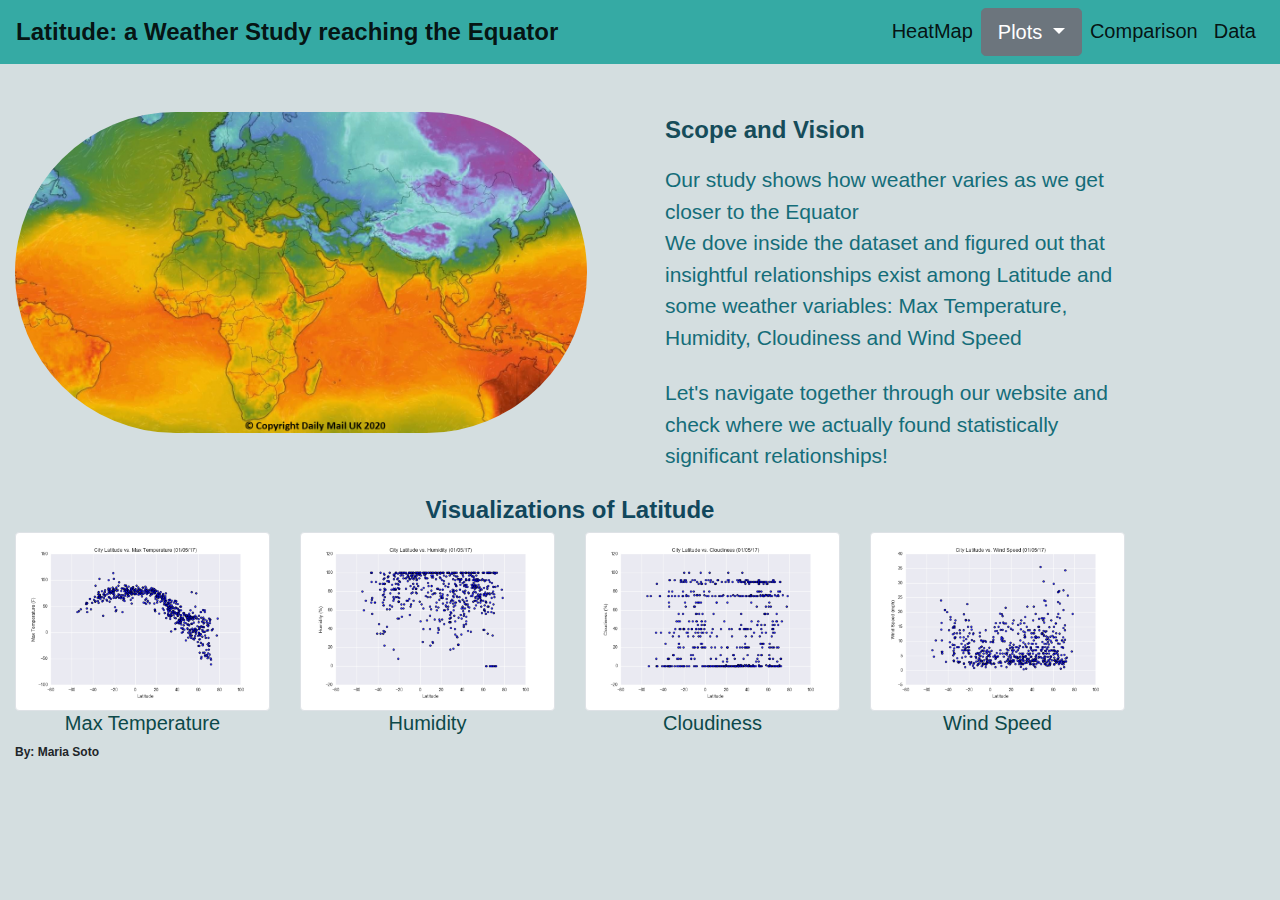
<file: WebVisualizations/index.html>
<!-- Home Page of  html document -->
<!DOCTYPE html>
<html lang="en">
<!-- Using Responsive Components from Bootstrap -->

<head>
  <meta charset="UTF-8">
  <title>Responsive Components</title>
  <link rel="stylesheet" href="https://stackpath.bootstrapcdn.com/bootstrap/4.3.1/css/bootstrap.min.css"
    integrity="sha384-ggOyR0iXCbMQv3Xipma34MD+dH/1fQ784/j6cY/iJTQUOhcWr7x9JvoRxT2MZw1T" crossorigin="anonymous">
  <link rel="stylesheet" href="style.css">
</head>
<!-- Navigation Bar definition  -->

<body>
  <nav class="navbar navbar-expand-xl navbar-light" style="background-color: rgb(53, 170, 164);">
    <a class="navbar-brand" href="index.html">Latitude: a Weather Study reaching the Equator</a>
    <button class="navbar-toggler" type="button" data-toggle="collapse" data-target="#navbarSupportedContent"
      aria-controls="navbarSupportedContent" aria-expanded="false" aria-label="Toggle navigation">
      <span class="navbar-toggler-icon"></span>
    </button>
    <div class="collapse navbar-collapse" id="navbarSupportedContent">
      <ul class="navbar-nav ml-auto">
        <li class="nav-item active">
          <a class="nav-link" href="Heat_Map.html">HeatMap <span class="sr-only">(current)</span></a>
        </li>
        <li class="nav-item active">
          <div class="dropdown">
            <button class="btn btn-secondary btn-lg dropdown-toggle" type="button" id="dropdownMenuButton"
              data-toggle="dropdown" aria-haspopup="true" aria-expanded="false">
              Plots
            </button>
            <div class="dropdown-menu" aria-labelledby="dropdownMenuButton">
              <a class="dropdown-item" href="Max_Temp.html">Max Temperature</a>
              <a class="dropdown-item" href="Humidity.html">Humidity</a>
              <a class="dropdown-item" href="Cloudiness.html">Cloudiness</a>
              <a class="dropdown-item" href="Wind_Speed.html">Wind Speed</a>
            </div>
          </div>
        </li>
        <li class="nav-item active">
          <a class="nav-link" href="Comparison.html">Comparison <span class="sr-only">(current)</span></a>
        </li>
        <li class="nav-item active">
          <a class="nav-link" href="Data.html">Data <span class="sr-only">(current)</span></a>
        </li>
      </ul>
    </div>
  </nav>

  <!-- Displaying the home page image and Scope and Vision of this analysis-->

  <!-- Displaying our charts and analysis through Rows and Containers-->
  <div class="container">
    <!--Usually these medium columns go full wide on small screen sizes-->
    <div class="mb-5"></div>
    <div class="row">

      <div class="col-md-7">

        <figure id="Daily_Mail_map">
          <!-- Main Page Caption-->
          <img src="Resources\assets\images\Daily_Mail_map.png" alt="World_Weather_Map" style="width:90%;height:90%"
            class="rounded-pill">
        </figure>

      </div>
      <!-- </div> -->

      <div class="col-md-5">

        <main class="container2">

          <!--Usually these medium columns go full wide on small screen sizes-->
          <div class="row">
            <p> Scope and Vision </p>
            <br>
            <p1> Our study shows how weather varies as we get closer to the Equator
            </p1>
            <p1> We dove inside the dataset and figured out that insightful relationships exist among
              Latitude and some weather variables: Max Temperature, Humidity, Cloudiness and Wind Speed
            </p1>
            <br>
            <p1> Let's navigate together through our website and check where we actually found statistically
              significant relationships!
            </p1>
            </br>
          </div>
        </main>
      </div>
    </div>
    <!-- Displaying our charts Visualizations through Rows and Containers -->
    <div class="container3">
      <h4 class="text-center" style='color:rgb(17, 71, 92); font-weight: 700' ;>Visualizations of Latitude</h4>
      <div class="row">
        <div class="col-md-3">
          <div class="thumbnail">
            <a href="Max_Temp.html">
              <img src="Resources\assets\images\Fig1.png" alt="City Latitude vs Max Temperature" class="img-thumbnail">
            </a>
          </div>
          <div class="caption">
            <h5 class="text-center" style="color:rgb(12, 73, 73)">Max Temperature</h5>
          </div>
        </div>
        <div class="col-md-3">
          <div class="thumbnail1; rounded">
            <a href="Humidity.html">
              <img src="Resources\assets\images\Fig2.png" alt="City Latitude vs Humidity" class="img-thumbnail">
            </a>
          </div>
          <div class="caption">
            <h5 class="text-center" style="color:rgb(12, 73, 73)">Humidity</h5>
          </div>
        </div>
        <div class="col-md-3">
          <div class="thumbnail2">
            <a href="Max_Temp.html">
              <img src="Resources\assets\images\Fig3.png" alt="City Latitude vs Cloudiness" class="img-thumbnail">
            </a>
          </div>
          <div class="caption">
            <h5 class="text-center" style="color:rgb(12, 73, 73)">Cloudiness</h5>
          </div>
        </div>
        <div class="col-md-3">
          <div class="thumbnail3">
            <a href="Max_Temp.html">
              <img src="Resources\assets\images\Fig4.png" alt="City Latitude vs Wind Speed" class="img-thumbnail">
            </a>
          </div>
          <div class="caption">
            <h5 class="text-center" style="color:rgb(12, 73, 73)">Wind Speed</h5>
          </div>
        </div>
      </div>
      <script src="https://code.jquery.com/jquery-3.4.1.slim.min.js"
        integrity="sha384-J6qa4849blE2+poT4WnyKhv5vZF5SrPo0iEjwBvKU7imGFAV0wwj1yYfoRSJoZ+n"
        crossorigin="anonymous"></script>
      <script src="https://cdn.jsdelivr.net/npm/popper.js@1.16.0/dist/umd/popper.min.js"
        integrity="sha384-Q6E9RHvbIyZFJoft+2mJbHaEWldlvI9IOYy5n3zV9zzTtmI3UksdQRVvoxMfooAo"
        crossorigin="anonymous"></script>
      <script src="https://stackpath.bootstrapcdn.com/bootstrap/4.4.1/js/bootstrap.min.js"
        integrity="sha384-wfSDF2E50Y2D1uUdj0O3uMBJnjuUD4Ih7YwaYd1iqfktj0Uod8GCExl3Og8ifwB6"
        crossorigin="anonymous"></script>
</body>

<footer style="font-size: 12px;font-weight: 600;">By: Maria Soto</footer>

</html>
</file>
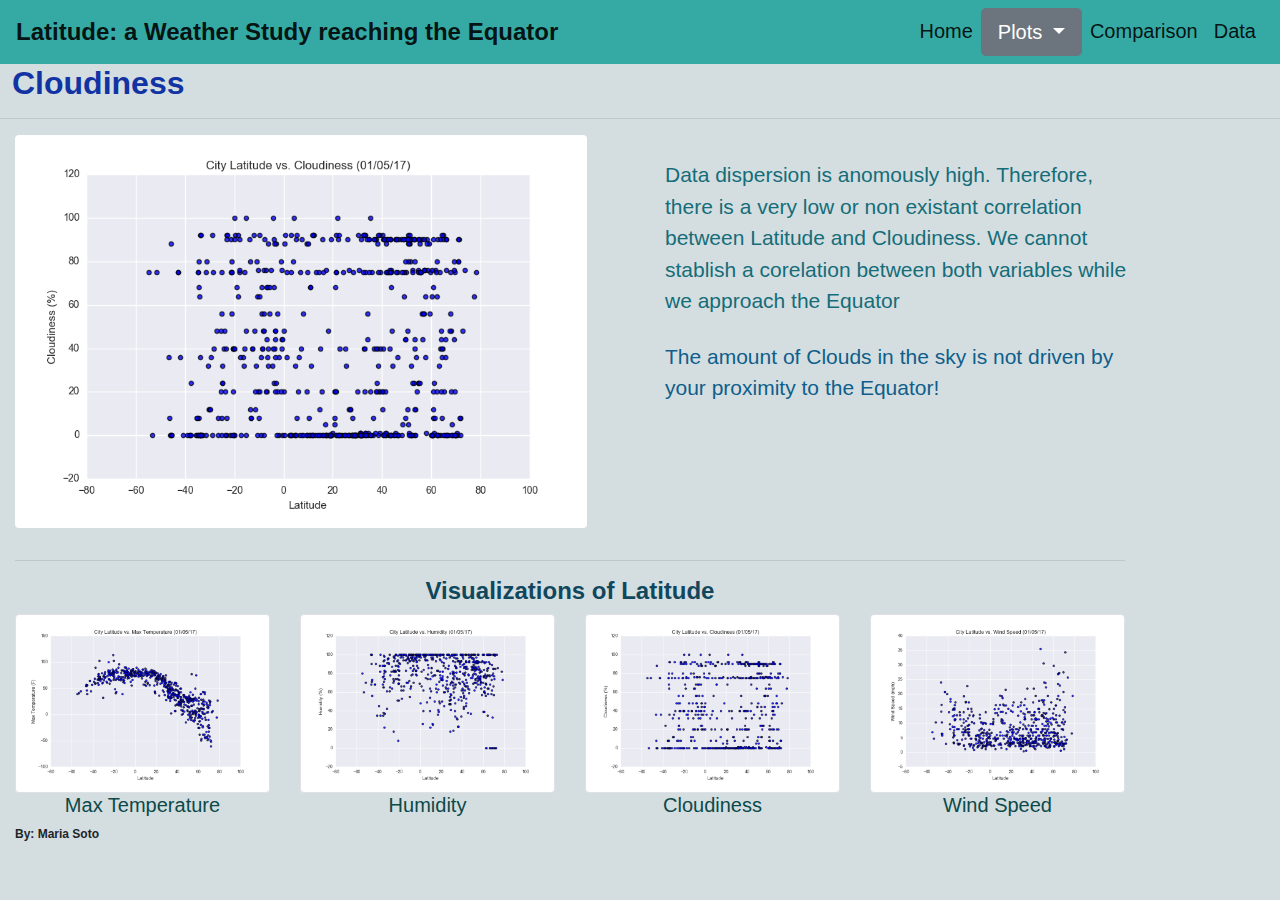
<file: WebVisualizations/Cloudiness.html>
<!-- Cloudiness html document -->
<!DOCTYPE html>
<html lang="en">
<!-- Using Responsive Components from Bootstrap -->

<head>
    <meta charset="UTF-8">
    <title>Responsive Components</title>
    <link rel="stylesheet" href="https://stackpath.bootstrapcdn.com/bootstrap/4.3.1/css/bootstrap.min.css"
        integrity="sha384-ggOyR0iXCbMQv3Xipma34MD+dH/1fQ784/j6cY/iJTQUOhcWr7x9JvoRxT2MZw1T" crossorigin="anonymous">
    <link rel="stylesheet" href="style.css">
</head>
<!-- Navigation Bar definition  -->

<body>
    <nav class="navbar navbar-expand-xl navbar-light" style="background-color: rgb(53, 170, 164);">
        <a class="navbar-brand" href="index.html">Latitude: a Weather Study reaching the Equator</a>
        <button class="navbar-toggler" type="button" data-toggle="collapse" data-target="#navbarSupportedContent"
            aria-controls="navbarSupportedContent" aria-expanded="false" aria-label="Toggle navigation">
            <span class="navbar-toggler-icon"></span>
        </button>
        <div class="collapse navbar-collapse" id="navbarSupportedContent">
            <ul class="navbar-nav ml-auto">
                <li class="nav-item active">
                    <a class="nav-link" href="index.html">Home <span class="sr-only">(current)</span></a>
                </li>
                <li class="nav-item active">
                    <div class="dropdown">
                        <button class="btn btn-secondary btn-lg dropdown-toggle" type="button" id="dropdownMenuButton"
                            data-toggle="dropdown" aria-haspopup="true" aria-expanded="false">
                            Plots
                        </button>
                        <div class="dropdown-menu" aria-labelledby="dropdownMenuButton">
                            <a class="dropdown-item" href="Max_Temp.html">Max Temperature</a>
                            <a class="dropdown-item" href="Humidity.html">Humidity</a>
                            <a class="dropdown-item" href="Cloudiness.html">Cloudiness</a>
                            <a class="dropdown-item" href="Wind_Speed.html">Wind Speed</a>
                        </div>
                    </div>
                </li>
                <li class="nav-item active">
                    <a class="nav-link" href="Comparison.html">Comparison <span class="sr-only">(current)</span></a>
                </li>
                <li class="nav-item active">
                    <a class="nav-link" href="Data.html">Data <span class="sr-only">(current)</span></a>
                </li>
            </ul>
        </div>
    </nav>
    <!-- Header -->
    <header>
        <h2 style="color:rgb(17, 51, 163); text-indent: 12px; font-weight: 700;">Cloudiness</h2>
        <hr>
    </header>
    <!-- Displaying our charts and analysis through Rows and Containers -->
    <div class="container">
        <!--Usually these medium columns go full wide on small screen sizes-->
        <div class="mb-2"></div>
        <div class="row">

            <div class="col-md-7">

                <figure id="Cloudiness">
                    <!-- Main Page Caption-->
                    <img src="Resources\assets\images\Fig3.png" alt="Cities Latitude vs Cloudiness"
                        style="width:90%;height:90%" class="rounded">
                </figure>

            </div>
            <div class="col-md-5">
                <main class="container2">
                    <!--Usually these medium columns go full wide on small screen sizes-->
                    <div class="row">
                        <br>
                        <p1> Data dispersion is anomously high. Therefore, there is a very low or non existant
                            correlation
                            between Latitude and Cloudiness. We cannot stablish a corelation between both variables
                            while we
                            approach the Equator
                        </p1>
                        <br>
                        <p2>The amount of Clouds in the sky is not driven by your proximity to the Equator!
                        </p2>
                        </br>
                    </div>
                </main>
            </div>
        </div>
        <hr>
        <!-- Displaying our charts Visualizations through Rows and Containers -->
        <div class="container3">
            <h4 class="text-center" style='color:rgb(17, 71, 92); font-weight: 700' ;>Visualizations of Latitude</h4>
            <div class="row">
                <div class="col-md-3">
                    <div class="thumbnail">
                        <a href="Max_Temp.html">
                            <img src="Resources\assets\images\Fig1.png" alt="City Latitude vs Max Temperature"
                                class="img-thumbnail">
                        </a>
                    </div>
                    <div class="caption">
                        <h5 class="text-center" style="color:rgb(12, 73, 73)">Max Temperature</h5>
                    </div>
                </div>
                <div class="col-md-3">
                    <div class="thumbnail1; rounded">
                        <a href="Humidity.html">
                            <img src="Resources\assets\images\Fig2.png" alt="City Latitude vs Humidity"
                                class="img-thumbnail">
                        </a>
                    </div>
                    <div class="caption">
                        <h5 class="text-center" style="color:rgb(12, 73, 73)">Humidity</h5>
                    </div>
                </div>
                <div class="col-md-3">
                    <div class="thumbnail2">
                        <a href="Cloudiness.html">
                            <img src="Resources\assets\images\Fig3.png" alt="City Latitude vs Cloudiness"
                                class="img-thumbnail">
                        </a>
                    </div>
                    <div class="caption">
                        <h5 class="text-center" style="color:rgb(12, 73, 73)">Cloudiness</h5>
                    </div>
                </div>
                <div class="col-md-3">
                    <div class="thumbnail3">
                        <a href="Wind_Speed.html">
                            <img src="Resources\assets\images\Fig4.png" alt="City Latitude vs Wind Speed"
                                class="img-thumbnail">
                        </a>
                    </div>
                    <div class="caption">
                        <h5 class="text-center" style="color:rgb(12, 73, 73)">Wind Speed</h5>
                    </div>
                </div>

            </div>
        </div>
        <script src="https://code.jquery.com/jquery-3.4.1.slim.min.js"
            integrity="sha384-J6qa4849blE2+poT4WnyKhv5vZF5SrPo0iEjwBvKU7imGFAV0wwj1yYfoRSJoZ+n"
            crossorigin="anonymous"></script>
        <script src="https://cdn.jsdelivr.net/npm/popper.js@1.16.0/dist/umd/popper.min.js"
            integrity="sha384-Q6E9RHvbIyZFJoft+2mJbHaEWldlvI9IOYy5n3zV9zzTtmI3UksdQRVvoxMfooAo"
            crossorigin="anonymous"></script>
        <script src="https://stackpath.bootstrapcdn.com/bootstrap/4.4.1/js/bootstrap.min.js"
            integrity="sha384-wfSDF2E50Y2D1uUdj0O3uMBJnjuUD4Ih7YwaYd1iqfktj0Uod8GCExl3Og8ifwB6"
            crossorigin="anonymous"></script>
</body>
<footer style="font-size: 12px;font-weight: 600;">By: Maria Soto</footer>

</html>
</file>
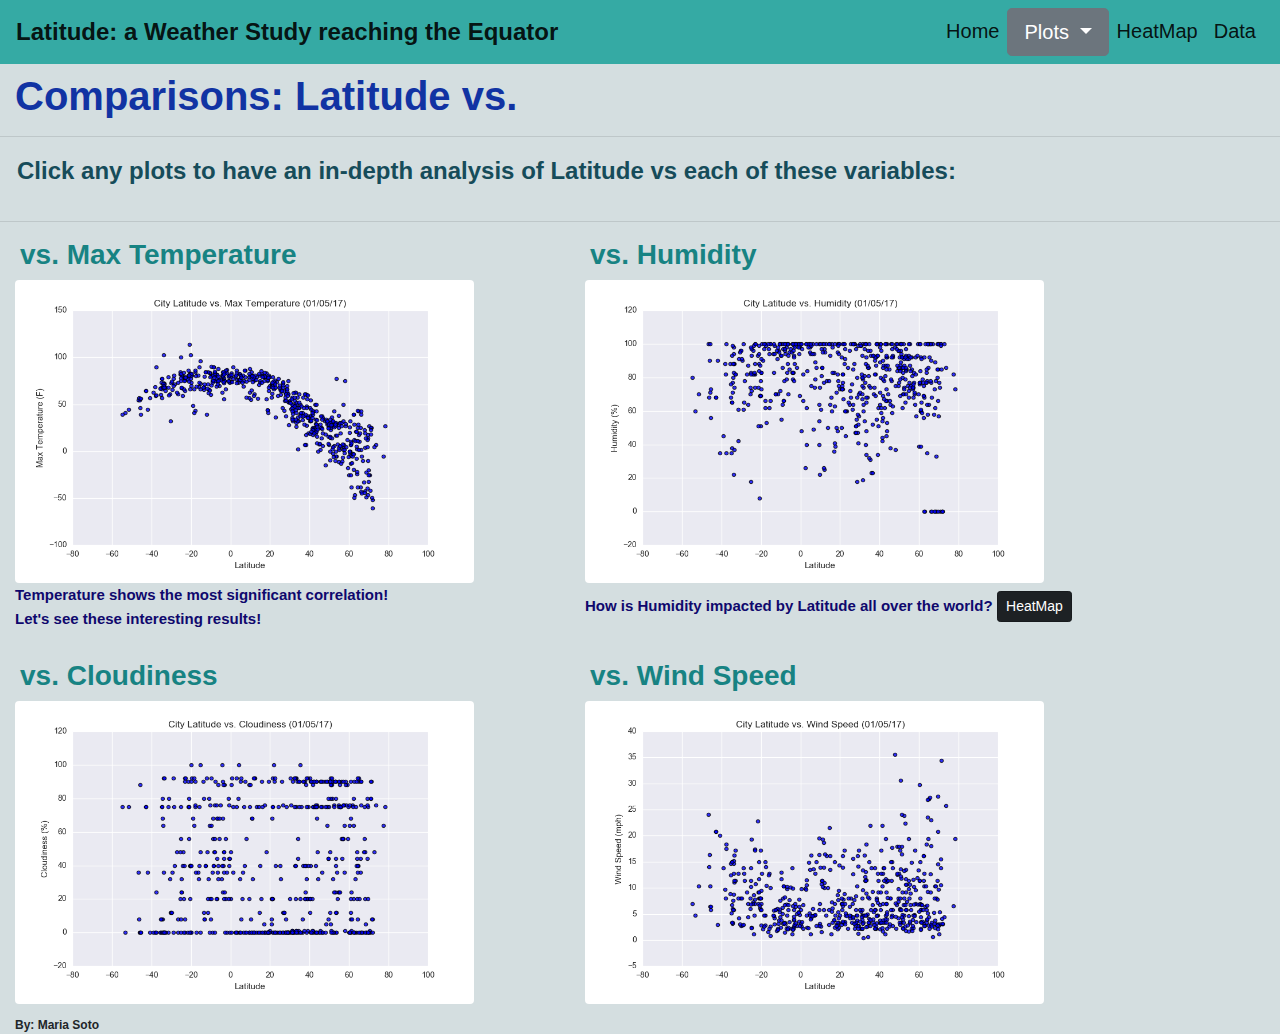
<file: WebVisualizations/Comparison.html>
<!DOCTYPE html>
<html lang="en">
<!-- Using Responsive Components from Bootstrap -->

<head>
    <meta charset="UTF-8">
    <title>Responsive Components</title>
    <link rel="stylesheet" href="https://stackpath.bootstrapcdn.com/bootstrap/4.3.1/css/bootstrap.min.css"
        integrity="sha384-ggOyR0iXCbMQv3Xipma34MD+dH/1fQ784/j6cY/iJTQUOhcWr7x9JvoRxT2MZw1T" crossorigin="anonymous">
    <link rel="stylesheet" href="style.css">
</head>
<!-- Navigation Bar definition  -->

<body>
    <nav class="navbar navbar-expand-xl navbar-light" style="background-color: rgb(53, 170, 164);">
        <a class="navbar-brand" href="index.html">Latitude: a Weather Study reaching the Equator</a>
        <button class="navbar-toggler" type="button" data-toggle="collapse" data-target="#navbarSupportedContent"
            aria-controls="navbarSupportedContent" aria-expanded="false" aria-label="Toggle navigation">
            <span class="navbar-toggler-icon"></span>
        </button>
        <div class="collapse navbar-collapse" id="navbarSupportedContent">
            <ul class="navbar-nav ml-auto">
                <li class="nav-item active">
                    <a class="nav-link" href="index.html">Home <span class="sr-only">(current)</span></a>
                </li>
                <li class="nav-item active">
                    <div class="dropdown">
                        <button class="btn btn-secondary btn-lg dropdown-toggle" type="button" id="dropdownMenuButton"
                            data-toggle="dropdown" aria-haspopup="true" aria-expanded="false">
                            Plots
                        </button>
                        <div class="dropdown-menu" aria-labelledby="dropdownMenuButton">
                            <a class="dropdown-item" href="Max_Temp.html">Max Temperature</a>
                            <a class="dropdown-item" href="Humidity.html">Humidity</a>
                            <a class="dropdown-item" href="Cloudiness.html">Cloudiness</a>
                            <a class="dropdown-item" href="Wind_Speed.html">Wind Speed</a>
                        </div>
                    </div>
                </li>
                <li class="nav-item active">
                    <a class="nav-link" href="Heat_Map.html">HeatMap <span class="sr-only">(current)</span></a>
                </li>
                <li class="nav-item active">
                    <a class="nav-link" href="Data.html">Data <span class="sr-only">(current)</span></a>
                </li>
            </ul>
        </div>
    </nav>
    <div class="mb-2"></div>
    <!-- Main header  -->
    <header>
        <h1 style="color:rgb(17, 51, 163); text-indent: 15px; font-weight: 700;">Comparisons: Latitude vs.</h1>
        <hr>
    </header>

    <!-- Displaying our charts comparison through Rows and Containers -->
    <div class="col-md-10">
        <main class="container2">
            <!--Usually these medium columns go full wide on small screen sizes-->
            <div class="row">
                <br>
                <p style="text-indent: 17px" ;> Click any plots to have an in-depth analysis of Latitude vs each of
                    these variables:
                </p>
                </br>
            </div>
        </main>
    </div>
    <hr>
    <div class="container">
        <!--Usually these medium columns go full wide on small screen sizes-->
        <div class="mb-2"></div>
        <div class="row">

            <div class="col-md-6">
                <h3 style="text-indent: 5px; color:rgb(23, 131, 131)" ;>vs. Max Temperature</h3>
                <a href="Max_Temp.html">
                    <img src="Resources\assets\images\Fig1.png" alt="City Latitude vs Max Temperature" class="rounded"
                        style="width:85%;height:75%">
                </a>
                <!-- Displaying comments -->
                <p3> Temperature shows the most significant correlation!</p3>
                <br>
                <p3> Let's see these interesting results!</p3>

            </div>
            <div class="col-md-6">
                <h3 style="text-indent: 5px; color:rgb(23, 131, 131)">vs. Humidity</h3>
                <a href="Humidity.html">
                    <img src="Resources\assets\images\Fig2.png" alt="City Latitude vs Humidity" class="rounded"
                        style="width:85%;height:75%">
                </a>
                <div class="mb-2"></div>
                <!-- Heat Map link and comments  -->
                <p3>How is Humidity impacted by Latitude all over the world?</p3>
                <a href="Heat_Map.html" class="btn btn-dark btn-sm active" role="button" aria-pressed="true">HeatMap</a>
            </div>
        </div>
        <div class="mb-3"></div>
        <div class="row">
            <!-- Displaying our other charts-->
            <div class="col-md-6">
                <h3 style="text-indent: 5px; color:rgb(23, 131, 131)">vs. Cloudiness</h3>
                <a href="Cloudiness.html">
                    <img src="Resources\assets\images\Fig3.png" alt="City Latitude vs Cloudiness" class="rounded"
                        style="width:85%;height:85%">
                </a>
            </div>

            <div class="col-md-6">
                <h3 style="text-indent: 5px; color:rgb(23, 131, 131)">vs. Wind Speed</h3>
                <a href="Wind_Speed.html">
                    <img src="Resources\assets\images\Fig4.png" alt="City Latitude vs Wind Speed" class="rounded"
                        style="width:85%;height:85%">
                </a>
            </div>
        </div>

        <script src="https://code.jquery.com/jquery-3.4.1.slim.min.js"
            integrity="sha384-J6qa4849blE2+poT4WnyKhv5vZF5SrPo0iEjwBvKU7imGFAV0wwj1yYfoRSJoZ+n"
            crossorigin="anonymous"></script>
        <script src="https://cdn.jsdelivr.net/npm/popper.js@1.16.0/dist/umd/popper.min.js"
            integrity="sha384-Q6E9RHvbIyZFJoft+2mJbHaEWldlvI9IOYy5n3zV9zzTtmI3UksdQRVvoxMfooAo"
            crossorigin="anonymous"></script>
        <script src="https://stackpath.bootstrapcdn.com/bootstrap/4.4.1/js/bootstrap.min.js"
            integrity="sha384-wfSDF2E50Y2D1uUdj0O3uMBJnjuUD4Ih7YwaYd1iqfktj0Uod8GCExl3Og8ifwB6"
            crossorigin="anonymous"></script>
</body>

<footer style="font-size: 12px;font-weight: 600;">By: Maria Soto</footer>

</html>
</file>
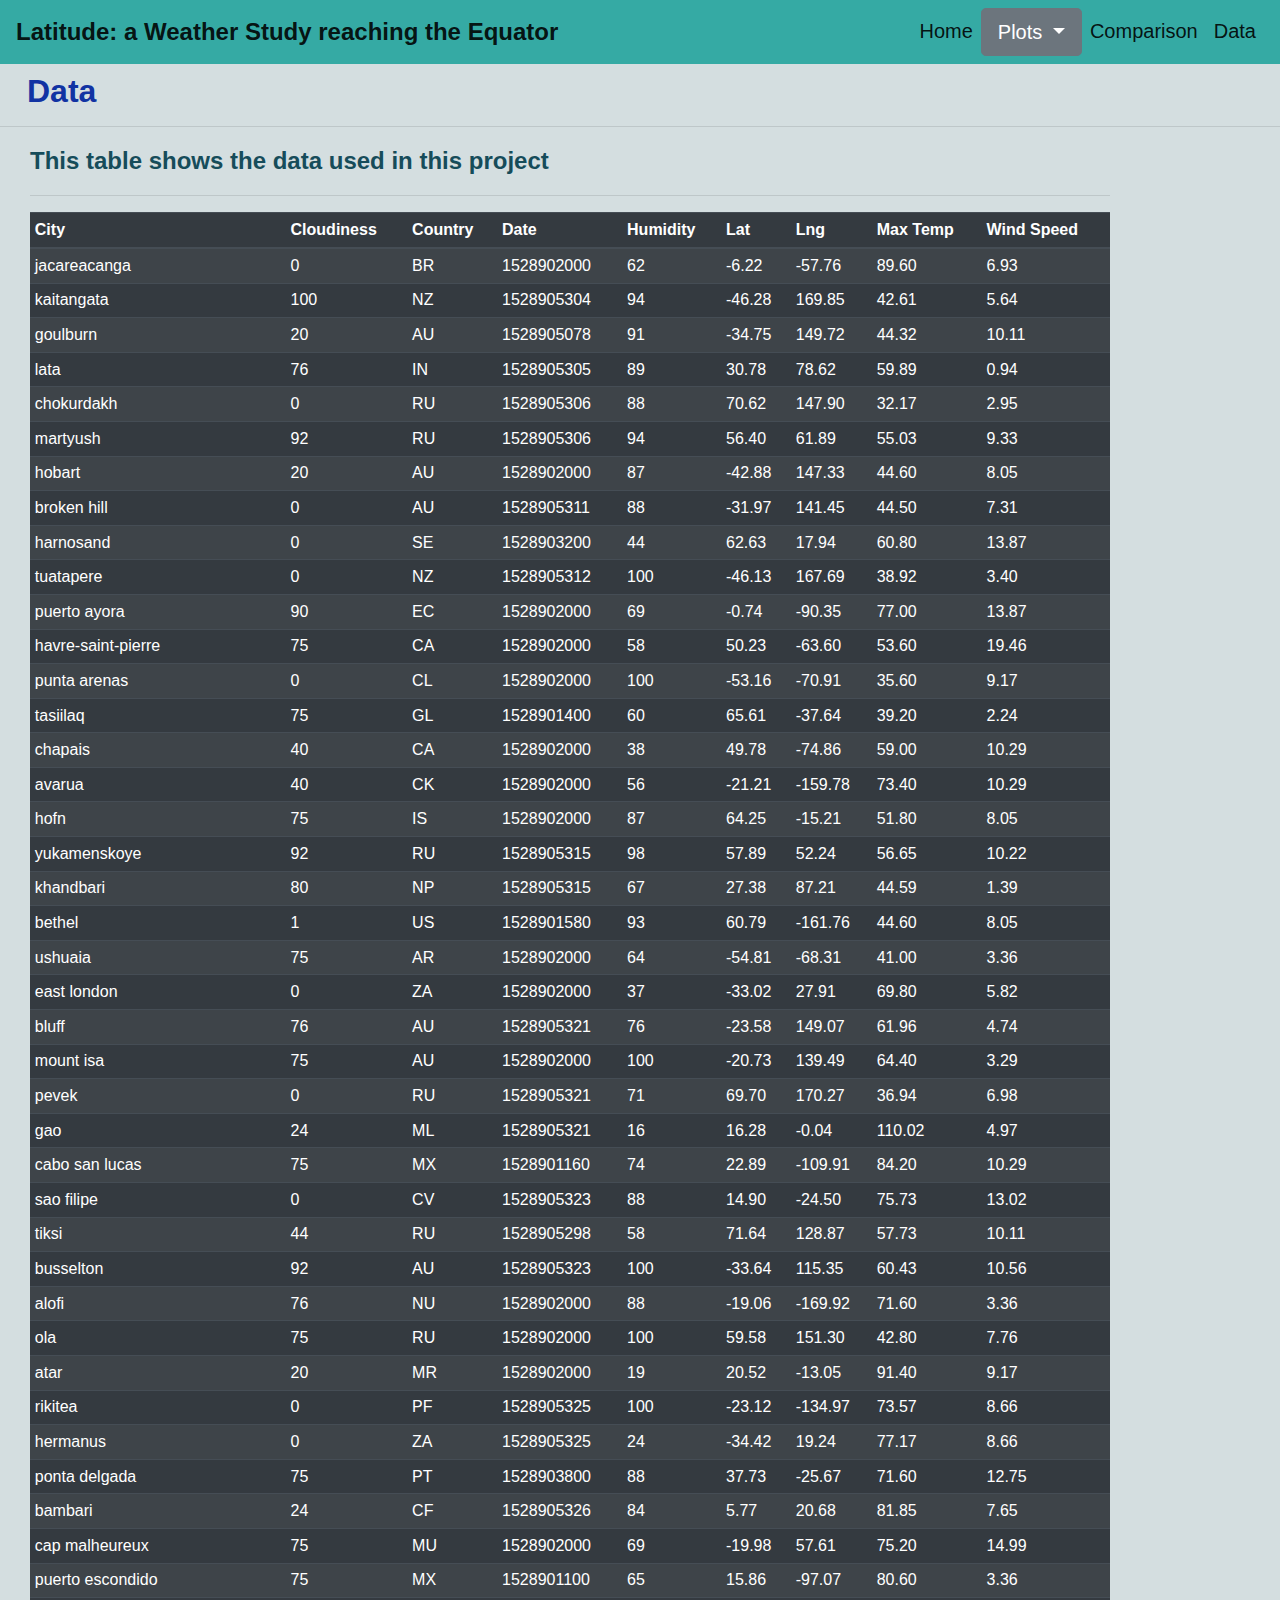
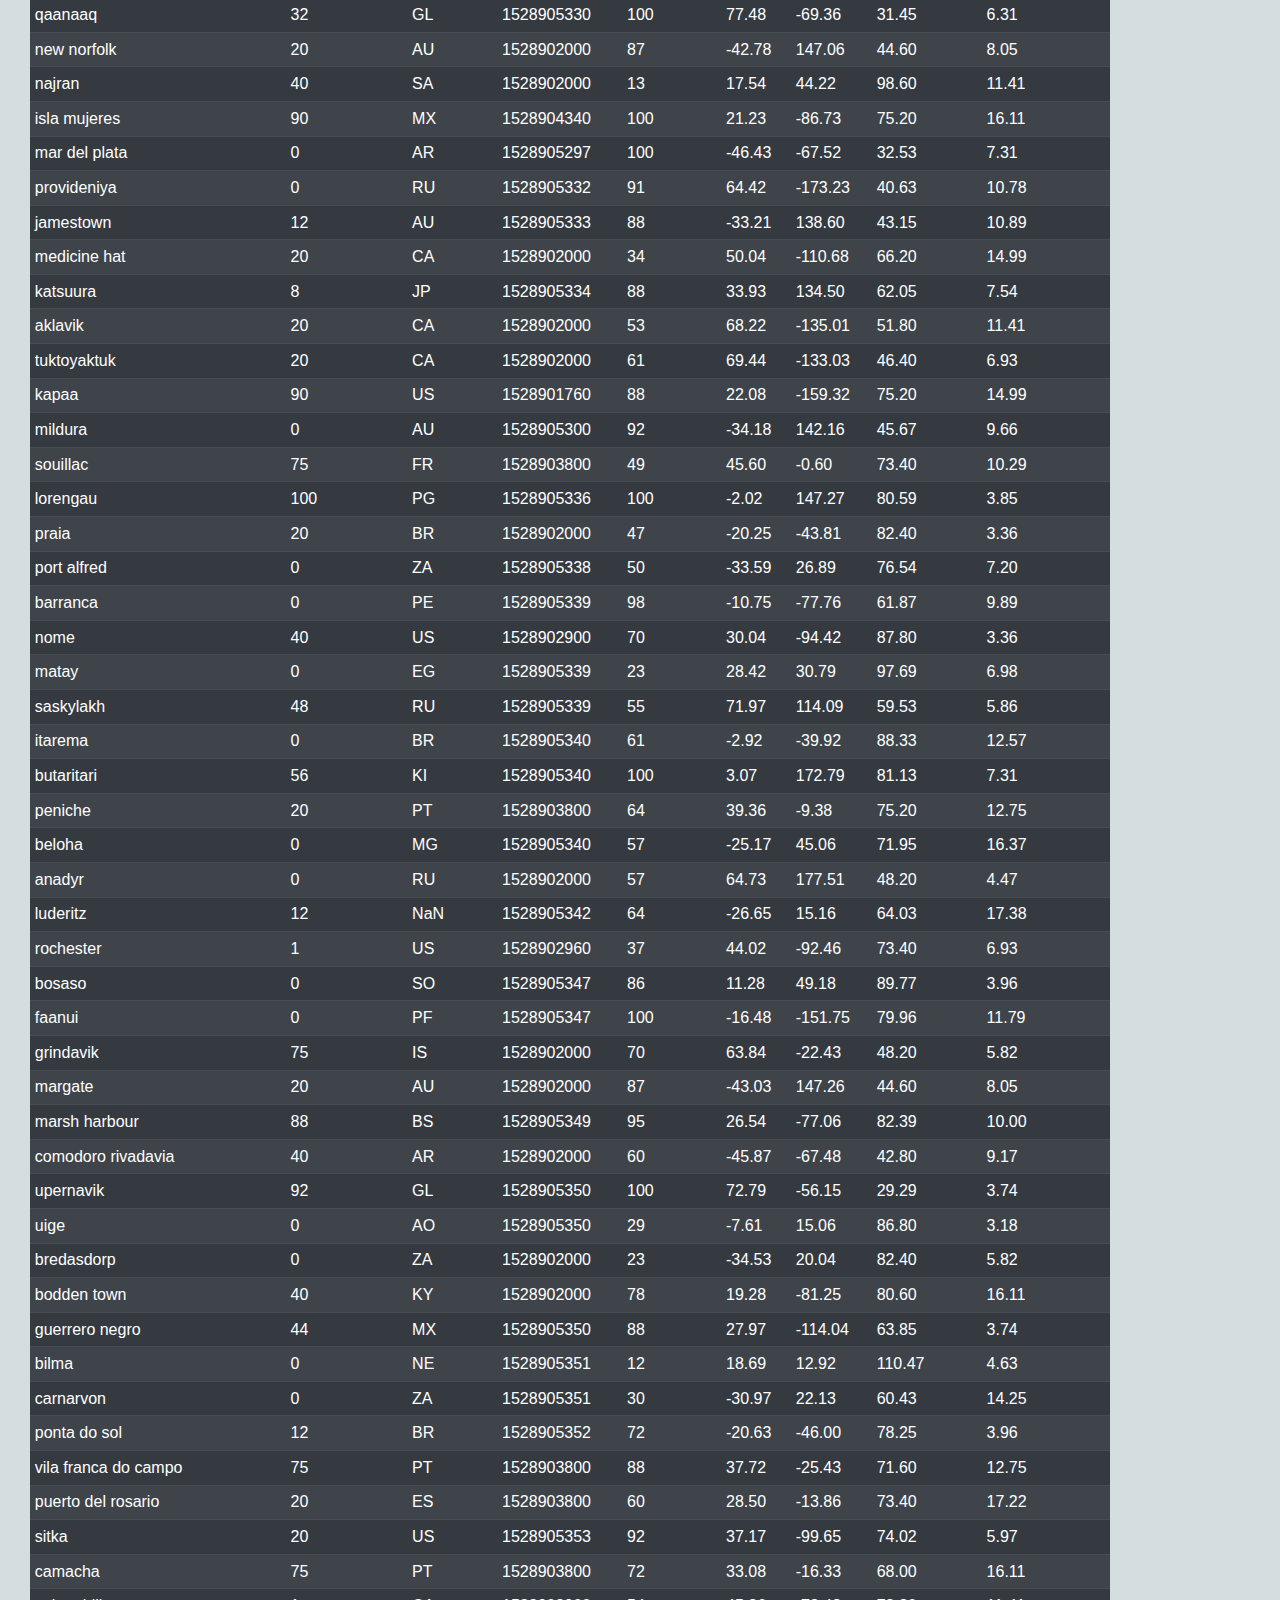
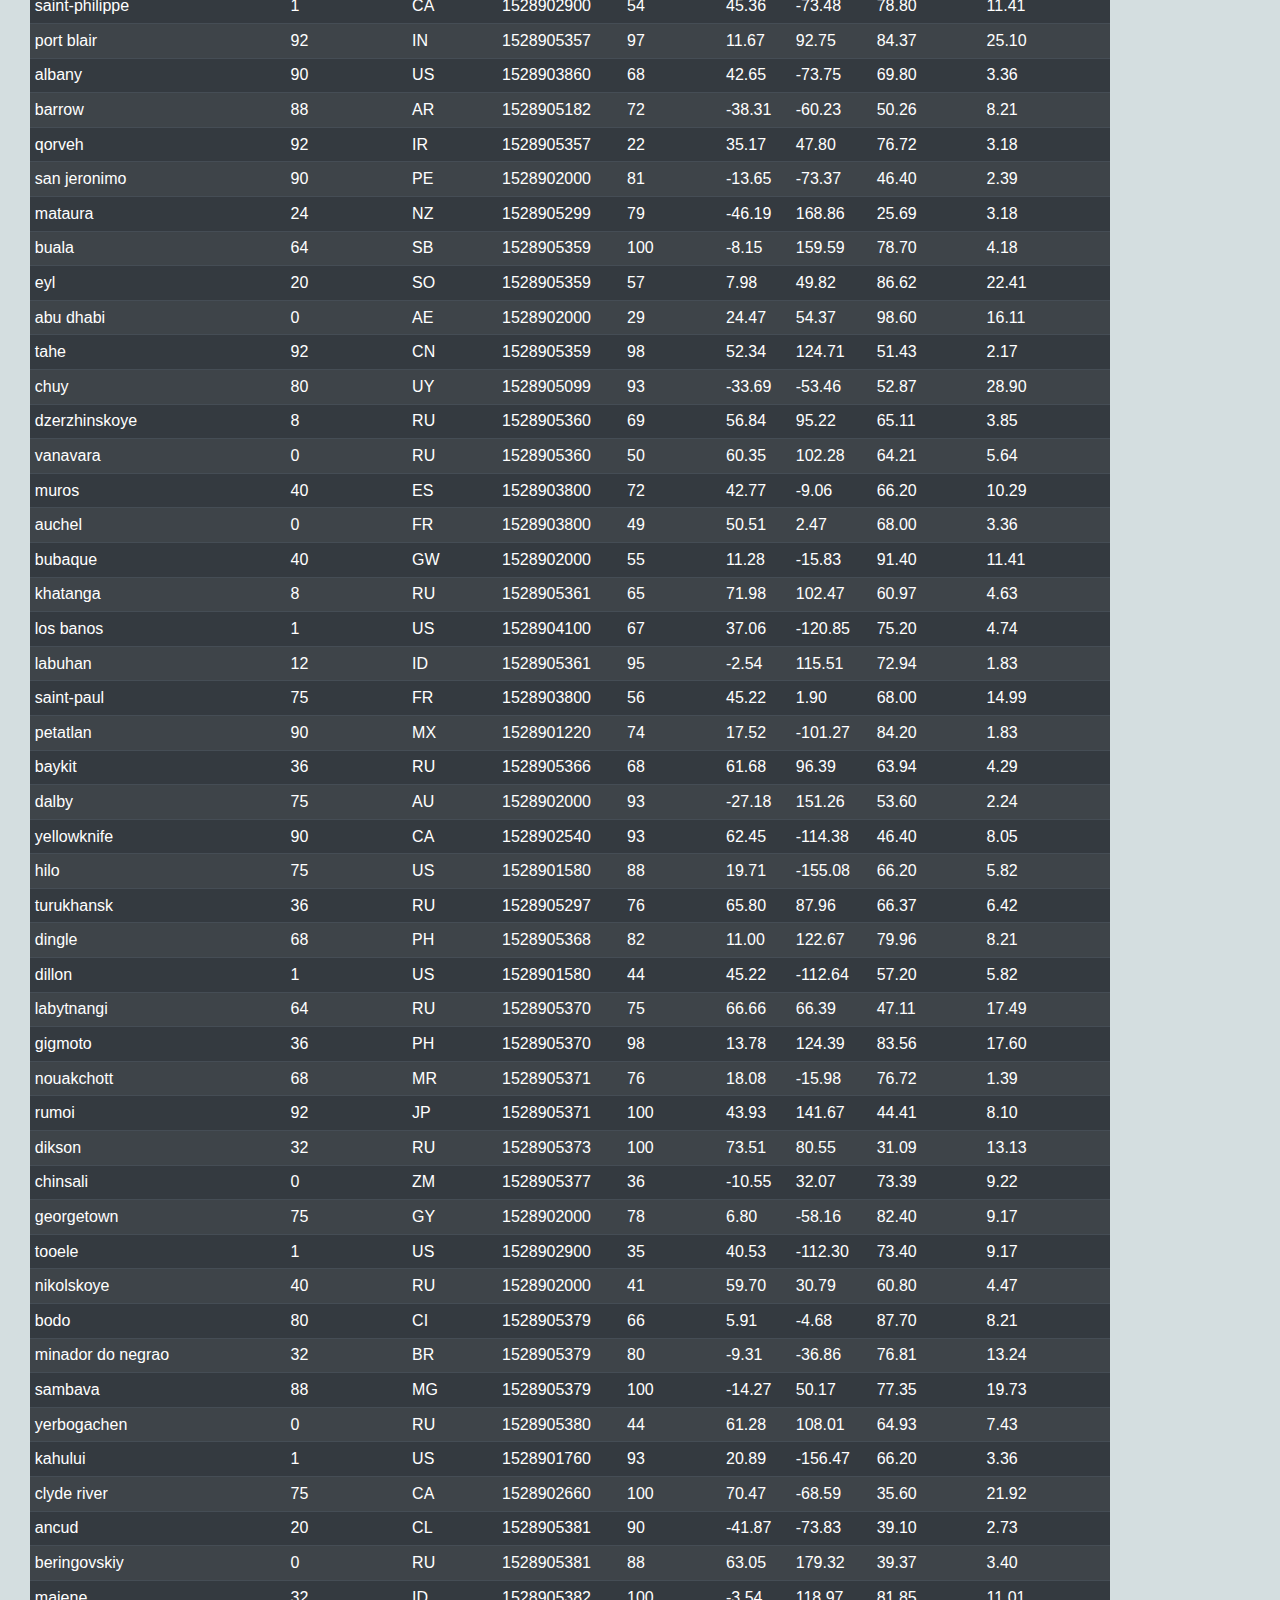
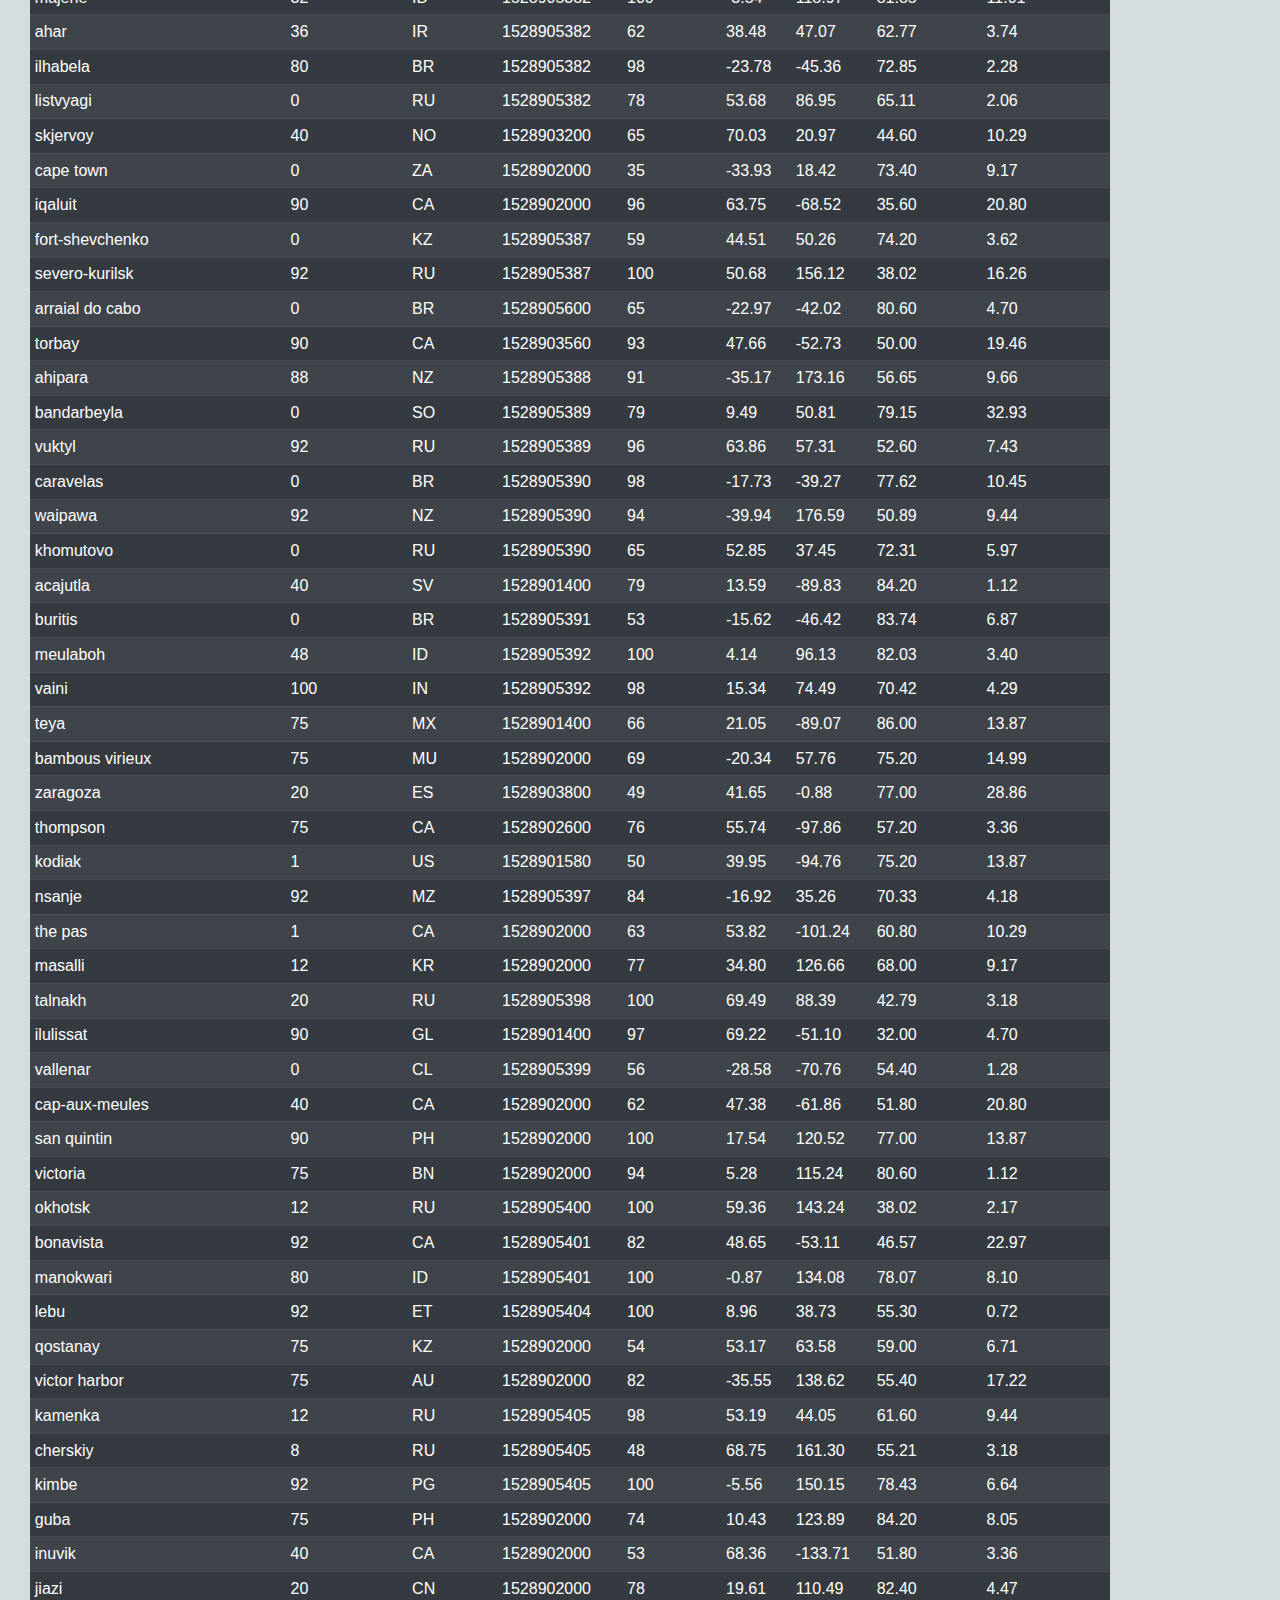
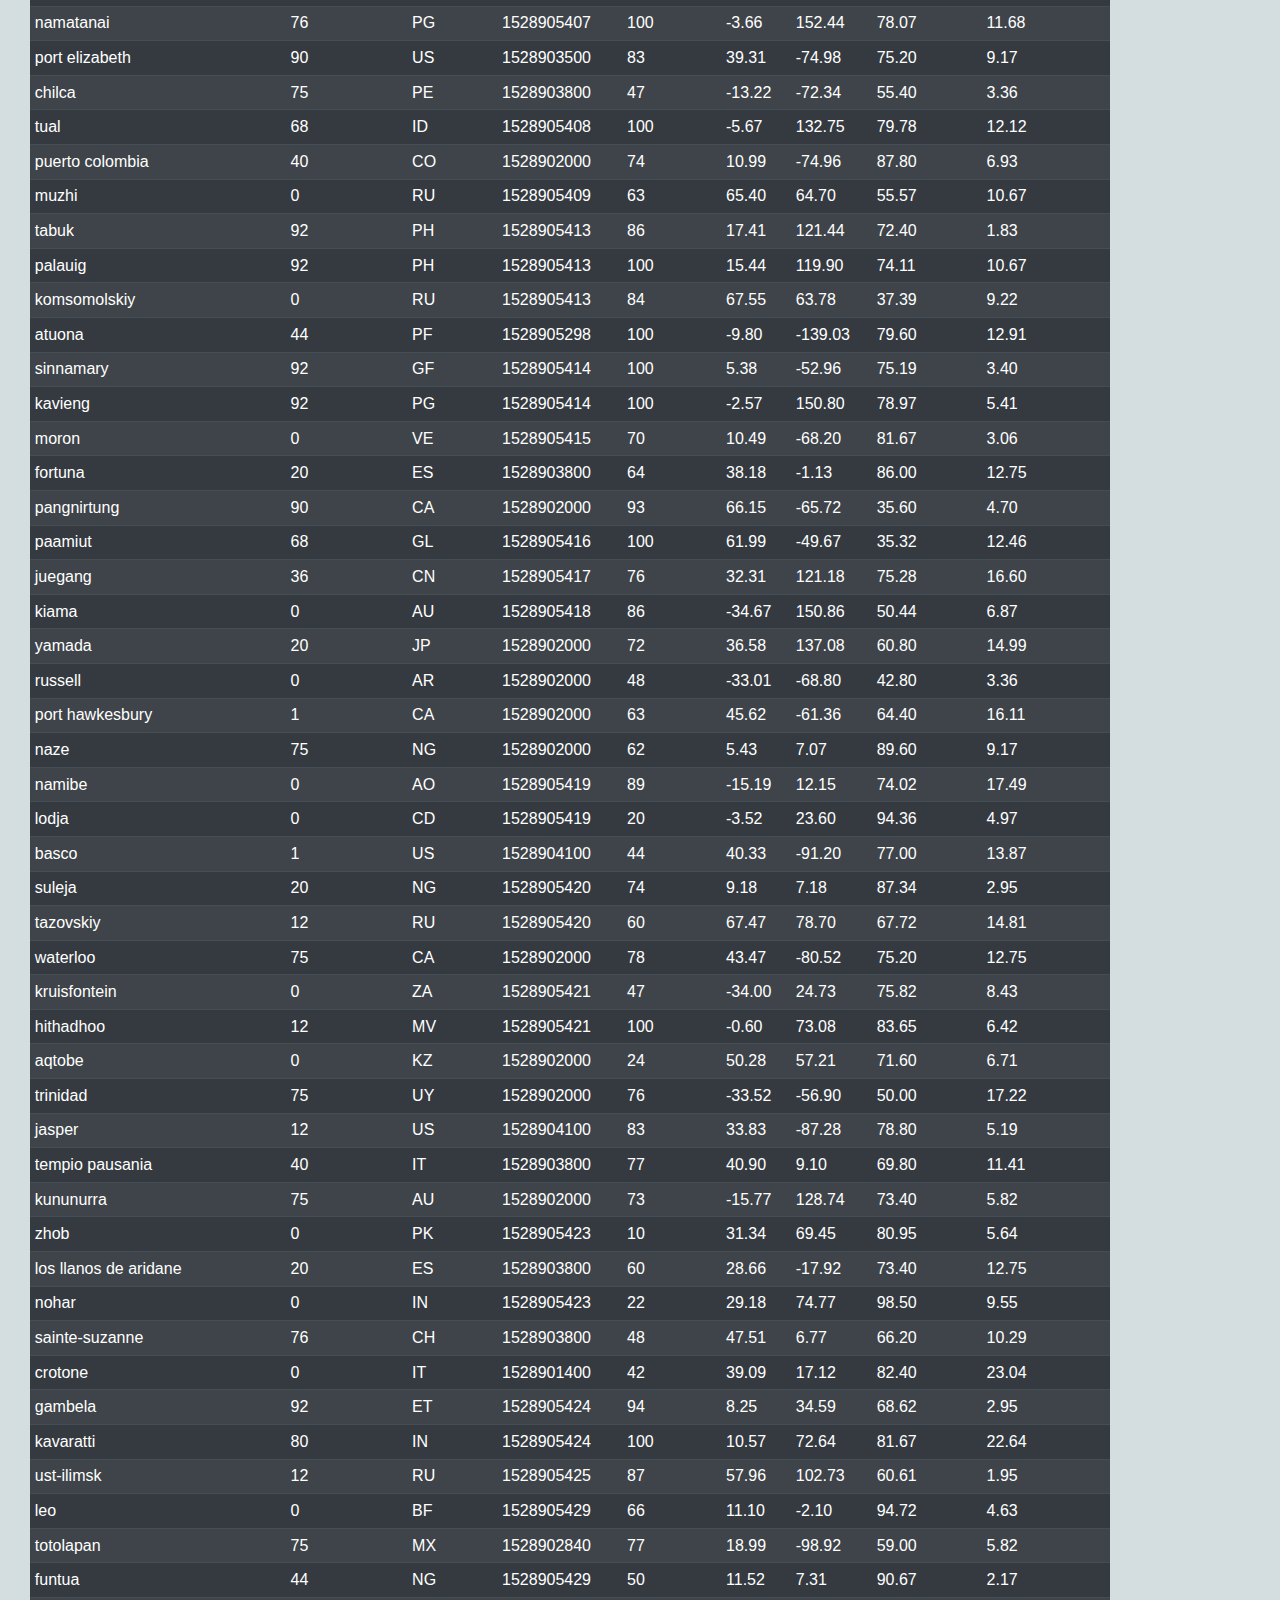
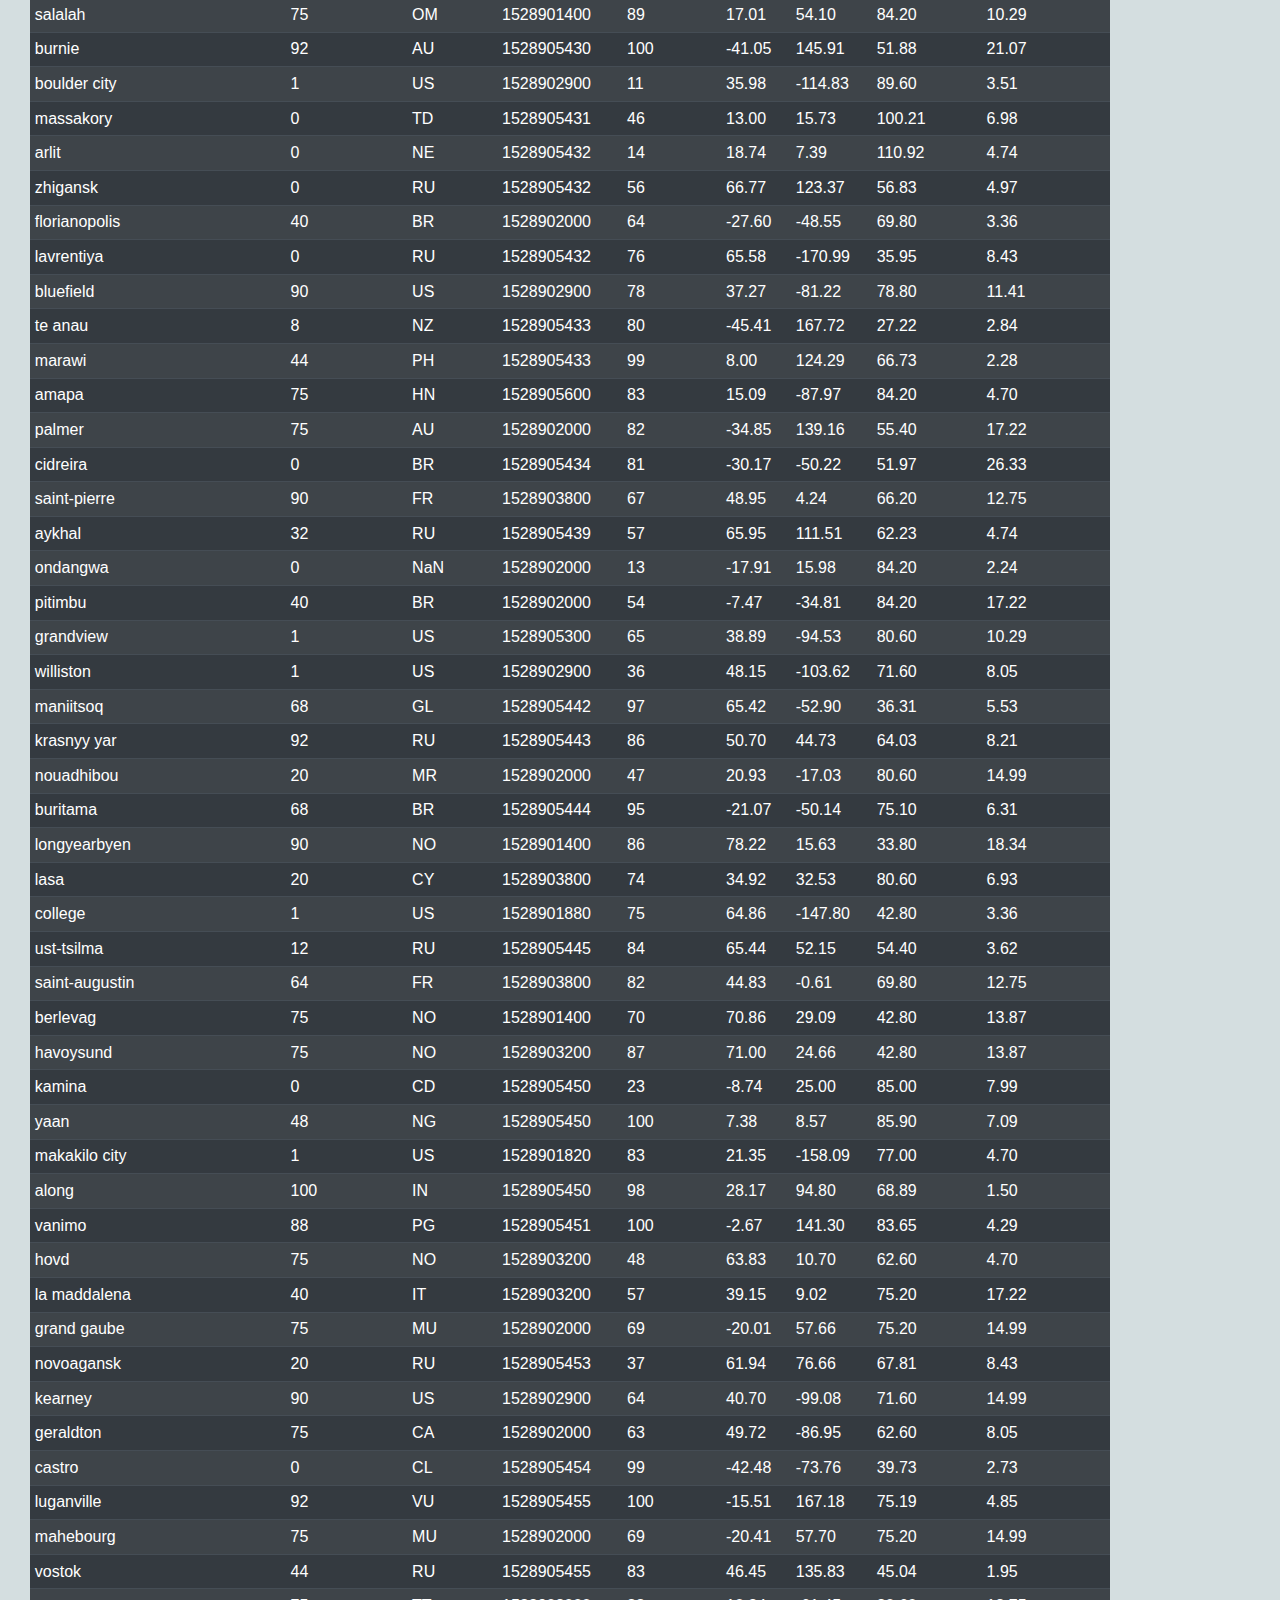
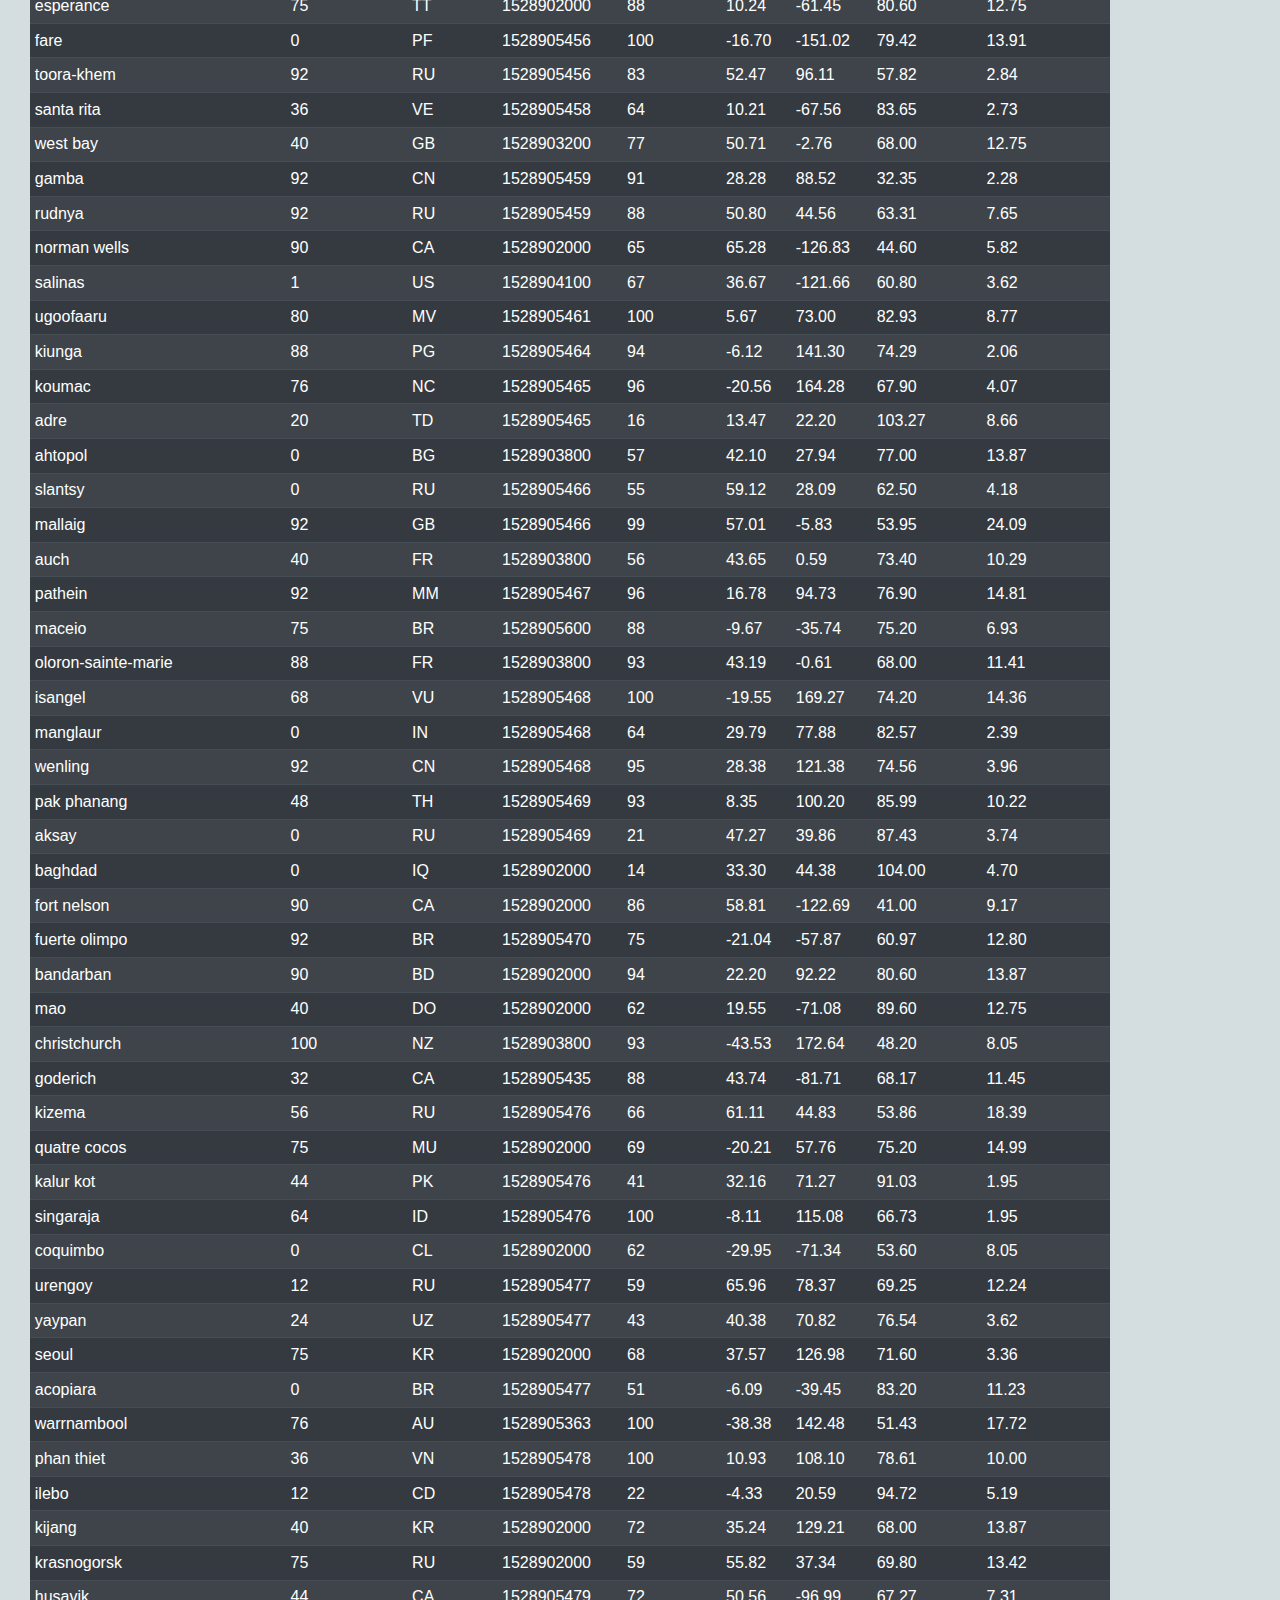
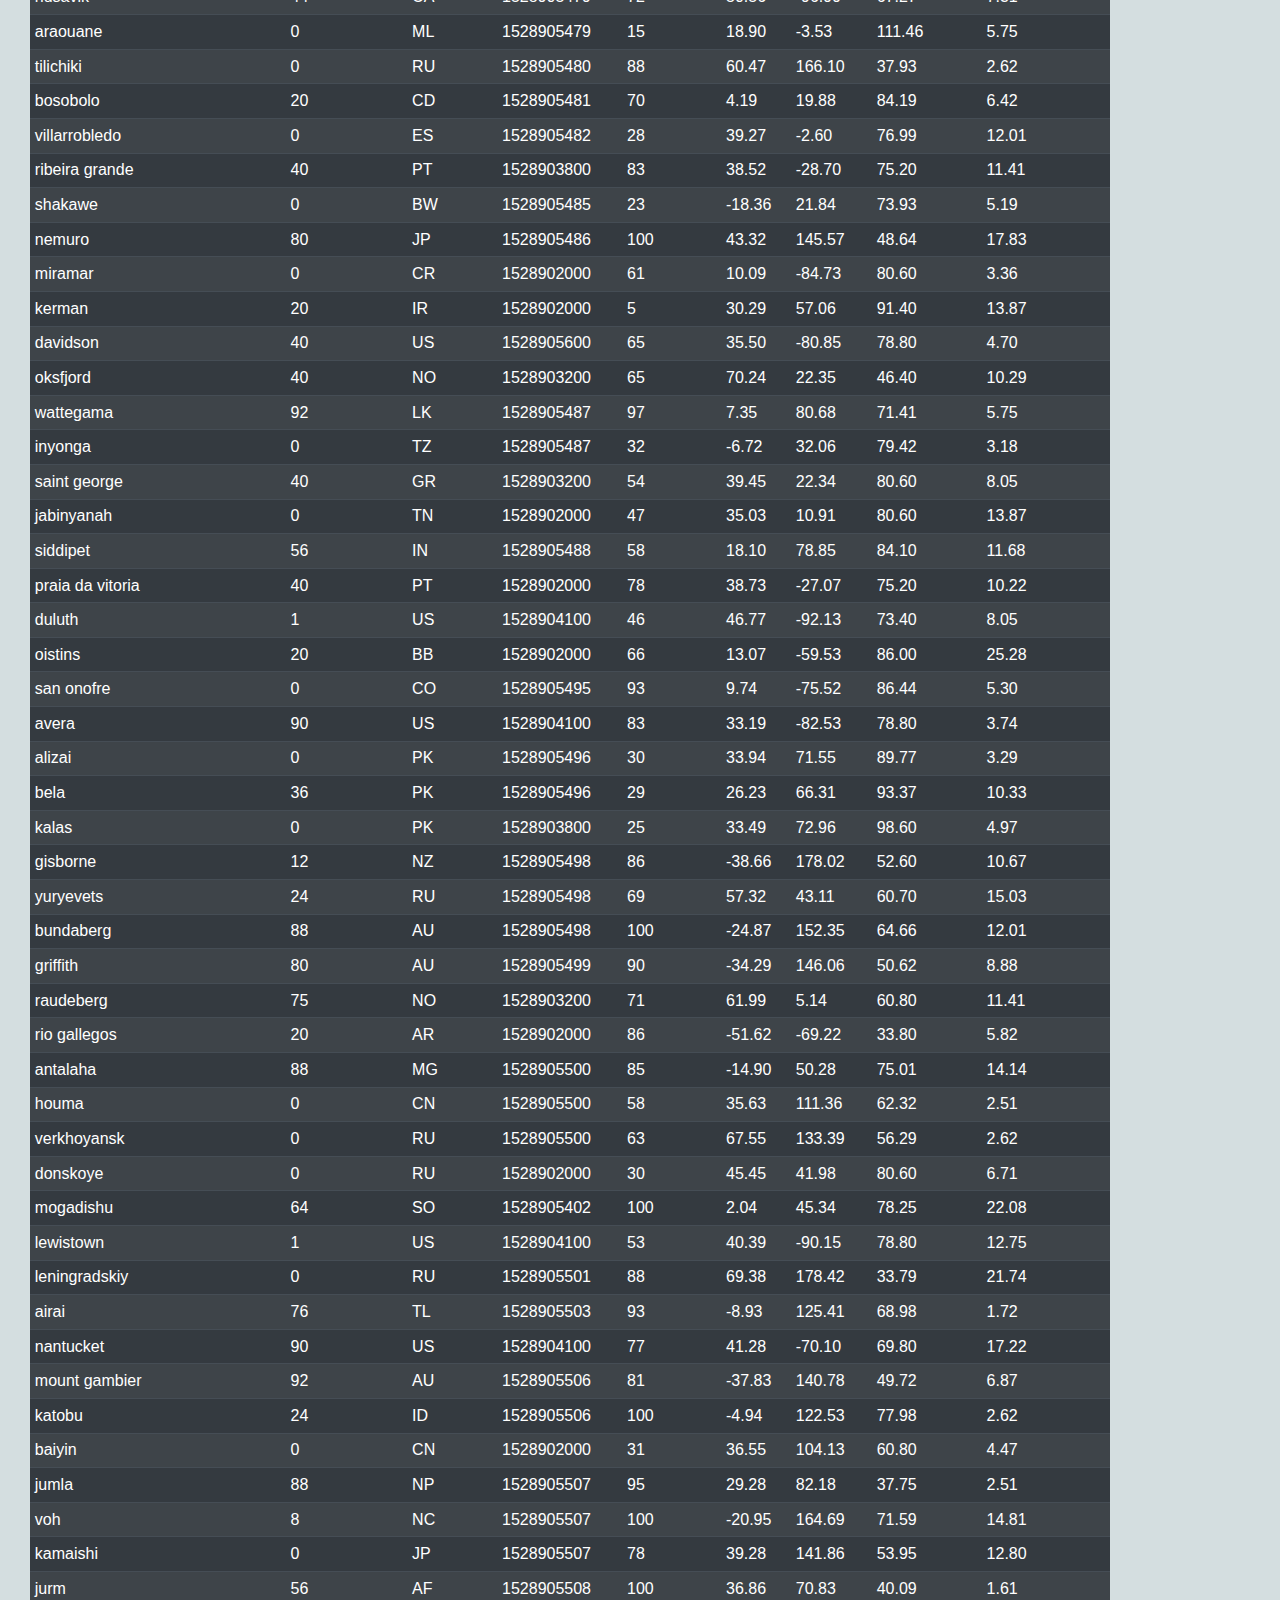
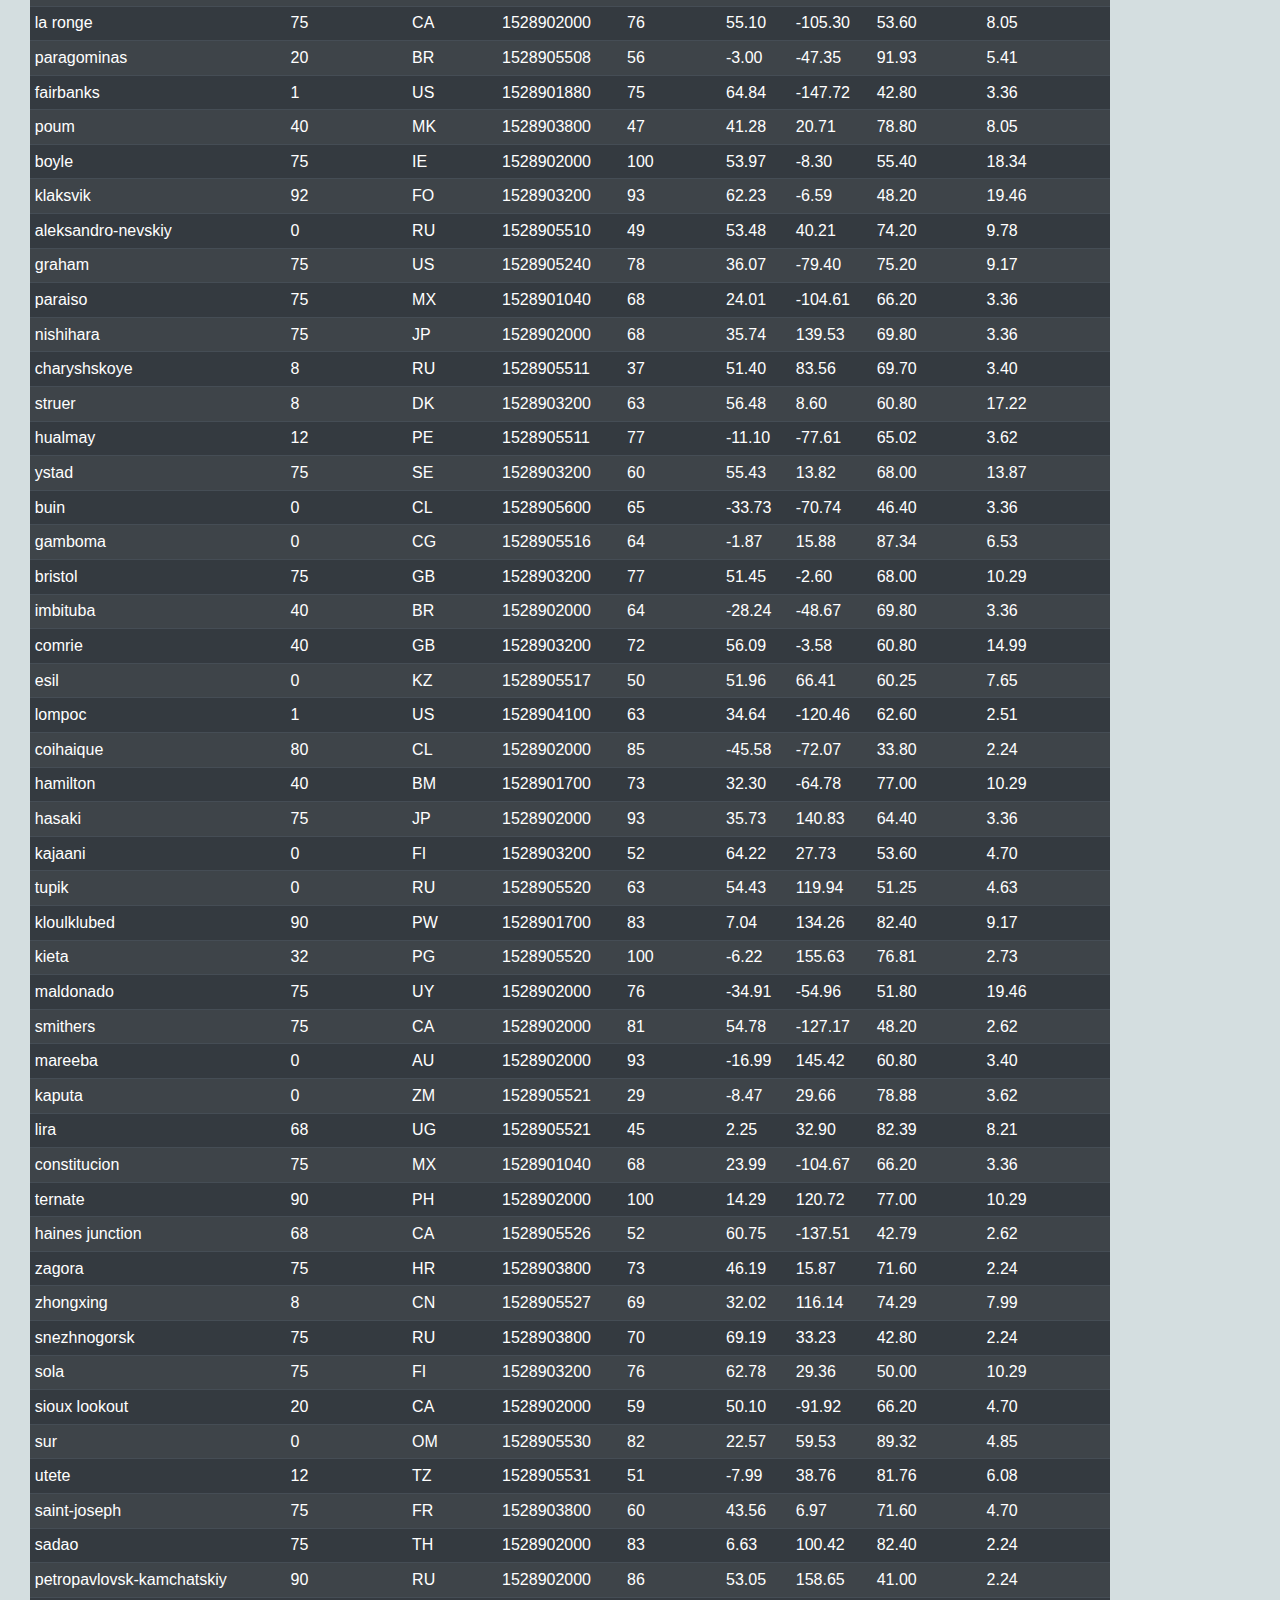
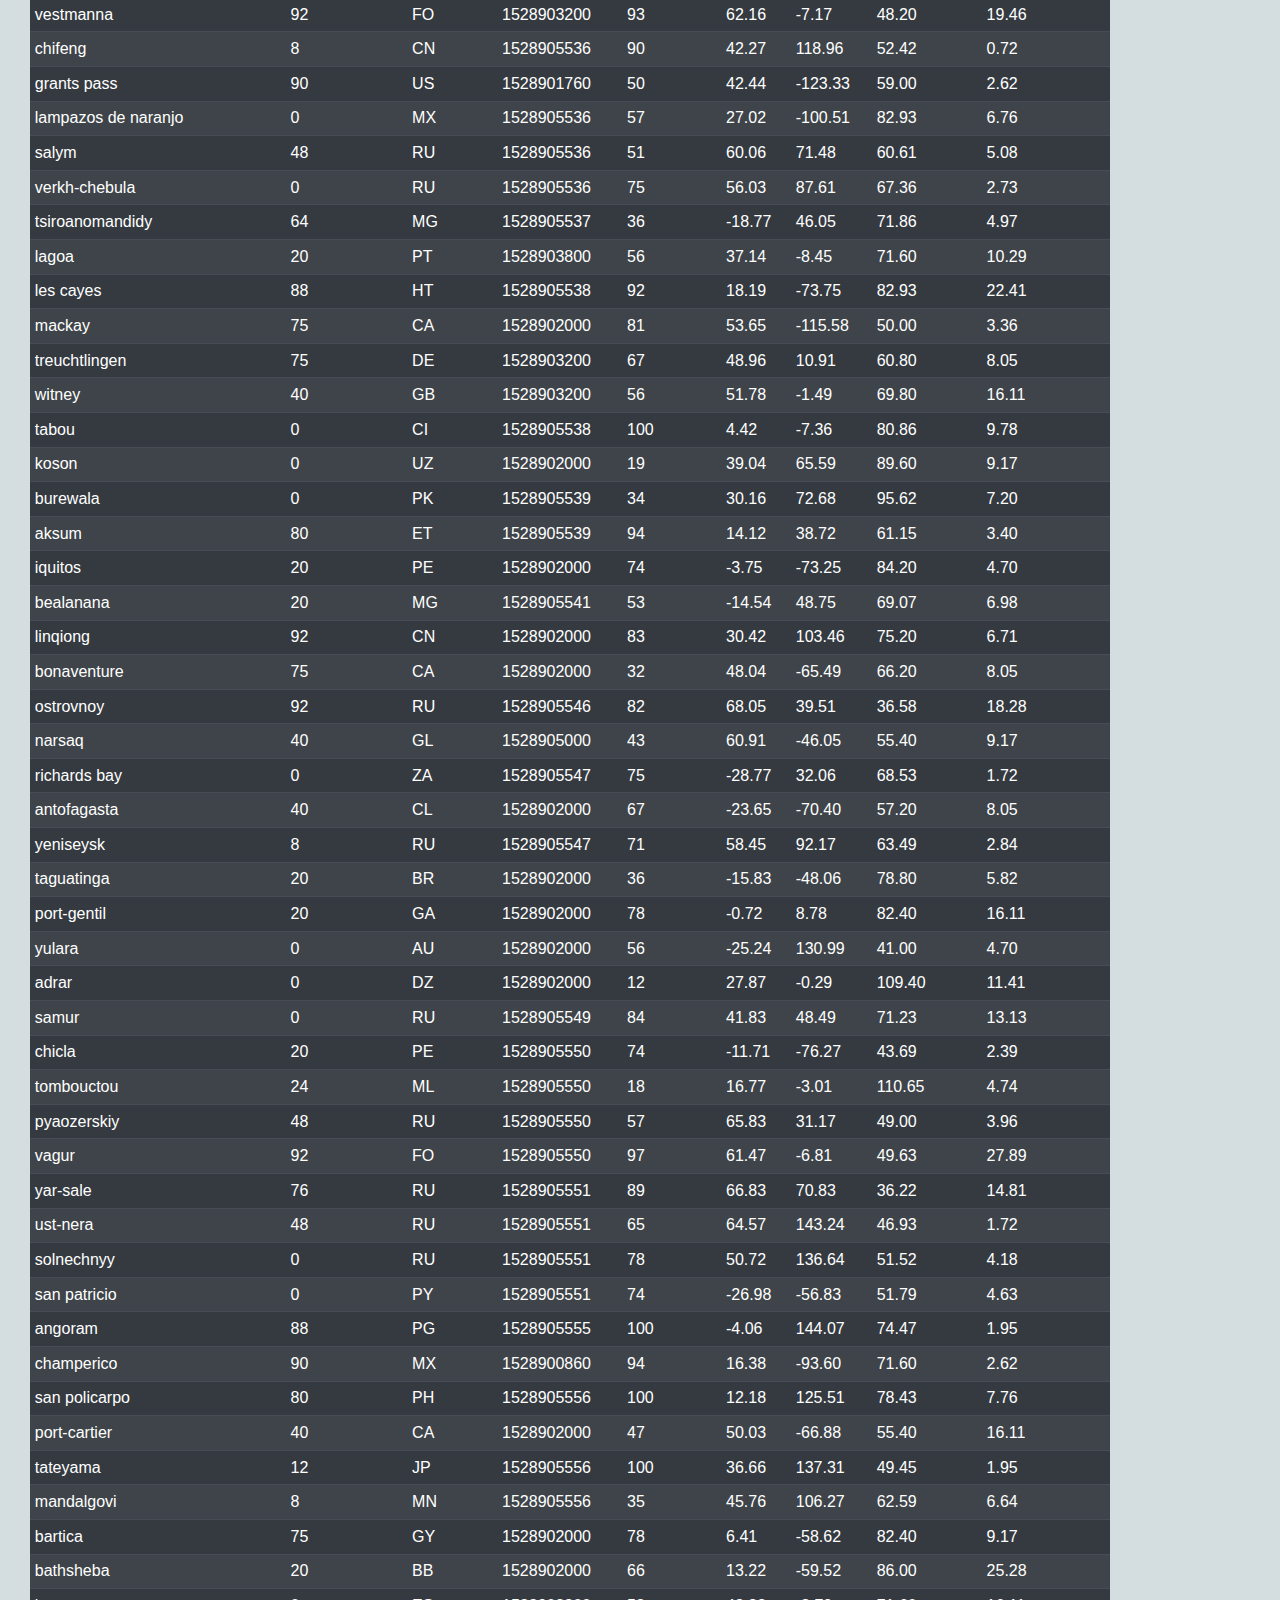
<file: WebVisualizations/Data.html>
<!-- Data table html document -->
<!DOCTYPE html>
<html lang="en">
<!-- Using Responsive Components from Bootstrap -->

<head>
    <meta charset="UTF-8">
    <title>Responsive Components</title>
    <link rel="stylesheet" href="https://stackpath.bootstrapcdn.com/bootstrap/4.3.1/css/bootstrap.min.css"
        integrity="sha384-ggOyR0iXCbMQv3Xipma34MD+dH/1fQ784/j6cY/iJTQUOhcWr7x9JvoRxT2MZw1T" crossorigin="anonymous">
    <link rel="stylesheet" href="style.css">
</head>
<!-- Navigation Bar definition  -->

<body>
    <nav class="navbar navbar-expand-xl navbar-light" style="background-color: rgb(53, 170, 164);">
        <a class="navbar-brand" href="index.html">Latitude: a Weather Study reaching the Equator</a>
        <button class="navbar-toggler" type="button" data-toggle="collapse" data-target="#navbarSupportedContent"
            aria-controls="navbarSupportedContent" aria-expanded="false" aria-label="Toggle navigation">
            <span class="navbar-toggler-icon"></span>
        </button>
        <div class="collapse navbar-collapse" id="navbarSupportedContent">
            <ul class="navbar-nav ml-auto">
                <li class="nav-item active">
                    <a class="nav-link" href="index.html">Home <span class="sr-only">(current)</span></a>
                </li>
                <li class="nav-item active">
                    <div class="dropdown">
                        <button class="btn btn-secondary btn-lg dropdown-toggle" type="button" id="dropdownMenuButton"
                            data-toggle="dropdown" aria-haspopup="true" aria-expanded="false">
                            Plots
                        </button>
                        <div class="dropdown-menu" aria-labelledby="dropdownMenuButton">
                            <a class="dropdown-item" href="Max_Temp.html">Max Temperature</a>
                            <a class="dropdown-item" href="Humidity.html">Humidity</a>
                            <a class="dropdown-item" href="Cloudiness.html">Cloudiness</a>
                            <a class="dropdown-item" href="Wind_Speed.html">Wind Speed</a>
                        </div>
                    </div>
                </li>
                <li class="nav-item active">
                    <a class="nav-link" href="Comparison.html">Comparison <span class="sr-only">(current)</span></a>
                </li>
                <li class="nav-item active">
                    <a class="nav-link" href="Data.html">Data <span class="sr-only">(current)</span></a>
                </li>
            </ul>
        </div>
    </nav>
    <div class="mb-2"></div>

    <!-- Table header -->
    <header>
        <h2 style="color:rgb(17, 51, 163); text-indent: 27px; font-weight: 700;">Data</h2>
        <hr>
    </header>

    <!-- Defining our html table after converting from a CSV file and Pandas DataFrame format
    We are using Bootstrap to display the table  -->
    <div class="container">
        <div class="col-md-12 col-sm-12 col-xs-12">
            <p>This table shows the data used in this project</p>
            <hr>
            <div class="table-responsive">
                <table class="table table-sm table-striped table-dark">
                    <thead>
                        <tr style="text-align: justify;">
                            <th>City</th>
                            <th>Cloudiness</th>
                            <th>Country</th>
                            <th>Date</th>
                            <th>Humidity</th>
                            <th>Lat</th>
                            <th>Lng</th>
                            <th>Max Temp</th>
                            <th>Wind Speed</th>
                        </tr>
                    </thead>
                    <tbody>
                        <tr>
                            <td>jacareacanga</td>
                            <td>0</td>
                            <td>BR</td>
                            <td>1528902000</td>
                            <td>62</td>
                            <td>-6.22</td>
                            <td>-57.76</td>
                            <td>89.60</td>
                            <td>6.93</td>
                        </tr>
                        <tr>
                            <td>kaitangata</td>
                            <td>100</td>
                            <td>NZ</td>
                            <td>1528905304</td>
                            <td>94</td>
                            <td>-46.28</td>
                            <td>169.85</td>
                            <td>42.61</td>
                            <td>5.64</td>
                        </tr>
                        <tr>
                            <td>goulburn</td>
                            <td>20</td>
                            <td>AU</td>
                            <td>1528905078</td>
                            <td>91</td>
                            <td>-34.75</td>
                            <td>149.72</td>
                            <td>44.32</td>
                            <td>10.11</td>
                        </tr>
                        <tr>
                            <td>lata</td>
                            <td>76</td>
                            <td>IN</td>
                            <td>1528905305</td>
                            <td>89</td>
                            <td>30.78</td>
                            <td>78.62</td>
                            <td>59.89</td>
                            <td>0.94</td>
                        </tr>
                        <tr>
                            <td>chokurdakh</td>
                            <td>0</td>
                            <td>RU</td>
                            <td>1528905306</td>
                            <td>88</td>
                            <td>70.62</td>
                            <td>147.90</td>
                            <td>32.17</td>
                            <td>2.95</td>
                        </tr>
                        <tr>
                            <td>martyush</td>
                            <td>92</td>
                            <td>RU</td>
                            <td>1528905306</td>
                            <td>94</td>
                            <td>56.40</td>
                            <td>61.89</td>
                            <td>55.03</td>
                            <td>9.33</td>
                        </tr>
                        <tr>
                            <td>hobart</td>
                            <td>20</td>
                            <td>AU</td>
                            <td>1528902000</td>
                            <td>87</td>
                            <td>-42.88</td>
                            <td>147.33</td>
                            <td>44.60</td>
                            <td>8.05</td>
                        </tr>
                        <tr>
                            <td>broken hill</td>
                            <td>0</td>
                            <td>AU</td>
                            <td>1528905311</td>
                            <td>88</td>
                            <td>-31.97</td>
                            <td>141.45</td>
                            <td>44.50</td>
                            <td>7.31</td>
                        </tr>
                        <tr>
                            <td>harnosand</td>
                            <td>0</td>
                            <td>SE</td>
                            <td>1528903200</td>
                            <td>44</td>
                            <td>62.63</td>
                            <td>17.94</td>
                            <td>60.80</td>
                            <td>13.87</td>
                        </tr>
                        <tr>
                            <td>tuatapere</td>
                            <td>0</td>
                            <td>NZ</td>
                            <td>1528905312</td>
                            <td>100</td>
                            <td>-46.13</td>
                            <td>167.69</td>
                            <td>38.92</td>
                            <td>3.40</td>
                        </tr>
                        <tr>
                            <td>puerto ayora</td>
                            <td>90</td>
                            <td>EC</td>
                            <td>1528902000</td>
                            <td>69</td>
                            <td>-0.74</td>
                            <td>-90.35</td>
                            <td>77.00</td>
                            <td>13.87</td>
                        </tr>
                        <tr>
                            <td>havre-saint-pierre</td>
                            <td>75</td>
                            <td>CA</td>
                            <td>1528902000</td>
                            <td>58</td>
                            <td>50.23</td>
                            <td>-63.60</td>
                            <td>53.60</td>
                            <td>19.46</td>
                        </tr>
                        <tr>
                            <td>punta arenas</td>
                            <td>0</td>
                            <td>CL</td>
                            <td>1528902000</td>
                            <td>100</td>
                            <td>-53.16</td>
                            <td>-70.91</td>
                            <td>35.60</td>
                            <td>9.17</td>
                        </tr>
                        <tr>
                            <td>tasiilaq</td>
                            <td>75</td>
                            <td>GL</td>
                            <td>1528901400</td>
                            <td>60</td>
                            <td>65.61</td>
                            <td>-37.64</td>
                            <td>39.20</td>
                            <td>2.24</td>
                        </tr>
                        <tr>
                            <td>chapais</td>
                            <td>40</td>
                            <td>CA</td>
                            <td>1528902000</td>
                            <td>38</td>
                            <td>49.78</td>
                            <td>-74.86</td>
                            <td>59.00</td>
                            <td>10.29</td>
                        </tr>
                        <tr>
                            <td>avarua</td>
                            <td>40</td>
                            <td>CK</td>
                            <td>1528902000</td>
                            <td>56</td>
                            <td>-21.21</td>
                            <td>-159.78</td>
                            <td>73.40</td>
                            <td>10.29</td>
                        </tr>
                        <tr>
                            <td>hofn</td>
                            <td>75</td>
                            <td>IS</td>
                            <td>1528902000</td>
                            <td>87</td>
                            <td>64.25</td>
                            <td>-15.21</td>
                            <td>51.80</td>
                            <td>8.05</td>
                        </tr>
                        <tr>
                            <td>yukamenskoye</td>
                            <td>92</td>
                            <td>RU</td>
                            <td>1528905315</td>
                            <td>98</td>
                            <td>57.89</td>
                            <td>52.24</td>
                            <td>56.65</td>
                            <td>10.22</td>
                        </tr>
                        <tr>
                            <td>khandbari</td>
                            <td>80</td>
                            <td>NP</td>
                            <td>1528905315</td>
                            <td>67</td>
                            <td>27.38</td>
                            <td>87.21</td>
                            <td>44.59</td>
                            <td>1.39</td>
                        </tr>
                        <tr>
                            <td>bethel</td>
                            <td>1</td>
                            <td>US</td>
                            <td>1528901580</td>
                            <td>93</td>
                            <td>60.79</td>
                            <td>-161.76</td>
                            <td>44.60</td>
                            <td>8.05</td>
                        </tr>
                        <tr>
                            <td>ushuaia</td>
                            <td>75</td>
                            <td>AR</td>
                            <td>1528902000</td>
                            <td>64</td>
                            <td>-54.81</td>
                            <td>-68.31</td>
                            <td>41.00</td>
                            <td>3.36</td>
                        </tr>
                        <tr>
                            <td>east london</td>
                            <td>0</td>
                            <td>ZA</td>
                            <td>1528902000</td>
                            <td>37</td>
                            <td>-33.02</td>
                            <td>27.91</td>
                            <td>69.80</td>
                            <td>5.82</td>
                        </tr>
                        <tr>
                            <td>bluff</td>
                            <td>76</td>
                            <td>AU</td>
                            <td>1528905321</td>
                            <td>76</td>
                            <td>-23.58</td>
                            <td>149.07</td>
                            <td>61.96</td>
                            <td>4.74</td>
                        </tr>
                        <tr>
                            <td>mount isa</td>
                            <td>75</td>
                            <td>AU</td>
                            <td>1528902000</td>
                            <td>100</td>
                            <td>-20.73</td>
                            <td>139.49</td>
                            <td>64.40</td>
                            <td>3.29</td>
                        </tr>
                        <tr>
                            <td>pevek</td>
                            <td>0</td>
                            <td>RU</td>
                            <td>1528905321</td>
                            <td>71</td>
                            <td>69.70</td>
                            <td>170.27</td>
                            <td>36.94</td>
                            <td>6.98</td>
                        </tr>
                        <tr>
                            <td>gao</td>
                            <td>24</td>
                            <td>ML</td>
                            <td>1528905321</td>
                            <td>16</td>
                            <td>16.28</td>
                            <td>-0.04</td>
                            <td>110.02</td>
                            <td>4.97</td>
                        </tr>
                        <tr>
                            <td>cabo san lucas</td>
                            <td>75</td>
                            <td>MX</td>
                            <td>1528901160</td>
                            <td>74</td>
                            <td>22.89</td>
                            <td>-109.91</td>
                            <td>84.20</td>
                            <td>10.29</td>
                        </tr>
                        <tr>
                            <td>sao filipe</td>
                            <td>0</td>
                            <td>CV</td>
                            <td>1528905323</td>
                            <td>88</td>
                            <td>14.90</td>
                            <td>-24.50</td>
                            <td>75.73</td>
                            <td>13.02</td>
                        </tr>
                        <tr>
                            <td>tiksi</td>
                            <td>44</td>
                            <td>RU</td>
                            <td>1528905298</td>
                            <td>58</td>
                            <td>71.64</td>
                            <td>128.87</td>
                            <td>57.73</td>
                            <td>10.11</td>
                        </tr>
                        <tr>
                            <td>busselton</td>
                            <td>92</td>
                            <td>AU</td>
                            <td>1528905323</td>
                            <td>100</td>
                            <td>-33.64</td>
                            <td>115.35</td>
                            <td>60.43</td>
                            <td>10.56</td>
                        </tr>
                        <tr>
                            <td>alofi</td>
                            <td>76</td>
                            <td>NU</td>
                            <td>1528902000</td>
                            <td>88</td>
                            <td>-19.06</td>
                            <td>-169.92</td>
                            <td>71.60</td>
                            <td>3.36</td>
                        </tr>
                        <tr>
                            <td>ola</td>
                            <td>75</td>
                            <td>RU</td>
                            <td>1528902000</td>
                            <td>100</td>
                            <td>59.58</td>
                            <td>151.30</td>
                            <td>42.80</td>
                            <td>7.76</td>
                        </tr>
                        <tr>
                            <td>atar</td>
                            <td>20</td>
                            <td>MR</td>
                            <td>1528902000</td>
                            <td>19</td>
                            <td>20.52</td>
                            <td>-13.05</td>
                            <td>91.40</td>
                            <td>9.17</td>
                        </tr>
                        <tr>
                            <td>rikitea</td>
                            <td>0</td>
                            <td>PF</td>
                            <td>1528905325</td>
                            <td>100</td>
                            <td>-23.12</td>
                            <td>-134.97</td>
                            <td>73.57</td>
                            <td>8.66</td>
                        </tr>
                        <tr>
                            <td>hermanus</td>
                            <td>0</td>
                            <td>ZA</td>
                            <td>1528905325</td>
                            <td>24</td>
                            <td>-34.42</td>
                            <td>19.24</td>
                            <td>77.17</td>
                            <td>8.66</td>
                        </tr>
                        <tr>
                            <td>ponta delgada</td>
                            <td>75</td>
                            <td>PT</td>
                            <td>1528903800</td>
                            <td>88</td>
                            <td>37.73</td>
                            <td>-25.67</td>
                            <td>71.60</td>
                            <td>12.75</td>
                        </tr>
                        <tr>
                            <td>bambari</td>
                            <td>24</td>
                            <td>CF</td>
                            <td>1528905326</td>
                            <td>84</td>
                            <td>5.77</td>
                            <td>20.68</td>
                            <td>81.85</td>
                            <td>7.65</td>
                        </tr>
                        <tr>
                            <td>cap malheureux</td>
                            <td>75</td>
                            <td>MU</td>
                            <td>1528902000</td>
                            <td>69</td>
                            <td>-19.98</td>
                            <td>57.61</td>
                            <td>75.20</td>
                            <td>14.99</td>
                        </tr>
                        <tr>
                            <td>puerto escondido</td>
                            <td>75</td>
                            <td>MX</td>
                            <td>1528901100</td>
                            <td>65</td>
                            <td>15.86</td>
                            <td>-97.07</td>
                            <td>80.60</td>
                            <td>3.36</td>
                        </tr>
                        <tr>
                            <td>qaanaaq</td>
                            <td>32</td>
                            <td>GL</td>
                            <td>1528905330</td>
                            <td>100</td>
                            <td>77.48</td>
                            <td>-69.36</td>
                            <td>31.45</td>
                            <td>6.31</td>
                        </tr>
                        <tr>
                            <td>new norfolk</td>
                            <td>20</td>
                            <td>AU</td>
                            <td>1528902000</td>
                            <td>87</td>
                            <td>-42.78</td>
                            <td>147.06</td>
                            <td>44.60</td>
                            <td>8.05</td>
                        </tr>
                        <tr>
                            <td>najran</td>
                            <td>40</td>
                            <td>SA</td>
                            <td>1528902000</td>
                            <td>13</td>
                            <td>17.54</td>
                            <td>44.22</td>
                            <td>98.60</td>
                            <td>11.41</td>
                        </tr>
                        <tr>
                            <td>isla mujeres</td>
                            <td>90</td>
                            <td>MX</td>
                            <td>1528904340</td>
                            <td>100</td>
                            <td>21.23</td>
                            <td>-86.73</td>
                            <td>75.20</td>
                            <td>16.11</td>
                        </tr>
                        <tr>
                            <td>mar del plata</td>
                            <td>0</td>
                            <td>AR</td>
                            <td>1528905297</td>
                            <td>100</td>
                            <td>-46.43</td>
                            <td>-67.52</td>
                            <td>32.53</td>
                            <td>7.31</td>
                        </tr>
                        <tr>
                            <td>provideniya</td>
                            <td>0</td>
                            <td>RU</td>
                            <td>1528905332</td>
                            <td>91</td>
                            <td>64.42</td>
                            <td>-173.23</td>
                            <td>40.63</td>
                            <td>10.78</td>
                        </tr>
                        <tr>
                            <td>jamestown</td>
                            <td>12</td>
                            <td>AU</td>
                            <td>1528905333</td>
                            <td>88</td>
                            <td>-33.21</td>
                            <td>138.60</td>
                            <td>43.15</td>
                            <td>10.89</td>
                        </tr>
                        <tr>
                            <td>medicine hat</td>
                            <td>20</td>
                            <td>CA</td>
                            <td>1528902000</td>
                            <td>34</td>
                            <td>50.04</td>
                            <td>-110.68</td>
                            <td>66.20</td>
                            <td>14.99</td>
                        </tr>
                        <tr>
                            <td>katsuura</td>
                            <td>8</td>
                            <td>JP</td>
                            <td>1528905334</td>
                            <td>88</td>
                            <td>33.93</td>
                            <td>134.50</td>
                            <td>62.05</td>
                            <td>7.54</td>
                        </tr>
                        <tr>
                            <td>aklavik</td>
                            <td>20</td>
                            <td>CA</td>
                            <td>1528902000</td>
                            <td>53</td>
                            <td>68.22</td>
                            <td>-135.01</td>
                            <td>51.80</td>
                            <td>11.41</td>
                        </tr>
                        <tr>
                            <td>tuktoyaktuk</td>
                            <td>20</td>
                            <td>CA</td>
                            <td>1528902000</td>
                            <td>61</td>
                            <td>69.44</td>
                            <td>-133.03</td>
                            <td>46.40</td>
                            <td>6.93</td>
                        </tr>
                        <tr>
                            <td>kapaa</td>
                            <td>90</td>
                            <td>US</td>
                            <td>1528901760</td>
                            <td>88</td>
                            <td>22.08</td>
                            <td>-159.32</td>
                            <td>75.20</td>
                            <td>14.99</td>
                        </tr>
                        <tr>
                            <td>mildura</td>
                            <td>0</td>
                            <td>AU</td>
                            <td>1528905300</td>
                            <td>92</td>
                            <td>-34.18</td>
                            <td>142.16</td>
                            <td>45.67</td>
                            <td>9.66</td>
                        </tr>
                        <tr>
                            <td>souillac</td>
                            <td>75</td>
                            <td>FR</td>
                            <td>1528903800</td>
                            <td>49</td>
                            <td>45.60</td>
                            <td>-0.60</td>
                            <td>73.40</td>
                            <td>10.29</td>
                        </tr>
                        <tr>
                            <td>lorengau</td>
                            <td>100</td>
                            <td>PG</td>
                            <td>1528905336</td>
                            <td>100</td>
                            <td>-2.02</td>
                            <td>147.27</td>
                            <td>80.59</td>
                            <td>3.85</td>
                        </tr>
                        <tr>
                            <td>praia</td>
                            <td>20</td>
                            <td>BR</td>
                            <td>1528902000</td>
                            <td>47</td>
                            <td>-20.25</td>
                            <td>-43.81</td>
                            <td>82.40</td>
                            <td>3.36</td>
                        </tr>
                        <tr>
                            <td>port alfred</td>
                            <td>0</td>
                            <td>ZA</td>
                            <td>1528905338</td>
                            <td>50</td>
                            <td>-33.59</td>
                            <td>26.89</td>
                            <td>76.54</td>
                            <td>7.20</td>
                        </tr>
                        <tr>
                            <td>barranca</td>
                            <td>0</td>
                            <td>PE</td>
                            <td>1528905339</td>
                            <td>98</td>
                            <td>-10.75</td>
                            <td>-77.76</td>
                            <td>61.87</td>
                            <td>9.89</td>
                        </tr>
                        <tr>
                            <td>nome</td>
                            <td>40</td>
                            <td>US</td>
                            <td>1528902900</td>
                            <td>70</td>
                            <td>30.04</td>
                            <td>-94.42</td>
                            <td>87.80</td>
                            <td>3.36</td>
                        </tr>
                        <tr>
                            <td>matay</td>
                            <td>0</td>
                            <td>EG</td>
                            <td>1528905339</td>
                            <td>23</td>
                            <td>28.42</td>
                            <td>30.79</td>
                            <td>97.69</td>
                            <td>6.98</td>
                        </tr>
                        <tr>
                            <td>saskylakh</td>
                            <td>48</td>
                            <td>RU</td>
                            <td>1528905339</td>
                            <td>55</td>
                            <td>71.97</td>
                            <td>114.09</td>
                            <td>59.53</td>
                            <td>5.86</td>
                        </tr>
                        <tr>
                            <td>itarema</td>
                            <td>0</td>
                            <td>BR</td>
                            <td>1528905340</td>
                            <td>61</td>
                            <td>-2.92</td>
                            <td>-39.92</td>
                            <td>88.33</td>
                            <td>12.57</td>
                        </tr>
                        <tr>
                            <td>butaritari</td>
                            <td>56</td>
                            <td>KI</td>
                            <td>1528905340</td>
                            <td>100</td>
                            <td>3.07</td>
                            <td>172.79</td>
                            <td>81.13</td>
                            <td>7.31</td>
                        </tr>
                        <tr>
                            <td>peniche</td>
                            <td>20</td>
                            <td>PT</td>
                            <td>1528903800</td>
                            <td>64</td>
                            <td>39.36</td>
                            <td>-9.38</td>
                            <td>75.20</td>
                            <td>12.75</td>
                        </tr>
                        <tr>
                            <td>beloha</td>
                            <td>0</td>
                            <td>MG</td>
                            <td>1528905340</td>
                            <td>57</td>
                            <td>-25.17</td>
                            <td>45.06</td>
                            <td>71.95</td>
                            <td>16.37</td>
                        </tr>
                        <tr>
                            <td>anadyr</td>
                            <td>0</td>
                            <td>RU</td>
                            <td>1528902000</td>
                            <td>57</td>
                            <td>64.73</td>
                            <td>177.51</td>
                            <td>48.20</td>
                            <td>4.47</td>
                        </tr>
                        <tr>
                            <td>luderitz</td>
                            <td>12</td>
                            <td>NaN</td>
                            <td>1528905342</td>
                            <td>64</td>
                            <td>-26.65</td>
                            <td>15.16</td>
                            <td>64.03</td>
                            <td>17.38</td>
                        </tr>
                        <tr>
                            <td>rochester</td>
                            <td>1</td>
                            <td>US</td>
                            <td>1528902960</td>
                            <td>37</td>
                            <td>44.02</td>
                            <td>-92.46</td>
                            <td>73.40</td>
                            <td>6.93</td>
                        </tr>
                        <tr>
                            <td>bosaso</td>
                            <td>0</td>
                            <td>SO</td>
                            <td>1528905347</td>
                            <td>86</td>
                            <td>11.28</td>
                            <td>49.18</td>
                            <td>89.77</td>
                            <td>3.96</td>
                        </tr>
                        <tr>
                            <td>faanui</td>
                            <td>0</td>
                            <td>PF</td>
                            <td>1528905347</td>
                            <td>100</td>
                            <td>-16.48</td>
                            <td>-151.75</td>
                            <td>79.96</td>
                            <td>11.79</td>
                        </tr>
                        <tr>
                            <td>grindavik</td>
                            <td>75</td>
                            <td>IS</td>
                            <td>1528902000</td>
                            <td>70</td>
                            <td>63.84</td>
                            <td>-22.43</td>
                            <td>48.20</td>
                            <td>5.82</td>
                        </tr>
                        <tr>
                            <td>margate</td>
                            <td>20</td>
                            <td>AU</td>
                            <td>1528902000</td>
                            <td>87</td>
                            <td>-43.03</td>
                            <td>147.26</td>
                            <td>44.60</td>
                            <td>8.05</td>
                        </tr>
                        <tr>
                            <td>marsh harbour</td>
                            <td>88</td>
                            <td>BS</td>
                            <td>1528905349</td>
                            <td>95</td>
                            <td>26.54</td>
                            <td>-77.06</td>
                            <td>82.39</td>
                            <td>10.00</td>
                        </tr>
                        <tr>
                            <td>comodoro rivadavia</td>
                            <td>40</td>
                            <td>AR</td>
                            <td>1528902000</td>
                            <td>60</td>
                            <td>-45.87</td>
                            <td>-67.48</td>
                            <td>42.80</td>
                            <td>9.17</td>
                        </tr>
                        <tr>
                            <td>upernavik</td>
                            <td>92</td>
                            <td>GL</td>
                            <td>1528905350</td>
                            <td>100</td>
                            <td>72.79</td>
                            <td>-56.15</td>
                            <td>29.29</td>
                            <td>3.74</td>
                        </tr>
                        <tr>
                            <td>uige</td>
                            <td>0</td>
                            <td>AO</td>
                            <td>1528905350</td>
                            <td>29</td>
                            <td>-7.61</td>
                            <td>15.06</td>
                            <td>86.80</td>
                            <td>3.18</td>
                        </tr>
                        <tr>
                            <td>bredasdorp</td>
                            <td>0</td>
                            <td>ZA</td>
                            <td>1528902000</td>
                            <td>23</td>
                            <td>-34.53</td>
                            <td>20.04</td>
                            <td>82.40</td>
                            <td>5.82</td>
                        </tr>
                        <tr>
                            <td>bodden town</td>
                            <td>40</td>
                            <td>KY</td>
                            <td>1528902000</td>
                            <td>78</td>
                            <td>19.28</td>
                            <td>-81.25</td>
                            <td>80.60</td>
                            <td>16.11</td>
                        </tr>
                        <tr>
                            <td>guerrero negro</td>
                            <td>44</td>
                            <td>MX</td>
                            <td>1528905350</td>
                            <td>88</td>
                            <td>27.97</td>
                            <td>-114.04</td>
                            <td>63.85</td>
                            <td>3.74</td>
                        </tr>
                        <tr>
                            <td>bilma</td>
                            <td>0</td>
                            <td>NE</td>
                            <td>1528905351</td>
                            <td>12</td>
                            <td>18.69</td>
                            <td>12.92</td>
                            <td>110.47</td>
                            <td>4.63</td>
                        </tr>
                        <tr>
                            <td>carnarvon</td>
                            <td>0</td>
                            <td>ZA</td>
                            <td>1528905351</td>
                            <td>30</td>
                            <td>-30.97</td>
                            <td>22.13</td>
                            <td>60.43</td>
                            <td>14.25</td>
                        </tr>
                        <tr>
                            <td>ponta do sol</td>
                            <td>12</td>
                            <td>BR</td>
                            <td>1528905352</td>
                            <td>72</td>
                            <td>-20.63</td>
                            <td>-46.00</td>
                            <td>78.25</td>
                            <td>3.96</td>
                        </tr>
                        <tr>
                            <td>vila franca do campo</td>
                            <td>75</td>
                            <td>PT</td>
                            <td>1528903800</td>
                            <td>88</td>
                            <td>37.72</td>
                            <td>-25.43</td>
                            <td>71.60</td>
                            <td>12.75</td>
                        </tr>
                        <tr>
                            <td>puerto del rosario</td>
                            <td>20</td>
                            <td>ES</td>
                            <td>1528903800</td>
                            <td>60</td>
                            <td>28.50</td>
                            <td>-13.86</td>
                            <td>73.40</td>
                            <td>17.22</td>
                        </tr>
                        <tr>
                            <td>sitka</td>
                            <td>20</td>
                            <td>US</td>
                            <td>1528905353</td>
                            <td>92</td>
                            <td>37.17</td>
                            <td>-99.65</td>
                            <td>74.02</td>
                            <td>5.97</td>
                        </tr>
                        <tr>
                            <td>camacha</td>
                            <td>75</td>
                            <td>PT</td>
                            <td>1528903800</td>
                            <td>72</td>
                            <td>33.08</td>
                            <td>-16.33</td>
                            <td>68.00</td>
                            <td>16.11</td>
                        </tr>
                        <tr>
                            <td>saint-philippe</td>
                            <td>1</td>
                            <td>CA</td>
                            <td>1528902900</td>
                            <td>54</td>
                            <td>45.36</td>
                            <td>-73.48</td>
                            <td>78.80</td>
                            <td>11.41</td>
                        </tr>
                        <tr>
                            <td>port blair</td>
                            <td>92</td>
                            <td>IN</td>
                            <td>1528905357</td>
                            <td>97</td>
                            <td>11.67</td>
                            <td>92.75</td>
                            <td>84.37</td>
                            <td>25.10</td>
                        </tr>
                        <tr>
                            <td>albany</td>
                            <td>90</td>
                            <td>US</td>
                            <td>1528903860</td>
                            <td>68</td>
                            <td>42.65</td>
                            <td>-73.75</td>
                            <td>69.80</td>
                            <td>3.36</td>
                        </tr>
                        <tr>
                            <td>barrow</td>
                            <td>88</td>
                            <td>AR</td>
                            <td>1528905182</td>
                            <td>72</td>
                            <td>-38.31</td>
                            <td>-60.23</td>
                            <td>50.26</td>
                            <td>8.21</td>
                        </tr>
                        <tr>
                            <td>qorveh</td>
                            <td>92</td>
                            <td>IR</td>
                            <td>1528905357</td>
                            <td>22</td>
                            <td>35.17</td>
                            <td>47.80</td>
                            <td>76.72</td>
                            <td>3.18</td>
                        </tr>
                        <tr>
                            <td>san jeronimo</td>
                            <td>90</td>
                            <td>PE</td>
                            <td>1528902000</td>
                            <td>81</td>
                            <td>-13.65</td>
                            <td>-73.37</td>
                            <td>46.40</td>
                            <td>2.39</td>
                        </tr>
                        <tr>
                            <td>mataura</td>
                            <td>24</td>
                            <td>NZ</td>
                            <td>1528905299</td>
                            <td>79</td>
                            <td>-46.19</td>
                            <td>168.86</td>
                            <td>25.69</td>
                            <td>3.18</td>
                        </tr>
                        <tr>
                            <td>buala</td>
                            <td>64</td>
                            <td>SB</td>
                            <td>1528905359</td>
                            <td>100</td>
                            <td>-8.15</td>
                            <td>159.59</td>
                            <td>78.70</td>
                            <td>4.18</td>
                        </tr>
                        <tr>
                            <td>eyl</td>
                            <td>20</td>
                            <td>SO</td>
                            <td>1528905359</td>
                            <td>57</td>
                            <td>7.98</td>
                            <td>49.82</td>
                            <td>86.62</td>
                            <td>22.41</td>
                        </tr>
                        <tr>
                            <td>abu dhabi</td>
                            <td>0</td>
                            <td>AE</td>
                            <td>1528902000</td>
                            <td>29</td>
                            <td>24.47</td>
                            <td>54.37</td>
                            <td>98.60</td>
                            <td>16.11</td>
                        </tr>
                        <tr>
                            <td>tahe</td>
                            <td>92</td>
                            <td>CN</td>
                            <td>1528905359</td>
                            <td>98</td>
                            <td>52.34</td>
                            <td>124.71</td>
                            <td>51.43</td>
                            <td>2.17</td>
                        </tr>
                        <tr>
                            <td>chuy</td>
                            <td>80</td>
                            <td>UY</td>
                            <td>1528905099</td>
                            <td>93</td>
                            <td>-33.69</td>
                            <td>-53.46</td>
                            <td>52.87</td>
                            <td>28.90</td>
                        </tr>
                        <tr>
                            <td>dzerzhinskoye</td>
                            <td>8</td>
                            <td>RU</td>
                            <td>1528905360</td>
                            <td>69</td>
                            <td>56.84</td>
                            <td>95.22</td>
                            <td>65.11</td>
                            <td>3.85</td>
                        </tr>
                        <tr>
                            <td>vanavara</td>
                            <td>0</td>
                            <td>RU</td>
                            <td>1528905360</td>
                            <td>50</td>
                            <td>60.35</td>
                            <td>102.28</td>
                            <td>64.21</td>
                            <td>5.64</td>
                        </tr>
                        <tr>
                            <td>muros</td>
                            <td>40</td>
                            <td>ES</td>
                            <td>1528903800</td>
                            <td>72</td>
                            <td>42.77</td>
                            <td>-9.06</td>
                            <td>66.20</td>
                            <td>10.29</td>
                        </tr>
                        <tr>
                            <td>auchel</td>
                            <td>0</td>
                            <td>FR</td>
                            <td>1528903800</td>
                            <td>49</td>
                            <td>50.51</td>
                            <td>2.47</td>
                            <td>68.00</td>
                            <td>3.36</td>
                        </tr>
                        <tr>
                            <td>bubaque</td>
                            <td>40</td>
                            <td>GW</td>
                            <td>1528902000</td>
                            <td>55</td>
                            <td>11.28</td>
                            <td>-15.83</td>
                            <td>91.40</td>
                            <td>11.41</td>
                        </tr>
                        <tr>
                            <td>khatanga</td>
                            <td>8</td>
                            <td>RU</td>
                            <td>1528905361</td>
                            <td>65</td>
                            <td>71.98</td>
                            <td>102.47</td>
                            <td>60.97</td>
                            <td>4.63</td>
                        </tr>
                        <tr>
                            <td>los banos</td>
                            <td>1</td>
                            <td>US</td>
                            <td>1528904100</td>
                            <td>67</td>
                            <td>37.06</td>
                            <td>-120.85</td>
                            <td>75.20</td>
                            <td>4.74</td>
                        </tr>
                        <tr>
                            <td>labuhan</td>
                            <td>12</td>
                            <td>ID</td>
                            <td>1528905361</td>
                            <td>95</td>
                            <td>-2.54</td>
                            <td>115.51</td>
                            <td>72.94</td>
                            <td>1.83</td>
                        </tr>
                        <tr>
                            <td>saint-paul</td>
                            <td>75</td>
                            <td>FR</td>
                            <td>1528903800</td>
                            <td>56</td>
                            <td>45.22</td>
                            <td>1.90</td>
                            <td>68.00</td>
                            <td>14.99</td>
                        </tr>
                        <tr>
                            <td>petatlan</td>
                            <td>90</td>
                            <td>MX</td>
                            <td>1528901220</td>
                            <td>74</td>
                            <td>17.52</td>
                            <td>-101.27</td>
                            <td>84.20</td>
                            <td>1.83</td>
                        </tr>
                        <tr>
                            <td>baykit</td>
                            <td>36</td>
                            <td>RU</td>
                            <td>1528905366</td>
                            <td>68</td>
                            <td>61.68</td>
                            <td>96.39</td>
                            <td>63.94</td>
                            <td>4.29</td>
                        </tr>
                        <tr>
                            <td>dalby</td>
                            <td>75</td>
                            <td>AU</td>
                            <td>1528902000</td>
                            <td>93</td>
                            <td>-27.18</td>
                            <td>151.26</td>
                            <td>53.60</td>
                            <td>2.24</td>
                        </tr>
                        <tr>
                            <td>yellowknife</td>
                            <td>90</td>
                            <td>CA</td>
                            <td>1528902540</td>
                            <td>93</td>
                            <td>62.45</td>
                            <td>-114.38</td>
                            <td>46.40</td>
                            <td>8.05</td>
                        </tr>
                        <tr>
                            <td>hilo</td>
                            <td>75</td>
                            <td>US</td>
                            <td>1528901580</td>
                            <td>88</td>
                            <td>19.71</td>
                            <td>-155.08</td>
                            <td>66.20</td>
                            <td>5.82</td>
                        </tr>
                        <tr>
                            <td>turukhansk</td>
                            <td>36</td>
                            <td>RU</td>
                            <td>1528905297</td>
                            <td>76</td>
                            <td>65.80</td>
                            <td>87.96</td>
                            <td>66.37</td>
                            <td>6.42</td>
                        </tr>
                        <tr>
                            <td>dingle</td>
                            <td>68</td>
                            <td>PH</td>
                            <td>1528905368</td>
                            <td>82</td>
                            <td>11.00</td>
                            <td>122.67</td>
                            <td>79.96</td>
                            <td>8.21</td>
                        </tr>
                        <tr>
                            <td>dillon</td>
                            <td>1</td>
                            <td>US</td>
                            <td>1528901580</td>
                            <td>44</td>
                            <td>45.22</td>
                            <td>-112.64</td>
                            <td>57.20</td>
                            <td>5.82</td>
                        </tr>
                        <tr>
                            <td>labytnangi</td>
                            <td>64</td>
                            <td>RU</td>
                            <td>1528905370</td>
                            <td>75</td>
                            <td>66.66</td>
                            <td>66.39</td>
                            <td>47.11</td>
                            <td>17.49</td>
                        </tr>
                        <tr>
                            <td>gigmoto</td>
                            <td>36</td>
                            <td>PH</td>
                            <td>1528905370</td>
                            <td>98</td>
                            <td>13.78</td>
                            <td>124.39</td>
                            <td>83.56</td>
                            <td>17.60</td>
                        </tr>
                        <tr>
                            <td>nouakchott</td>
                            <td>68</td>
                            <td>MR</td>
                            <td>1528905371</td>
                            <td>76</td>
                            <td>18.08</td>
                            <td>-15.98</td>
                            <td>76.72</td>
                            <td>1.39</td>
                        </tr>
                        <tr>
                            <td>rumoi</td>
                            <td>92</td>
                            <td>JP</td>
                            <td>1528905371</td>
                            <td>100</td>
                            <td>43.93</td>
                            <td>141.67</td>
                            <td>44.41</td>
                            <td>8.10</td>
                        </tr>
                        <tr>
                            <td>dikson</td>
                            <td>32</td>
                            <td>RU</td>
                            <td>1528905373</td>
                            <td>100</td>
                            <td>73.51</td>
                            <td>80.55</td>
                            <td>31.09</td>
                            <td>13.13</td>
                        </tr>
                        <tr>
                            <td>chinsali</td>
                            <td>0</td>
                            <td>ZM</td>
                            <td>1528905377</td>
                            <td>36</td>
                            <td>-10.55</td>
                            <td>32.07</td>
                            <td>73.39</td>
                            <td>9.22</td>
                        </tr>
                        <tr>
                            <td>georgetown</td>
                            <td>75</td>
                            <td>GY</td>
                            <td>1528902000</td>
                            <td>78</td>
                            <td>6.80</td>
                            <td>-58.16</td>
                            <td>82.40</td>
                            <td>9.17</td>
                        </tr>
                        <tr>
                            <td>tooele</td>
                            <td>1</td>
                            <td>US</td>
                            <td>1528902900</td>
                            <td>35</td>
                            <td>40.53</td>
                            <td>-112.30</td>
                            <td>73.40</td>
                            <td>9.17</td>
                        </tr>
                        <tr>
                            <td>nikolskoye</td>
                            <td>40</td>
                            <td>RU</td>
                            <td>1528902000</td>
                            <td>41</td>
                            <td>59.70</td>
                            <td>30.79</td>
                            <td>60.80</td>
                            <td>4.47</td>
                        </tr>
                        <tr>
                            <td>bodo</td>
                            <td>80</td>
                            <td>CI</td>
                            <td>1528905379</td>
                            <td>66</td>
                            <td>5.91</td>
                            <td>-4.68</td>
                            <td>87.70</td>
                            <td>8.21</td>
                        </tr>
                        <tr>
                            <td>minador do negrao</td>
                            <td>32</td>
                            <td>BR</td>
                            <td>1528905379</td>
                            <td>80</td>
                            <td>-9.31</td>
                            <td>-36.86</td>
                            <td>76.81</td>
                            <td>13.24</td>
                        </tr>
                        <tr>
                            <td>sambava</td>
                            <td>88</td>
                            <td>MG</td>
                            <td>1528905379</td>
                            <td>100</td>
                            <td>-14.27</td>
                            <td>50.17</td>
                            <td>77.35</td>
                            <td>19.73</td>
                        </tr>
                        <tr>
                            <td>yerbogachen</td>
                            <td>0</td>
                            <td>RU</td>
                            <td>1528905380</td>
                            <td>44</td>
                            <td>61.28</td>
                            <td>108.01</td>
                            <td>64.93</td>
                            <td>7.43</td>
                        </tr>
                        <tr>
                            <td>kahului</td>
                            <td>1</td>
                            <td>US</td>
                            <td>1528901760</td>
                            <td>93</td>
                            <td>20.89</td>
                            <td>-156.47</td>
                            <td>66.20</td>
                            <td>3.36</td>
                        </tr>
                        <tr>
                            <td>clyde river</td>
                            <td>75</td>
                            <td>CA</td>
                            <td>1528902660</td>
                            <td>100</td>
                            <td>70.47</td>
                            <td>-68.59</td>
                            <td>35.60</td>
                            <td>21.92</td>
                        </tr>
                        <tr>
                            <td>ancud</td>
                            <td>20</td>
                            <td>CL</td>
                            <td>1528905381</td>
                            <td>90</td>
                            <td>-41.87</td>
                            <td>-73.83</td>
                            <td>39.10</td>
                            <td>2.73</td>
                        </tr>
                        <tr>
                            <td>beringovskiy</td>
                            <td>0</td>
                            <td>RU</td>
                            <td>1528905381</td>
                            <td>88</td>
                            <td>63.05</td>
                            <td>179.32</td>
                            <td>39.37</td>
                            <td>3.40</td>
                        </tr>
                        <tr>
                            <td>majene</td>
                            <td>32</td>
                            <td>ID</td>
                            <td>1528905382</td>
                            <td>100</td>
                            <td>-3.54</td>
                            <td>118.97</td>
                            <td>81.85</td>
                            <td>11.01</td>
                        </tr>
                        <tr>
                            <td>ahar</td>
                            <td>36</td>
                            <td>IR</td>
                            <td>1528905382</td>
                            <td>62</td>
                            <td>38.48</td>
                            <td>47.07</td>
                            <td>62.77</td>
                            <td>3.74</td>
                        </tr>
                        <tr>
                            <td>ilhabela</td>
                            <td>80</td>
                            <td>BR</td>
                            <td>1528905382</td>
                            <td>98</td>
                            <td>-23.78</td>
                            <td>-45.36</td>
                            <td>72.85</td>
                            <td>2.28</td>
                        </tr>
                        <tr>
                            <td>listvyagi</td>
                            <td>0</td>
                            <td>RU</td>
                            <td>1528905382</td>
                            <td>78</td>
                            <td>53.68</td>
                            <td>86.95</td>
                            <td>65.11</td>
                            <td>2.06</td>
                        </tr>
                        <tr>
                            <td>skjervoy</td>
                            <td>40</td>
                            <td>NO</td>
                            <td>1528903200</td>
                            <td>65</td>
                            <td>70.03</td>
                            <td>20.97</td>
                            <td>44.60</td>
                            <td>10.29</td>
                        </tr>
                        <tr>
                            <td>cape town</td>
                            <td>0</td>
                            <td>ZA</td>
                            <td>1528902000</td>
                            <td>35</td>
                            <td>-33.93</td>
                            <td>18.42</td>
                            <td>73.40</td>
                            <td>9.17</td>
                        </tr>
                        <tr>
                            <td>iqaluit</td>
                            <td>90</td>
                            <td>CA</td>
                            <td>1528902000</td>
                            <td>96</td>
                            <td>63.75</td>
                            <td>-68.52</td>
                            <td>35.60</td>
                            <td>20.80</td>
                        </tr>
                        <tr>
                            <td>fort-shevchenko</td>
                            <td>0</td>
                            <td>KZ</td>
                            <td>1528905387</td>
                            <td>59</td>
                            <td>44.51</td>
                            <td>50.26</td>
                            <td>74.20</td>
                            <td>3.62</td>
                        </tr>
                        <tr>
                            <td>severo-kurilsk</td>
                            <td>92</td>
                            <td>RU</td>
                            <td>1528905387</td>
                            <td>100</td>
                            <td>50.68</td>
                            <td>156.12</td>
                            <td>38.02</td>
                            <td>16.26</td>
                        </tr>
                        <tr>
                            <td>arraial do cabo</td>
                            <td>0</td>
                            <td>BR</td>
                            <td>1528905600</td>
                            <td>65</td>
                            <td>-22.97</td>
                            <td>-42.02</td>
                            <td>80.60</td>
                            <td>4.70</td>
                        </tr>
                        <tr>
                            <td>torbay</td>
                            <td>90</td>
                            <td>CA</td>
                            <td>1528903560</td>
                            <td>93</td>
                            <td>47.66</td>
                            <td>-52.73</td>
                            <td>50.00</td>
                            <td>19.46</td>
                        </tr>
                        <tr>
                            <td>ahipara</td>
                            <td>88</td>
                            <td>NZ</td>
                            <td>1528905388</td>
                            <td>91</td>
                            <td>-35.17</td>
                            <td>173.16</td>
                            <td>56.65</td>
                            <td>9.66</td>
                        </tr>
                        <tr>
                            <td>bandarbeyla</td>
                            <td>0</td>
                            <td>SO</td>
                            <td>1528905389</td>
                            <td>79</td>
                            <td>9.49</td>
                            <td>50.81</td>
                            <td>79.15</td>
                            <td>32.93</td>
                        </tr>
                        <tr>
                            <td>vuktyl</td>
                            <td>92</td>
                            <td>RU</td>
                            <td>1528905389</td>
                            <td>96</td>
                            <td>63.86</td>
                            <td>57.31</td>
                            <td>52.60</td>
                            <td>7.43</td>
                        </tr>
                        <tr>
                            <td>caravelas</td>
                            <td>0</td>
                            <td>BR</td>
                            <td>1528905390</td>
                            <td>98</td>
                            <td>-17.73</td>
                            <td>-39.27</td>
                            <td>77.62</td>
                            <td>10.45</td>
                        </tr>
                        <tr>
                            <td>waipawa</td>
                            <td>92</td>
                            <td>NZ</td>
                            <td>1528905390</td>
                            <td>94</td>
                            <td>-39.94</td>
                            <td>176.59</td>
                            <td>50.89</td>
                            <td>9.44</td>
                        </tr>
                        <tr>
                            <td>khomutovo</td>
                            <td>0</td>
                            <td>RU</td>
                            <td>1528905390</td>
                            <td>65</td>
                            <td>52.85</td>
                            <td>37.45</td>
                            <td>72.31</td>
                            <td>5.97</td>
                        </tr>
                        <tr>
                            <td>acajutla</td>
                            <td>40</td>
                            <td>SV</td>
                            <td>1528901400</td>
                            <td>79</td>
                            <td>13.59</td>
                            <td>-89.83</td>
                            <td>84.20</td>
                            <td>1.12</td>
                        </tr>
                        <tr>
                            <td>buritis</td>
                            <td>0</td>
                            <td>BR</td>
                            <td>1528905391</td>
                            <td>53</td>
                            <td>-15.62</td>
                            <td>-46.42</td>
                            <td>83.74</td>
                            <td>6.87</td>
                        </tr>
                        <tr>
                            <td>meulaboh</td>
                            <td>48</td>
                            <td>ID</td>
                            <td>1528905392</td>
                            <td>100</td>
                            <td>4.14</td>
                            <td>96.13</td>
                            <td>82.03</td>
                            <td>3.40</td>
                        </tr>
                        <tr>
                            <td>vaini</td>
                            <td>100</td>
                            <td>IN</td>
                            <td>1528905392</td>
                            <td>98</td>
                            <td>15.34</td>
                            <td>74.49</td>
                            <td>70.42</td>
                            <td>4.29</td>
                        </tr>
                        <tr>
                            <td>teya</td>
                            <td>75</td>
                            <td>MX</td>
                            <td>1528901400</td>
                            <td>66</td>
                            <td>21.05</td>
                            <td>-89.07</td>
                            <td>86.00</td>
                            <td>13.87</td>
                        </tr>
                        <tr>
                            <td>bambous virieux</td>
                            <td>75</td>
                            <td>MU</td>
                            <td>1528902000</td>
                            <td>69</td>
                            <td>-20.34</td>
                            <td>57.76</td>
                            <td>75.20</td>
                            <td>14.99</td>
                        </tr>
                        <tr>
                            <td>zaragoza</td>
                            <td>20</td>
                            <td>ES</td>
                            <td>1528903800</td>
                            <td>49</td>
                            <td>41.65</td>
                            <td>-0.88</td>
                            <td>77.00</td>
                            <td>28.86</td>
                        </tr>
                        <tr>
                            <td>thompson</td>
                            <td>75</td>
                            <td>CA</td>
                            <td>1528902600</td>
                            <td>76</td>
                            <td>55.74</td>
                            <td>-97.86</td>
                            <td>57.20</td>
                            <td>3.36</td>
                        </tr>
                        <tr>
                            <td>kodiak</td>
                            <td>1</td>
                            <td>US</td>
                            <td>1528901580</td>
                            <td>50</td>
                            <td>39.95</td>
                            <td>-94.76</td>
                            <td>75.20</td>
                            <td>13.87</td>
                        </tr>
                        <tr>
                            <td>nsanje</td>
                            <td>92</td>
                            <td>MZ</td>
                            <td>1528905397</td>
                            <td>84</td>
                            <td>-16.92</td>
                            <td>35.26</td>
                            <td>70.33</td>
                            <td>4.18</td>
                        </tr>
                        <tr>
                            <td>the pas</td>
                            <td>1</td>
                            <td>CA</td>
                            <td>1528902000</td>
                            <td>63</td>
                            <td>53.82</td>
                            <td>-101.24</td>
                            <td>60.80</td>
                            <td>10.29</td>
                        </tr>
                        <tr>
                            <td>masalli</td>
                            <td>12</td>
                            <td>KR</td>
                            <td>1528902000</td>
                            <td>77</td>
                            <td>34.80</td>
                            <td>126.66</td>
                            <td>68.00</td>
                            <td>9.17</td>
                        </tr>
                        <tr>
                            <td>talnakh</td>
                            <td>20</td>
                            <td>RU</td>
                            <td>1528905398</td>
                            <td>100</td>
                            <td>69.49</td>
                            <td>88.39</td>
                            <td>42.79</td>
                            <td>3.18</td>
                        </tr>
                        <tr>
                            <td>ilulissat</td>
                            <td>90</td>
                            <td>GL</td>
                            <td>1528901400</td>
                            <td>97</td>
                            <td>69.22</td>
                            <td>-51.10</td>
                            <td>32.00</td>
                            <td>4.70</td>
                        </tr>
                        <tr>
                            <td>vallenar</td>
                            <td>0</td>
                            <td>CL</td>
                            <td>1528905399</td>
                            <td>56</td>
                            <td>-28.58</td>
                            <td>-70.76</td>
                            <td>54.40</td>
                            <td>1.28</td>
                        </tr>
                        <tr>
                            <td>cap-aux-meules</td>
                            <td>40</td>
                            <td>CA</td>
                            <td>1528902000</td>
                            <td>62</td>
                            <td>47.38</td>
                            <td>-61.86</td>
                            <td>51.80</td>
                            <td>20.80</td>
                        </tr>
                        <tr>
                            <td>san quintin</td>
                            <td>90</td>
                            <td>PH</td>
                            <td>1528902000</td>
                            <td>100</td>
                            <td>17.54</td>
                            <td>120.52</td>
                            <td>77.00</td>
                            <td>13.87</td>
                        </tr>
                        <tr>
                            <td>victoria</td>
                            <td>75</td>
                            <td>BN</td>
                            <td>1528902000</td>
                            <td>94</td>
                            <td>5.28</td>
                            <td>115.24</td>
                            <td>80.60</td>
                            <td>1.12</td>
                        </tr>
                        <tr>
                            <td>okhotsk</td>
                            <td>12</td>
                            <td>RU</td>
                            <td>1528905400</td>
                            <td>100</td>
                            <td>59.36</td>
                            <td>143.24</td>
                            <td>38.02</td>
                            <td>2.17</td>
                        </tr>
                        <tr>
                            <td>bonavista</td>
                            <td>92</td>
                            <td>CA</td>
                            <td>1528905401</td>
                            <td>82</td>
                            <td>48.65</td>
                            <td>-53.11</td>
                            <td>46.57</td>
                            <td>22.97</td>
                        </tr>
                        <tr>
                            <td>manokwari</td>
                            <td>80</td>
                            <td>ID</td>
                            <td>1528905401</td>
                            <td>100</td>
                            <td>-0.87</td>
                            <td>134.08</td>
                            <td>78.07</td>
                            <td>8.10</td>
                        </tr>
                        <tr>
                            <td>lebu</td>
                            <td>92</td>
                            <td>ET</td>
                            <td>1528905404</td>
                            <td>100</td>
                            <td>8.96</td>
                            <td>38.73</td>
                            <td>55.30</td>
                            <td>0.72</td>
                        </tr>
                        <tr>
                            <td>qostanay</td>
                            <td>75</td>
                            <td>KZ</td>
                            <td>1528902000</td>
                            <td>54</td>
                            <td>53.17</td>
                            <td>63.58</td>
                            <td>59.00</td>
                            <td>6.71</td>
                        </tr>
                        <tr>
                            <td>victor harbor</td>
                            <td>75</td>
                            <td>AU</td>
                            <td>1528902000</td>
                            <td>82</td>
                            <td>-35.55</td>
                            <td>138.62</td>
                            <td>55.40</td>
                            <td>17.22</td>
                        </tr>
                        <tr>
                            <td>kamenka</td>
                            <td>12</td>
                            <td>RU</td>
                            <td>1528905405</td>
                            <td>98</td>
                            <td>53.19</td>
                            <td>44.05</td>
                            <td>61.60</td>
                            <td>9.44</td>
                        </tr>
                        <tr>
                            <td>cherskiy</td>
                            <td>8</td>
                            <td>RU</td>
                            <td>1528905405</td>
                            <td>48</td>
                            <td>68.75</td>
                            <td>161.30</td>
                            <td>55.21</td>
                            <td>3.18</td>
                        </tr>
                        <tr>
                            <td>kimbe</td>
                            <td>92</td>
                            <td>PG</td>
                            <td>1528905405</td>
                            <td>100</td>
                            <td>-5.56</td>
                            <td>150.15</td>
                            <td>78.43</td>
                            <td>6.64</td>
                        </tr>
                        <tr>
                            <td>guba</td>
                            <td>75</td>
                            <td>PH</td>
                            <td>1528902000</td>
                            <td>74</td>
                            <td>10.43</td>
                            <td>123.89</td>
                            <td>84.20</td>
                            <td>8.05</td>
                        </tr>
                        <tr>
                            <td>inuvik</td>
                            <td>40</td>
                            <td>CA</td>
                            <td>1528902000</td>
                            <td>53</td>
                            <td>68.36</td>
                            <td>-133.71</td>
                            <td>51.80</td>
                            <td>3.36</td>
                        </tr>
                        <tr>
                            <td>jiazi</td>
                            <td>20</td>
                            <td>CN</td>
                            <td>1528902000</td>
                            <td>78</td>
                            <td>19.61</td>
                            <td>110.49</td>
                            <td>82.40</td>
                            <td>4.47</td>
                        </tr>
                        <tr>
                            <td>namatanai</td>
                            <td>76</td>
                            <td>PG</td>
                            <td>1528905407</td>
                            <td>100</td>
                            <td>-3.66</td>
                            <td>152.44</td>
                            <td>78.07</td>
                            <td>11.68</td>
                        </tr>
                        <tr>
                            <td>port elizabeth</td>
                            <td>90</td>
                            <td>US</td>
                            <td>1528903500</td>
                            <td>83</td>
                            <td>39.31</td>
                            <td>-74.98</td>
                            <td>75.20</td>
                            <td>9.17</td>
                        </tr>
                        <tr>
                            <td>chilca</td>
                            <td>75</td>
                            <td>PE</td>
                            <td>1528903800</td>
                            <td>47</td>
                            <td>-13.22</td>
                            <td>-72.34</td>
                            <td>55.40</td>
                            <td>3.36</td>
                        </tr>
                        <tr>
                            <td>tual</td>
                            <td>68</td>
                            <td>ID</td>
                            <td>1528905408</td>
                            <td>100</td>
                            <td>-5.67</td>
                            <td>132.75</td>
                            <td>79.78</td>
                            <td>12.12</td>
                        </tr>
                        <tr>
                            <td>puerto colombia</td>
                            <td>40</td>
                            <td>CO</td>
                            <td>1528902000</td>
                            <td>74</td>
                            <td>10.99</td>
                            <td>-74.96</td>
                            <td>87.80</td>
                            <td>6.93</td>
                        </tr>
                        <tr>
                            <td>muzhi</td>
                            <td>0</td>
                            <td>RU</td>
                            <td>1528905409</td>
                            <td>63</td>
                            <td>65.40</td>
                            <td>64.70</td>
                            <td>55.57</td>
                            <td>10.67</td>
                        </tr>
                        <tr>
                            <td>tabuk</td>
                            <td>92</td>
                            <td>PH</td>
                            <td>1528905413</td>
                            <td>86</td>
                            <td>17.41</td>
                            <td>121.44</td>
                            <td>72.40</td>
                            <td>1.83</td>
                        </tr>
                        <tr>
                            <td>palauig</td>
                            <td>92</td>
                            <td>PH</td>
                            <td>1528905413</td>
                            <td>100</td>
                            <td>15.44</td>
                            <td>119.90</td>
                            <td>74.11</td>
                            <td>10.67</td>
                        </tr>
                        <tr>
                            <td>komsomolskiy</td>
                            <td>0</td>
                            <td>RU</td>
                            <td>1528905413</td>
                            <td>84</td>
                            <td>67.55</td>
                            <td>63.78</td>
                            <td>37.39</td>
                            <td>9.22</td>
                        </tr>
                        <tr>
                            <td>atuona</td>
                            <td>44</td>
                            <td>PF</td>
                            <td>1528905298</td>
                            <td>100</td>
                            <td>-9.80</td>
                            <td>-139.03</td>
                            <td>79.60</td>
                            <td>12.91</td>
                        </tr>
                        <tr>
                            <td>sinnamary</td>
                            <td>92</td>
                            <td>GF</td>
                            <td>1528905414</td>
                            <td>100</td>
                            <td>5.38</td>
                            <td>-52.96</td>
                            <td>75.19</td>
                            <td>3.40</td>
                        </tr>
                        <tr>
                            <td>kavieng</td>
                            <td>92</td>
                            <td>PG</td>
                            <td>1528905414</td>
                            <td>100</td>
                            <td>-2.57</td>
                            <td>150.80</td>
                            <td>78.97</td>
                            <td>5.41</td>
                        </tr>
                        <tr>
                            <td>moron</td>
                            <td>0</td>
                            <td>VE</td>
                            <td>1528905415</td>
                            <td>70</td>
                            <td>10.49</td>
                            <td>-68.20</td>
                            <td>81.67</td>
                            <td>3.06</td>
                        </tr>
                        <tr>
                            <td>fortuna</td>
                            <td>20</td>
                            <td>ES</td>
                            <td>1528903800</td>
                            <td>64</td>
                            <td>38.18</td>
                            <td>-1.13</td>
                            <td>86.00</td>
                            <td>12.75</td>
                        </tr>
                        <tr>
                            <td>pangnirtung</td>
                            <td>90</td>
                            <td>CA</td>
                            <td>1528902000</td>
                            <td>93</td>
                            <td>66.15</td>
                            <td>-65.72</td>
                            <td>35.60</td>
                            <td>4.70</td>
                        </tr>
                        <tr>
                            <td>paamiut</td>
                            <td>68</td>
                            <td>GL</td>
                            <td>1528905416</td>
                            <td>100</td>
                            <td>61.99</td>
                            <td>-49.67</td>
                            <td>35.32</td>
                            <td>12.46</td>
                        </tr>
                        <tr>
                            <td>juegang</td>
                            <td>36</td>
                            <td>CN</td>
                            <td>1528905417</td>
                            <td>76</td>
                            <td>32.31</td>
                            <td>121.18</td>
                            <td>75.28</td>
                            <td>16.60</td>
                        </tr>
                        <tr>
                            <td>kiama</td>
                            <td>0</td>
                            <td>AU</td>
                            <td>1528905418</td>
                            <td>86</td>
                            <td>-34.67</td>
                            <td>150.86</td>
                            <td>50.44</td>
                            <td>6.87</td>
                        </tr>
                        <tr>
                            <td>yamada</td>
                            <td>20</td>
                            <td>JP</td>
                            <td>1528902000</td>
                            <td>72</td>
                            <td>36.58</td>
                            <td>137.08</td>
                            <td>60.80</td>
                            <td>14.99</td>
                        </tr>
                        <tr>
                            <td>russell</td>
                            <td>0</td>
                            <td>AR</td>
                            <td>1528902000</td>
                            <td>48</td>
                            <td>-33.01</td>
                            <td>-68.80</td>
                            <td>42.80</td>
                            <td>3.36</td>
                        </tr>
                        <tr>
                            <td>port hawkesbury</td>
                            <td>1</td>
                            <td>CA</td>
                            <td>1528902000</td>
                            <td>63</td>
                            <td>45.62</td>
                            <td>-61.36</td>
                            <td>64.40</td>
                            <td>16.11</td>
                        </tr>
                        <tr>
                            <td>naze</td>
                            <td>75</td>
                            <td>NG</td>
                            <td>1528902000</td>
                            <td>62</td>
                            <td>5.43</td>
                            <td>7.07</td>
                            <td>89.60</td>
                            <td>9.17</td>
                        </tr>
                        <tr>
                            <td>namibe</td>
                            <td>0</td>
                            <td>AO</td>
                            <td>1528905419</td>
                            <td>89</td>
                            <td>-15.19</td>
                            <td>12.15</td>
                            <td>74.02</td>
                            <td>17.49</td>
                        </tr>
                        <tr>
                            <td>lodja</td>
                            <td>0</td>
                            <td>CD</td>
                            <td>1528905419</td>
                            <td>20</td>
                            <td>-3.52</td>
                            <td>23.60</td>
                            <td>94.36</td>
                            <td>4.97</td>
                        </tr>
                        <tr>
                            <td>basco</td>
                            <td>1</td>
                            <td>US</td>
                            <td>1528904100</td>
                            <td>44</td>
                            <td>40.33</td>
                            <td>-91.20</td>
                            <td>77.00</td>
                            <td>13.87</td>
                        </tr>
                        <tr>
                            <td>suleja</td>
                            <td>20</td>
                            <td>NG</td>
                            <td>1528905420</td>
                            <td>74</td>
                            <td>9.18</td>
                            <td>7.18</td>
                            <td>87.34</td>
                            <td>2.95</td>
                        </tr>
                        <tr>
                            <td>tazovskiy</td>
                            <td>12</td>
                            <td>RU</td>
                            <td>1528905420</td>
                            <td>60</td>
                            <td>67.47</td>
                            <td>78.70</td>
                            <td>67.72</td>
                            <td>14.81</td>
                        </tr>
                        <tr>
                            <td>waterloo</td>
                            <td>75</td>
                            <td>CA</td>
                            <td>1528902000</td>
                            <td>78</td>
                            <td>43.47</td>
                            <td>-80.52</td>
                            <td>75.20</td>
                            <td>12.75</td>
                        </tr>
                        <tr>
                            <td>kruisfontein</td>
                            <td>0</td>
                            <td>ZA</td>
                            <td>1528905421</td>
                            <td>47</td>
                            <td>-34.00</td>
                            <td>24.73</td>
                            <td>75.82</td>
                            <td>8.43</td>
                        </tr>
                        <tr>
                            <td>hithadhoo</td>
                            <td>12</td>
                            <td>MV</td>
                            <td>1528905421</td>
                            <td>100</td>
                            <td>-0.60</td>
                            <td>73.08</td>
                            <td>83.65</td>
                            <td>6.42</td>
                        </tr>
                        <tr>
                            <td>aqtobe</td>
                            <td>0</td>
                            <td>KZ</td>
                            <td>1528902000</td>
                            <td>24</td>
                            <td>50.28</td>
                            <td>57.21</td>
                            <td>71.60</td>
                            <td>6.71</td>
                        </tr>
                        <tr>
                            <td>trinidad</td>
                            <td>75</td>
                            <td>UY</td>
                            <td>1528902000</td>
                            <td>76</td>
                            <td>-33.52</td>
                            <td>-56.90</td>
                            <td>50.00</td>
                            <td>17.22</td>
                        </tr>
                        <tr>
                            <td>jasper</td>
                            <td>12</td>
                            <td>US</td>
                            <td>1528904100</td>
                            <td>83</td>
                            <td>33.83</td>
                            <td>-87.28</td>
                            <td>78.80</td>
                            <td>5.19</td>
                        </tr>
                        <tr>
                            <td>tempio pausania</td>
                            <td>40</td>
                            <td>IT</td>
                            <td>1528903800</td>
                            <td>77</td>
                            <td>40.90</td>
                            <td>9.10</td>
                            <td>69.80</td>
                            <td>11.41</td>
                        </tr>
                        <tr>
                            <td>kununurra</td>
                            <td>75</td>
                            <td>AU</td>
                            <td>1528902000</td>
                            <td>73</td>
                            <td>-15.77</td>
                            <td>128.74</td>
                            <td>73.40</td>
                            <td>5.82</td>
                        </tr>
                        <tr>
                            <td>zhob</td>
                            <td>0</td>
                            <td>PK</td>
                            <td>1528905423</td>
                            <td>10</td>
                            <td>31.34</td>
                            <td>69.45</td>
                            <td>80.95</td>
                            <td>5.64</td>
                        </tr>
                        <tr>
                            <td>los llanos de aridane</td>
                            <td>20</td>
                            <td>ES</td>
                            <td>1528903800</td>
                            <td>60</td>
                            <td>28.66</td>
                            <td>-17.92</td>
                            <td>73.40</td>
                            <td>12.75</td>
                        </tr>
                        <tr>
                            <td>nohar</td>
                            <td>0</td>
                            <td>IN</td>
                            <td>1528905423</td>
                            <td>22</td>
                            <td>29.18</td>
                            <td>74.77</td>
                            <td>98.50</td>
                            <td>9.55</td>
                        </tr>
                        <tr>
                            <td>sainte-suzanne</td>
                            <td>76</td>
                            <td>CH</td>
                            <td>1528903800</td>
                            <td>48</td>
                            <td>47.51</td>
                            <td>6.77</td>
                            <td>66.20</td>
                            <td>10.29</td>
                        </tr>
                        <tr>
                            <td>crotone</td>
                            <td>0</td>
                            <td>IT</td>
                            <td>1528901400</td>
                            <td>42</td>
                            <td>39.09</td>
                            <td>17.12</td>
                            <td>82.40</td>
                            <td>23.04</td>
                        </tr>
                        <tr>
                            <td>gambela</td>
                            <td>92</td>
                            <td>ET</td>
                            <td>1528905424</td>
                            <td>94</td>
                            <td>8.25</td>
                            <td>34.59</td>
                            <td>68.62</td>
                            <td>2.95</td>
                        </tr>
                        <tr>
                            <td>kavaratti</td>
                            <td>80</td>
                            <td>IN</td>
                            <td>1528905424</td>
                            <td>100</td>
                            <td>10.57</td>
                            <td>72.64</td>
                            <td>81.67</td>
                            <td>22.64</td>
                        </tr>
                        <tr>
                            <td>ust-ilimsk</td>
                            <td>12</td>
                            <td>RU</td>
                            <td>1528905425</td>
                            <td>87</td>
                            <td>57.96</td>
                            <td>102.73</td>
                            <td>60.61</td>
                            <td>1.95</td>
                        </tr>
                        <tr>
                            <td>leo</td>
                            <td>0</td>
                            <td>BF</td>
                            <td>1528905429</td>
                            <td>66</td>
                            <td>11.10</td>
                            <td>-2.10</td>
                            <td>94.72</td>
                            <td>4.63</td>
                        </tr>
                        <tr>
                            <td>totolapan</td>
                            <td>75</td>
                            <td>MX</td>
                            <td>1528902840</td>
                            <td>77</td>
                            <td>18.99</td>
                            <td>-98.92</td>
                            <td>59.00</td>
                            <td>5.82</td>
                        </tr>
                        <tr>
                            <td>funtua</td>
                            <td>44</td>
                            <td>NG</td>
                            <td>1528905429</td>
                            <td>50</td>
                            <td>11.52</td>
                            <td>7.31</td>
                            <td>90.67</td>
                            <td>2.17</td>
                        </tr>
                        <tr>
                            <td>salalah</td>
                            <td>75</td>
                            <td>OM</td>
                            <td>1528901400</td>
                            <td>89</td>
                            <td>17.01</td>
                            <td>54.10</td>
                            <td>84.20</td>
                            <td>10.29</td>
                        </tr>
                        <tr>
                            <td>burnie</td>
                            <td>92</td>
                            <td>AU</td>
                            <td>1528905430</td>
                            <td>100</td>
                            <td>-41.05</td>
                            <td>145.91</td>
                            <td>51.88</td>
                            <td>21.07</td>
                        </tr>
                        <tr>
                            <td>boulder city</td>
                            <td>1</td>
                            <td>US</td>
                            <td>1528902900</td>
                            <td>11</td>
                            <td>35.98</td>
                            <td>-114.83</td>
                            <td>89.60</td>
                            <td>3.51</td>
                        </tr>
                        <tr>
                            <td>massakory</td>
                            <td>0</td>
                            <td>TD</td>
                            <td>1528905431</td>
                            <td>46</td>
                            <td>13.00</td>
                            <td>15.73</td>
                            <td>100.21</td>
                            <td>6.98</td>
                        </tr>
                        <tr>
                            <td>arlit</td>
                            <td>0</td>
                            <td>NE</td>
                            <td>1528905432</td>
                            <td>14</td>
                            <td>18.74</td>
                            <td>7.39</td>
                            <td>110.92</td>
                            <td>4.74</td>
                        </tr>
                        <tr>
                            <td>zhigansk</td>
                            <td>0</td>
                            <td>RU</td>
                            <td>1528905432</td>
                            <td>56</td>
                            <td>66.77</td>
                            <td>123.37</td>
                            <td>56.83</td>
                            <td>4.97</td>
                        </tr>
                        <tr>
                            <td>florianopolis</td>
                            <td>40</td>
                            <td>BR</td>
                            <td>1528902000</td>
                            <td>64</td>
                            <td>-27.60</td>
                            <td>-48.55</td>
                            <td>69.80</td>
                            <td>3.36</td>
                        </tr>
                        <tr>
                            <td>lavrentiya</td>
                            <td>0</td>
                            <td>RU</td>
                            <td>1528905432</td>
                            <td>76</td>
                            <td>65.58</td>
                            <td>-170.99</td>
                            <td>35.95</td>
                            <td>8.43</td>
                        </tr>
                        <tr>
                            <td>bluefield</td>
                            <td>90</td>
                            <td>US</td>
                            <td>1528902900</td>
                            <td>78</td>
                            <td>37.27</td>
                            <td>-81.22</td>
                            <td>78.80</td>
                            <td>11.41</td>
                        </tr>
                        <tr>
                            <td>te anau</td>
                            <td>8</td>
                            <td>NZ</td>
                            <td>1528905433</td>
                            <td>80</td>
                            <td>-45.41</td>
                            <td>167.72</td>
                            <td>27.22</td>
                            <td>2.84</td>
                        </tr>
                        <tr>
                            <td>marawi</td>
                            <td>44</td>
                            <td>PH</td>
                            <td>1528905433</td>
                            <td>99</td>
                            <td>8.00</td>
                            <td>124.29</td>
                            <td>66.73</td>
                            <td>2.28</td>
                        </tr>
                        <tr>
                            <td>amapa</td>
                            <td>75</td>
                            <td>HN</td>
                            <td>1528905600</td>
                            <td>83</td>
                            <td>15.09</td>
                            <td>-87.97</td>
                            <td>84.20</td>
                            <td>4.70</td>
                        </tr>
                        <tr>
                            <td>palmer</td>
                            <td>75</td>
                            <td>AU</td>
                            <td>1528902000</td>
                            <td>82</td>
                            <td>-34.85</td>
                            <td>139.16</td>
                            <td>55.40</td>
                            <td>17.22</td>
                        </tr>
                        <tr>
                            <td>cidreira</td>
                            <td>0</td>
                            <td>BR</td>
                            <td>1528905434</td>
                            <td>81</td>
                            <td>-30.17</td>
                            <td>-50.22</td>
                            <td>51.97</td>
                            <td>26.33</td>
                        </tr>
                        <tr>
                            <td>saint-pierre</td>
                            <td>90</td>
                            <td>FR</td>
                            <td>1528903800</td>
                            <td>67</td>
                            <td>48.95</td>
                            <td>4.24</td>
                            <td>66.20</td>
                            <td>12.75</td>
                        </tr>
                        <tr>
                            <td>aykhal</td>
                            <td>32</td>
                            <td>RU</td>
                            <td>1528905439</td>
                            <td>57</td>
                            <td>65.95</td>
                            <td>111.51</td>
                            <td>62.23</td>
                            <td>4.74</td>
                        </tr>
                        <tr>
                            <td>ondangwa</td>
                            <td>0</td>
                            <td>NaN</td>
                            <td>1528902000</td>
                            <td>13</td>
                            <td>-17.91</td>
                            <td>15.98</td>
                            <td>84.20</td>
                            <td>2.24</td>
                        </tr>
                        <tr>
                            <td>pitimbu</td>
                            <td>40</td>
                            <td>BR</td>
                            <td>1528902000</td>
                            <td>54</td>
                            <td>-7.47</td>
                            <td>-34.81</td>
                            <td>84.20</td>
                            <td>17.22</td>
                        </tr>
                        <tr>
                            <td>grandview</td>
                            <td>1</td>
                            <td>US</td>
                            <td>1528905300</td>
                            <td>65</td>
                            <td>38.89</td>
                            <td>-94.53</td>
                            <td>80.60</td>
                            <td>10.29</td>
                        </tr>
                        <tr>
                            <td>williston</td>
                            <td>1</td>
                            <td>US</td>
                            <td>1528902900</td>
                            <td>36</td>
                            <td>48.15</td>
                            <td>-103.62</td>
                            <td>71.60</td>
                            <td>8.05</td>
                        </tr>
                        <tr>
                            <td>maniitsoq</td>
                            <td>68</td>
                            <td>GL</td>
                            <td>1528905442</td>
                            <td>97</td>
                            <td>65.42</td>
                            <td>-52.90</td>
                            <td>36.31</td>
                            <td>5.53</td>
                        </tr>
                        <tr>
                            <td>krasnyy yar</td>
                            <td>92</td>
                            <td>RU</td>
                            <td>1528905443</td>
                            <td>86</td>
                            <td>50.70</td>
                            <td>44.73</td>
                            <td>64.03</td>
                            <td>8.21</td>
                        </tr>
                        <tr>
                            <td>nouadhibou</td>
                            <td>20</td>
                            <td>MR</td>
                            <td>1528902000</td>
                            <td>47</td>
                            <td>20.93</td>
                            <td>-17.03</td>
                            <td>80.60</td>
                            <td>14.99</td>
                        </tr>
                        <tr>
                            <td>buritama</td>
                            <td>68</td>
                            <td>BR</td>
                            <td>1528905444</td>
                            <td>95</td>
                            <td>-21.07</td>
                            <td>-50.14</td>
                            <td>75.10</td>
                            <td>6.31</td>
                        </tr>
                        <tr>
                            <td>longyearbyen</td>
                            <td>90</td>
                            <td>NO</td>
                            <td>1528901400</td>
                            <td>86</td>
                            <td>78.22</td>
                            <td>15.63</td>
                            <td>33.80</td>
                            <td>18.34</td>
                        </tr>
                        <tr>
                            <td>lasa</td>
                            <td>20</td>
                            <td>CY</td>
                            <td>1528903800</td>
                            <td>74</td>
                            <td>34.92</td>
                            <td>32.53</td>
                            <td>80.60</td>
                            <td>6.93</td>
                        </tr>
                        <tr>
                            <td>college</td>
                            <td>1</td>
                            <td>US</td>
                            <td>1528901880</td>
                            <td>75</td>
                            <td>64.86</td>
                            <td>-147.80</td>
                            <td>42.80</td>
                            <td>3.36</td>
                        </tr>
                        <tr>
                            <td>ust-tsilma</td>
                            <td>12</td>
                            <td>RU</td>
                            <td>1528905445</td>
                            <td>84</td>
                            <td>65.44</td>
                            <td>52.15</td>
                            <td>54.40</td>
                            <td>3.62</td>
                        </tr>
                        <tr>
                            <td>saint-augustin</td>
                            <td>64</td>
                            <td>FR</td>
                            <td>1528903800</td>
                            <td>82</td>
                            <td>44.83</td>
                            <td>-0.61</td>
                            <td>69.80</td>
                            <td>12.75</td>
                        </tr>
                        <tr>
                            <td>berlevag</td>
                            <td>75</td>
                            <td>NO</td>
                            <td>1528901400</td>
                            <td>70</td>
                            <td>70.86</td>
                            <td>29.09</td>
                            <td>42.80</td>
                            <td>13.87</td>
                        </tr>
                        <tr>
                            <td>havoysund</td>
                            <td>75</td>
                            <td>NO</td>
                            <td>1528903200</td>
                            <td>87</td>
                            <td>71.00</td>
                            <td>24.66</td>
                            <td>42.80</td>
                            <td>13.87</td>
                        </tr>
                        <tr>
                            <td>kamina</td>
                            <td>0</td>
                            <td>CD</td>
                            <td>1528905450</td>
                            <td>23</td>
                            <td>-8.74</td>
                            <td>25.00</td>
                            <td>85.00</td>
                            <td>7.99</td>
                        </tr>
                        <tr>
                            <td>yaan</td>
                            <td>48</td>
                            <td>NG</td>
                            <td>1528905450</td>
                            <td>100</td>
                            <td>7.38</td>
                            <td>8.57</td>
                            <td>85.90</td>
                            <td>7.09</td>
                        </tr>
                        <tr>
                            <td>makakilo city</td>
                            <td>1</td>
                            <td>US</td>
                            <td>1528901820</td>
                            <td>83</td>
                            <td>21.35</td>
                            <td>-158.09</td>
                            <td>77.00</td>
                            <td>4.70</td>
                        </tr>
                        <tr>
                            <td>along</td>
                            <td>100</td>
                            <td>IN</td>
                            <td>1528905450</td>
                            <td>98</td>
                            <td>28.17</td>
                            <td>94.80</td>
                            <td>68.89</td>
                            <td>1.50</td>
                        </tr>
                        <tr>
                            <td>vanimo</td>
                            <td>88</td>
                            <td>PG</td>
                            <td>1528905451</td>
                            <td>100</td>
                            <td>-2.67</td>
                            <td>141.30</td>
                            <td>83.65</td>
                            <td>4.29</td>
                        </tr>
                        <tr>
                            <td>hovd</td>
                            <td>75</td>
                            <td>NO</td>
                            <td>1528903200</td>
                            <td>48</td>
                            <td>63.83</td>
                            <td>10.70</td>
                            <td>62.60</td>
                            <td>4.70</td>
                        </tr>
                        <tr>
                            <td>la maddalena</td>
                            <td>40</td>
                            <td>IT</td>
                            <td>1528903200</td>
                            <td>57</td>
                            <td>39.15</td>
                            <td>9.02</td>
                            <td>75.20</td>
                            <td>17.22</td>
                        </tr>
                        <tr>
                            <td>grand gaube</td>
                            <td>75</td>
                            <td>MU</td>
                            <td>1528902000</td>
                            <td>69</td>
                            <td>-20.01</td>
                            <td>57.66</td>
                            <td>75.20</td>
                            <td>14.99</td>
                        </tr>
                        <tr>
                            <td>novoagansk</td>
                            <td>20</td>
                            <td>RU</td>
                            <td>1528905453</td>
                            <td>37</td>
                            <td>61.94</td>
                            <td>76.66</td>
                            <td>67.81</td>
                            <td>8.43</td>
                        </tr>
                        <tr>
                            <td>kearney</td>
                            <td>90</td>
                            <td>US</td>
                            <td>1528902900</td>
                            <td>64</td>
                            <td>40.70</td>
                            <td>-99.08</td>
                            <td>71.60</td>
                            <td>14.99</td>
                        </tr>
                        <tr>
                            <td>geraldton</td>
                            <td>75</td>
                            <td>CA</td>
                            <td>1528902000</td>
                            <td>63</td>
                            <td>49.72</td>
                            <td>-86.95</td>
                            <td>62.60</td>
                            <td>8.05</td>
                        </tr>
                        <tr>
                            <td>castro</td>
                            <td>0</td>
                            <td>CL</td>
                            <td>1528905454</td>
                            <td>99</td>
                            <td>-42.48</td>
                            <td>-73.76</td>
                            <td>39.73</td>
                            <td>2.73</td>
                        </tr>
                        <tr>
                            <td>luganville</td>
                            <td>92</td>
                            <td>VU</td>
                            <td>1528905455</td>
                            <td>100</td>
                            <td>-15.51</td>
                            <td>167.18</td>
                            <td>75.19</td>
                            <td>4.85</td>
                        </tr>
                        <tr>
                            <td>mahebourg</td>
                            <td>75</td>
                            <td>MU</td>
                            <td>1528902000</td>
                            <td>69</td>
                            <td>-20.41</td>
                            <td>57.70</td>
                            <td>75.20</td>
                            <td>14.99</td>
                        </tr>
                        <tr>
                            <td>vostok</td>
                            <td>44</td>
                            <td>RU</td>
                            <td>1528905455</td>
                            <td>83</td>
                            <td>46.45</td>
                            <td>135.83</td>
                            <td>45.04</td>
                            <td>1.95</td>
                        </tr>
                        <tr>
                            <td>esperance</td>
                            <td>75</td>
                            <td>TT</td>
                            <td>1528902000</td>
                            <td>88</td>
                            <td>10.24</td>
                            <td>-61.45</td>
                            <td>80.60</td>
                            <td>12.75</td>
                        </tr>
                        <tr>
                            <td>fare</td>
                            <td>0</td>
                            <td>PF</td>
                            <td>1528905456</td>
                            <td>100</td>
                            <td>-16.70</td>
                            <td>-151.02</td>
                            <td>79.42</td>
                            <td>13.91</td>
                        </tr>
                        <tr>
                            <td>toora-khem</td>
                            <td>92</td>
                            <td>RU</td>
                            <td>1528905456</td>
                            <td>83</td>
                            <td>52.47</td>
                            <td>96.11</td>
                            <td>57.82</td>
                            <td>2.84</td>
                        </tr>
                        <tr>
                            <td>santa rita</td>
                            <td>36</td>
                            <td>VE</td>
                            <td>1528905458</td>
                            <td>64</td>
                            <td>10.21</td>
                            <td>-67.56</td>
                            <td>83.65</td>
                            <td>2.73</td>
                        </tr>
                        <tr>
                            <td>west bay</td>
                            <td>40</td>
                            <td>GB</td>
                            <td>1528903200</td>
                            <td>77</td>
                            <td>50.71</td>
                            <td>-2.76</td>
                            <td>68.00</td>
                            <td>12.75</td>
                        </tr>
                        <tr>
                            <td>gamba</td>
                            <td>92</td>
                            <td>CN</td>
                            <td>1528905459</td>
                            <td>91</td>
                            <td>28.28</td>
                            <td>88.52</td>
                            <td>32.35</td>
                            <td>2.28</td>
                        </tr>
                        <tr>
                            <td>rudnya</td>
                            <td>92</td>
                            <td>RU</td>
                            <td>1528905459</td>
                            <td>88</td>
                            <td>50.80</td>
                            <td>44.56</td>
                            <td>63.31</td>
                            <td>7.65</td>
                        </tr>
                        <tr>
                            <td>norman wells</td>
                            <td>90</td>
                            <td>CA</td>
                            <td>1528902000</td>
                            <td>65</td>
                            <td>65.28</td>
                            <td>-126.83</td>
                            <td>44.60</td>
                            <td>5.82</td>
                        </tr>
                        <tr>
                            <td>salinas</td>
                            <td>1</td>
                            <td>US</td>
                            <td>1528904100</td>
                            <td>67</td>
                            <td>36.67</td>
                            <td>-121.66</td>
                            <td>60.80</td>
                            <td>3.62</td>
                        </tr>
                        <tr>
                            <td>ugoofaaru</td>
                            <td>80</td>
                            <td>MV</td>
                            <td>1528905461</td>
                            <td>100</td>
                            <td>5.67</td>
                            <td>73.00</td>
                            <td>82.93</td>
                            <td>8.77</td>
                        </tr>
                        <tr>
                            <td>kiunga</td>
                            <td>88</td>
                            <td>PG</td>
                            <td>1528905464</td>
                            <td>94</td>
                            <td>-6.12</td>
                            <td>141.30</td>
                            <td>74.29</td>
                            <td>2.06</td>
                        </tr>
                        <tr>
                            <td>koumac</td>
                            <td>76</td>
                            <td>NC</td>
                            <td>1528905465</td>
                            <td>96</td>
                            <td>-20.56</td>
                            <td>164.28</td>
                            <td>67.90</td>
                            <td>4.07</td>
                        </tr>
                        <tr>
                            <td>adre</td>
                            <td>20</td>
                            <td>TD</td>
                            <td>1528905465</td>
                            <td>16</td>
                            <td>13.47</td>
                            <td>22.20</td>
                            <td>103.27</td>
                            <td>8.66</td>
                        </tr>
                        <tr>
                            <td>ahtopol</td>
                            <td>0</td>
                            <td>BG</td>
                            <td>1528903800</td>
                            <td>57</td>
                            <td>42.10</td>
                            <td>27.94</td>
                            <td>77.00</td>
                            <td>13.87</td>
                        </tr>
                        <tr>
                            <td>slantsy</td>
                            <td>0</td>
                            <td>RU</td>
                            <td>1528905466</td>
                            <td>55</td>
                            <td>59.12</td>
                            <td>28.09</td>
                            <td>62.50</td>
                            <td>4.18</td>
                        </tr>
                        <tr>
                            <td>mallaig</td>
                            <td>92</td>
                            <td>GB</td>
                            <td>1528905466</td>
                            <td>99</td>
                            <td>57.01</td>
                            <td>-5.83</td>
                            <td>53.95</td>
                            <td>24.09</td>
                        </tr>
                        <tr>
                            <td>auch</td>
                            <td>40</td>
                            <td>FR</td>
                            <td>1528903800</td>
                            <td>56</td>
                            <td>43.65</td>
                            <td>0.59</td>
                            <td>73.40</td>
                            <td>10.29</td>
                        </tr>
                        <tr>
                            <td>pathein</td>
                            <td>92</td>
                            <td>MM</td>
                            <td>1528905467</td>
                            <td>96</td>
                            <td>16.78</td>
                            <td>94.73</td>
                            <td>76.90</td>
                            <td>14.81</td>
                        </tr>
                        <tr>
                            <td>maceio</td>
                            <td>75</td>
                            <td>BR</td>
                            <td>1528905600</td>
                            <td>88</td>
                            <td>-9.67</td>
                            <td>-35.74</td>
                            <td>75.20</td>
                            <td>6.93</td>
                        </tr>
                        <tr>
                            <td>oloron-sainte-marie</td>
                            <td>88</td>
                            <td>FR</td>
                            <td>1528903800</td>
                            <td>93</td>
                            <td>43.19</td>
                            <td>-0.61</td>
                            <td>68.00</td>
                            <td>11.41</td>
                        </tr>
                        <tr>
                            <td>isangel</td>
                            <td>68</td>
                            <td>VU</td>
                            <td>1528905468</td>
                            <td>100</td>
                            <td>-19.55</td>
                            <td>169.27</td>
                            <td>74.20</td>
                            <td>14.36</td>
                        </tr>
                        <tr>
                            <td>manglaur</td>
                            <td>0</td>
                            <td>IN</td>
                            <td>1528905468</td>
                            <td>64</td>
                            <td>29.79</td>
                            <td>77.88</td>
                            <td>82.57</td>
                            <td>2.39</td>
                        </tr>
                        <tr>
                            <td>wenling</td>
                            <td>92</td>
                            <td>CN</td>
                            <td>1528905468</td>
                            <td>95</td>
                            <td>28.38</td>
                            <td>121.38</td>
                            <td>74.56</td>
                            <td>3.96</td>
                        </tr>
                        <tr>
                            <td>pak phanang</td>
                            <td>48</td>
                            <td>TH</td>
                            <td>1528905469</td>
                            <td>93</td>
                            <td>8.35</td>
                            <td>100.20</td>
                            <td>85.99</td>
                            <td>10.22</td>
                        </tr>
                        <tr>
                            <td>aksay</td>
                            <td>0</td>
                            <td>RU</td>
                            <td>1528905469</td>
                            <td>21</td>
                            <td>47.27</td>
                            <td>39.86</td>
                            <td>87.43</td>
                            <td>3.74</td>
                        </tr>
                        <tr>
                            <td>baghdad</td>
                            <td>0</td>
                            <td>IQ</td>
                            <td>1528902000</td>
                            <td>14</td>
                            <td>33.30</td>
                            <td>44.38</td>
                            <td>104.00</td>
                            <td>4.70</td>
                        </tr>
                        <tr>
                            <td>fort nelson</td>
                            <td>90</td>
                            <td>CA</td>
                            <td>1528902000</td>
                            <td>86</td>
                            <td>58.81</td>
                            <td>-122.69</td>
                            <td>41.00</td>
                            <td>9.17</td>
                        </tr>
                        <tr>
                            <td>fuerte olimpo</td>
                            <td>92</td>
                            <td>BR</td>
                            <td>1528905470</td>
                            <td>75</td>
                            <td>-21.04</td>
                            <td>-57.87</td>
                            <td>60.97</td>
                            <td>12.80</td>
                        </tr>
                        <tr>
                            <td>bandarban</td>
                            <td>90</td>
                            <td>BD</td>
                            <td>1528902000</td>
                            <td>94</td>
                            <td>22.20</td>
                            <td>92.22</td>
                            <td>80.60</td>
                            <td>13.87</td>
                        </tr>
                        <tr>
                            <td>mao</td>
                            <td>40</td>
                            <td>DO</td>
                            <td>1528902000</td>
                            <td>62</td>
                            <td>19.55</td>
                            <td>-71.08</td>
                            <td>89.60</td>
                            <td>12.75</td>
                        </tr>
                        <tr>
                            <td>christchurch</td>
                            <td>100</td>
                            <td>NZ</td>
                            <td>1528903800</td>
                            <td>93</td>
                            <td>-43.53</td>
                            <td>172.64</td>
                            <td>48.20</td>
                            <td>8.05</td>
                        </tr>
                        <tr>
                            <td>goderich</td>
                            <td>32</td>
                            <td>CA</td>
                            <td>1528905435</td>
                            <td>88</td>
                            <td>43.74</td>
                            <td>-81.71</td>
                            <td>68.17</td>
                            <td>11.45</td>
                        </tr>
                        <tr>
                            <td>kizema</td>
                            <td>56</td>
                            <td>RU</td>
                            <td>1528905476</td>
                            <td>66</td>
                            <td>61.11</td>
                            <td>44.83</td>
                            <td>53.86</td>
                            <td>18.39</td>
                        </tr>
                        <tr>
                            <td>quatre cocos</td>
                            <td>75</td>
                            <td>MU</td>
                            <td>1528902000</td>
                            <td>69</td>
                            <td>-20.21</td>
                            <td>57.76</td>
                            <td>75.20</td>
                            <td>14.99</td>
                        </tr>
                        <tr>
                            <td>kalur kot</td>
                            <td>44</td>
                            <td>PK</td>
                            <td>1528905476</td>
                            <td>41</td>
                            <td>32.16</td>
                            <td>71.27</td>
                            <td>91.03</td>
                            <td>1.95</td>
                        </tr>
                        <tr>
                            <td>singaraja</td>
                            <td>64</td>
                            <td>ID</td>
                            <td>1528905476</td>
                            <td>100</td>
                            <td>-8.11</td>
                            <td>115.08</td>
                            <td>66.73</td>
                            <td>1.95</td>
                        </tr>
                        <tr>
                            <td>coquimbo</td>
                            <td>0</td>
                            <td>CL</td>
                            <td>1528902000</td>
                            <td>62</td>
                            <td>-29.95</td>
                            <td>-71.34</td>
                            <td>53.60</td>
                            <td>8.05</td>
                        </tr>
                        <tr>
                            <td>urengoy</td>
                            <td>12</td>
                            <td>RU</td>
                            <td>1528905477</td>
                            <td>59</td>
                            <td>65.96</td>
                            <td>78.37</td>
                            <td>69.25</td>
                            <td>12.24</td>
                        </tr>
                        <tr>
                            <td>yaypan</td>
                            <td>24</td>
                            <td>UZ</td>
                            <td>1528905477</td>
                            <td>43</td>
                            <td>40.38</td>
                            <td>70.82</td>
                            <td>76.54</td>
                            <td>3.62</td>
                        </tr>
                        <tr>
                            <td>seoul</td>
                            <td>75</td>
                            <td>KR</td>
                            <td>1528902000</td>
                            <td>68</td>
                            <td>37.57</td>
                            <td>126.98</td>
                            <td>71.60</td>
                            <td>3.36</td>
                        </tr>
                        <tr>
                            <td>acopiara</td>
                            <td>0</td>
                            <td>BR</td>
                            <td>1528905477</td>
                            <td>51</td>
                            <td>-6.09</td>
                            <td>-39.45</td>
                            <td>83.20</td>
                            <td>11.23</td>
                        </tr>
                        <tr>
                            <td>warrnambool</td>
                            <td>76</td>
                            <td>AU</td>
                            <td>1528905363</td>
                            <td>100</td>
                            <td>-38.38</td>
                            <td>142.48</td>
                            <td>51.43</td>
                            <td>17.72</td>
                        </tr>
                        <tr>
                            <td>phan thiet</td>
                            <td>36</td>
                            <td>VN</td>
                            <td>1528905478</td>
                            <td>100</td>
                            <td>10.93</td>
                            <td>108.10</td>
                            <td>78.61</td>
                            <td>10.00</td>
                        </tr>
                        <tr>
                            <td>ilebo</td>
                            <td>12</td>
                            <td>CD</td>
                            <td>1528905478</td>
                            <td>22</td>
                            <td>-4.33</td>
                            <td>20.59</td>
                            <td>94.72</td>
                            <td>5.19</td>
                        </tr>
                        <tr>
                            <td>kijang</td>
                            <td>40</td>
                            <td>KR</td>
                            <td>1528902000</td>
                            <td>72</td>
                            <td>35.24</td>
                            <td>129.21</td>
                            <td>68.00</td>
                            <td>13.87</td>
                        </tr>
                        <tr>
                            <td>krasnogorsk</td>
                            <td>75</td>
                            <td>RU</td>
                            <td>1528902000</td>
                            <td>59</td>
                            <td>55.82</td>
                            <td>37.34</td>
                            <td>69.80</td>
                            <td>13.42</td>
                        </tr>
                        <tr>
                            <td>husavik</td>
                            <td>44</td>
                            <td>CA</td>
                            <td>1528905479</td>
                            <td>72</td>
                            <td>50.56</td>
                            <td>-96.99</td>
                            <td>67.27</td>
                            <td>7.31</td>
                        </tr>
                        <tr>
                            <td>araouane</td>
                            <td>0</td>
                            <td>ML</td>
                            <td>1528905479</td>
                            <td>15</td>
                            <td>18.90</td>
                            <td>-3.53</td>
                            <td>111.46</td>
                            <td>5.75</td>
                        </tr>
                        <tr>
                            <td>tilichiki</td>
                            <td>0</td>
                            <td>RU</td>
                            <td>1528905480</td>
                            <td>88</td>
                            <td>60.47</td>
                            <td>166.10</td>
                            <td>37.93</td>
                            <td>2.62</td>
                        </tr>
                        <tr>
                            <td>bosobolo</td>
                            <td>20</td>
                            <td>CD</td>
                            <td>1528905481</td>
                            <td>70</td>
                            <td>4.19</td>
                            <td>19.88</td>
                            <td>84.19</td>
                            <td>6.42</td>
                        </tr>
                        <tr>
                            <td>villarrobledo</td>
                            <td>0</td>
                            <td>ES</td>
                            <td>1528905482</td>
                            <td>28</td>
                            <td>39.27</td>
                            <td>-2.60</td>
                            <td>76.99</td>
                            <td>12.01</td>
                        </tr>
                        <tr>
                            <td>ribeira grande</td>
                            <td>40</td>
                            <td>PT</td>
                            <td>1528903800</td>
                            <td>83</td>
                            <td>38.52</td>
                            <td>-28.70</td>
                            <td>75.20</td>
                            <td>11.41</td>
                        </tr>
                        <tr>
                            <td>shakawe</td>
                            <td>0</td>
                            <td>BW</td>
                            <td>1528905485</td>
                            <td>23</td>
                            <td>-18.36</td>
                            <td>21.84</td>
                            <td>73.93</td>
                            <td>5.19</td>
                        </tr>
                        <tr>
                            <td>nemuro</td>
                            <td>80</td>
                            <td>JP</td>
                            <td>1528905486</td>
                            <td>100</td>
                            <td>43.32</td>
                            <td>145.57</td>
                            <td>48.64</td>
                            <td>17.83</td>
                        </tr>
                        <tr>
                            <td>miramar</td>
                            <td>0</td>
                            <td>CR</td>
                            <td>1528902000</td>
                            <td>61</td>
                            <td>10.09</td>
                            <td>-84.73</td>
                            <td>80.60</td>
                            <td>3.36</td>
                        </tr>
                        <tr>
                            <td>kerman</td>
                            <td>20</td>
                            <td>IR</td>
                            <td>1528902000</td>
                            <td>5</td>
                            <td>30.29</td>
                            <td>57.06</td>
                            <td>91.40</td>
                            <td>13.87</td>
                        </tr>
                        <tr>
                            <td>davidson</td>
                            <td>40</td>
                            <td>US</td>
                            <td>1528905600</td>
                            <td>65</td>
                            <td>35.50</td>
                            <td>-80.85</td>
                            <td>78.80</td>
                            <td>4.70</td>
                        </tr>
                        <tr>
                            <td>oksfjord</td>
                            <td>40</td>
                            <td>NO</td>
                            <td>1528903200</td>
                            <td>65</td>
                            <td>70.24</td>
                            <td>22.35</td>
                            <td>46.40</td>
                            <td>10.29</td>
                        </tr>
                        <tr>
                            <td>wattegama</td>
                            <td>92</td>
                            <td>LK</td>
                            <td>1528905487</td>
                            <td>97</td>
                            <td>7.35</td>
                            <td>80.68</td>
                            <td>71.41</td>
                            <td>5.75</td>
                        </tr>
                        <tr>
                            <td>inyonga</td>
                            <td>0</td>
                            <td>TZ</td>
                            <td>1528905487</td>
                            <td>32</td>
                            <td>-6.72</td>
                            <td>32.06</td>
                            <td>79.42</td>
                            <td>3.18</td>
                        </tr>
                        <tr>
                            <td>saint george</td>
                            <td>40</td>
                            <td>GR</td>
                            <td>1528903200</td>
                            <td>54</td>
                            <td>39.45</td>
                            <td>22.34</td>
                            <td>80.60</td>
                            <td>8.05</td>
                        </tr>
                        <tr>
                            <td>jabinyanah</td>
                            <td>0</td>
                            <td>TN</td>
                            <td>1528902000</td>
                            <td>47</td>
                            <td>35.03</td>
                            <td>10.91</td>
                            <td>80.60</td>
                            <td>13.87</td>
                        </tr>
                        <tr>
                            <td>siddipet</td>
                            <td>56</td>
                            <td>IN</td>
                            <td>1528905488</td>
                            <td>58</td>
                            <td>18.10</td>
                            <td>78.85</td>
                            <td>84.10</td>
                            <td>11.68</td>
                        </tr>
                        <tr>
                            <td>praia da vitoria</td>
                            <td>40</td>
                            <td>PT</td>
                            <td>1528902000</td>
                            <td>78</td>
                            <td>38.73</td>
                            <td>-27.07</td>
                            <td>75.20</td>
                            <td>10.22</td>
                        </tr>
                        <tr>
                            <td>duluth</td>
                            <td>1</td>
                            <td>US</td>
                            <td>1528904100</td>
                            <td>46</td>
                            <td>46.77</td>
                            <td>-92.13</td>
                            <td>73.40</td>
                            <td>8.05</td>
                        </tr>
                        <tr>
                            <td>oistins</td>
                            <td>20</td>
                            <td>BB</td>
                            <td>1528902000</td>
                            <td>66</td>
                            <td>13.07</td>
                            <td>-59.53</td>
                            <td>86.00</td>
                            <td>25.28</td>
                        </tr>
                        <tr>
                            <td>san onofre</td>
                            <td>0</td>
                            <td>CO</td>
                            <td>1528905495</td>
                            <td>93</td>
                            <td>9.74</td>
                            <td>-75.52</td>
                            <td>86.44</td>
                            <td>5.30</td>
                        </tr>
                        <tr>
                            <td>avera</td>
                            <td>90</td>
                            <td>US</td>
                            <td>1528904100</td>
                            <td>83</td>
                            <td>33.19</td>
                            <td>-82.53</td>
                            <td>78.80</td>
                            <td>3.74</td>
                        </tr>
                        <tr>
                            <td>alizai</td>
                            <td>0</td>
                            <td>PK</td>
                            <td>1528905496</td>
                            <td>30</td>
                            <td>33.94</td>
                            <td>71.55</td>
                            <td>89.77</td>
                            <td>3.29</td>
                        </tr>
                        <tr>
                            <td>bela</td>
                            <td>36</td>
                            <td>PK</td>
                            <td>1528905496</td>
                            <td>29</td>
                            <td>26.23</td>
                            <td>66.31</td>
                            <td>93.37</td>
                            <td>10.33</td>
                        </tr>
                        <tr>
                            <td>kalas</td>
                            <td>0</td>
                            <td>PK</td>
                            <td>1528903800</td>
                            <td>25</td>
                            <td>33.49</td>
                            <td>72.96</td>
                            <td>98.60</td>
                            <td>4.97</td>
                        </tr>
                        <tr>
                            <td>gisborne</td>
                            <td>12</td>
                            <td>NZ</td>
                            <td>1528905498</td>
                            <td>86</td>
                            <td>-38.66</td>
                            <td>178.02</td>
                            <td>52.60</td>
                            <td>10.67</td>
                        </tr>
                        <tr>
                            <td>yuryevets</td>
                            <td>24</td>
                            <td>RU</td>
                            <td>1528905498</td>
                            <td>69</td>
                            <td>57.32</td>
                            <td>43.11</td>
                            <td>60.70</td>
                            <td>15.03</td>
                        </tr>
                        <tr>
                            <td>bundaberg</td>
                            <td>88</td>
                            <td>AU</td>
                            <td>1528905498</td>
                            <td>100</td>
                            <td>-24.87</td>
                            <td>152.35</td>
                            <td>64.66</td>
                            <td>12.01</td>
                        </tr>
                        <tr>
                            <td>griffith</td>
                            <td>80</td>
                            <td>AU</td>
                            <td>1528905499</td>
                            <td>90</td>
                            <td>-34.29</td>
                            <td>146.06</td>
                            <td>50.62</td>
                            <td>8.88</td>
                        </tr>
                        <tr>
                            <td>raudeberg</td>
                            <td>75</td>
                            <td>NO</td>
                            <td>1528903200</td>
                            <td>71</td>
                            <td>61.99</td>
                            <td>5.14</td>
                            <td>60.80</td>
                            <td>11.41</td>
                        </tr>
                        <tr>
                            <td>rio gallegos</td>
                            <td>20</td>
                            <td>AR</td>
                            <td>1528902000</td>
                            <td>86</td>
                            <td>-51.62</td>
                            <td>-69.22</td>
                            <td>33.80</td>
                            <td>5.82</td>
                        </tr>
                        <tr>
                            <td>antalaha</td>
                            <td>88</td>
                            <td>MG</td>
                            <td>1528905500</td>
                            <td>85</td>
                            <td>-14.90</td>
                            <td>50.28</td>
                            <td>75.01</td>
                            <td>14.14</td>
                        </tr>
                        <tr>
                            <td>houma</td>
                            <td>0</td>
                            <td>CN</td>
                            <td>1528905500</td>
                            <td>58</td>
                            <td>35.63</td>
                            <td>111.36</td>
                            <td>62.32</td>
                            <td>2.51</td>
                        </tr>
                        <tr>
                            <td>verkhoyansk</td>
                            <td>0</td>
                            <td>RU</td>
                            <td>1528905500</td>
                            <td>63</td>
                            <td>67.55</td>
                            <td>133.39</td>
                            <td>56.29</td>
                            <td>2.62</td>
                        </tr>
                        <tr>
                            <td>donskoye</td>
                            <td>0</td>
                            <td>RU</td>
                            <td>1528902000</td>
                            <td>30</td>
                            <td>45.45</td>
                            <td>41.98</td>
                            <td>80.60</td>
                            <td>6.71</td>
                        </tr>
                        <tr>
                            <td>mogadishu</td>
                            <td>64</td>
                            <td>SO</td>
                            <td>1528905402</td>
                            <td>100</td>
                            <td>2.04</td>
                            <td>45.34</td>
                            <td>78.25</td>
                            <td>22.08</td>
                        </tr>
                        <tr>
                            <td>lewistown</td>
                            <td>1</td>
                            <td>US</td>
                            <td>1528904100</td>
                            <td>53</td>
                            <td>40.39</td>
                            <td>-90.15</td>
                            <td>78.80</td>
                            <td>12.75</td>
                        </tr>
                        <tr>
                            <td>leningradskiy</td>
                            <td>0</td>
                            <td>RU</td>
                            <td>1528905501</td>
                            <td>88</td>
                            <td>69.38</td>
                            <td>178.42</td>
                            <td>33.79</td>
                            <td>21.74</td>
                        </tr>
                        <tr>
                            <td>airai</td>
                            <td>76</td>
                            <td>TL</td>
                            <td>1528905503</td>
                            <td>93</td>
                            <td>-8.93</td>
                            <td>125.41</td>
                            <td>68.98</td>
                            <td>1.72</td>
                        </tr>
                        <tr>
                            <td>nantucket</td>
                            <td>90</td>
                            <td>US</td>
                            <td>1528904100</td>
                            <td>77</td>
                            <td>41.28</td>
                            <td>-70.10</td>
                            <td>69.80</td>
                            <td>17.22</td>
                        </tr>
                        <tr>
                            <td>mount gambier</td>
                            <td>92</td>
                            <td>AU</td>
                            <td>1528905506</td>
                            <td>81</td>
                            <td>-37.83</td>
                            <td>140.78</td>
                            <td>49.72</td>
                            <td>6.87</td>
                        </tr>
                        <tr>
                            <td>katobu</td>
                            <td>24</td>
                            <td>ID</td>
                            <td>1528905506</td>
                            <td>100</td>
                            <td>-4.94</td>
                            <td>122.53</td>
                            <td>77.98</td>
                            <td>2.62</td>
                        </tr>
                        <tr>
                            <td>baiyin</td>
                            <td>0</td>
                            <td>CN</td>
                            <td>1528902000</td>
                            <td>31</td>
                            <td>36.55</td>
                            <td>104.13</td>
                            <td>60.80</td>
                            <td>4.47</td>
                        </tr>
                        <tr>
                            <td>jumla</td>
                            <td>88</td>
                            <td>NP</td>
                            <td>1528905507</td>
                            <td>95</td>
                            <td>29.28</td>
                            <td>82.18</td>
                            <td>37.75</td>
                            <td>2.51</td>
                        </tr>
                        <tr>
                            <td>voh</td>
                            <td>8</td>
                            <td>NC</td>
                            <td>1528905507</td>
                            <td>100</td>
                            <td>-20.95</td>
                            <td>164.69</td>
                            <td>71.59</td>
                            <td>14.81</td>
                        </tr>
                        <tr>
                            <td>kamaishi</td>
                            <td>0</td>
                            <td>JP</td>
                            <td>1528905507</td>
                            <td>78</td>
                            <td>39.28</td>
                            <td>141.86</td>
                            <td>53.95</td>
                            <td>12.80</td>
                        </tr>
                        <tr>
                            <td>jurm</td>
                            <td>56</td>
                            <td>AF</td>
                            <td>1528905508</td>
                            <td>100</td>
                            <td>36.86</td>
                            <td>70.83</td>
                            <td>40.09</td>
                            <td>1.61</td>
                        </tr>
                        <tr>
                            <td>la ronge</td>
                            <td>75</td>
                            <td>CA</td>
                            <td>1528902000</td>
                            <td>76</td>
                            <td>55.10</td>
                            <td>-105.30</td>
                            <td>53.60</td>
                            <td>8.05</td>
                        </tr>
                        <tr>
                            <td>paragominas</td>
                            <td>20</td>
                            <td>BR</td>
                            <td>1528905508</td>
                            <td>56</td>
                            <td>-3.00</td>
                            <td>-47.35</td>
                            <td>91.93</td>
                            <td>5.41</td>
                        </tr>
                        <tr>
                            <td>fairbanks</td>
                            <td>1</td>
                            <td>US</td>
                            <td>1528901880</td>
                            <td>75</td>
                            <td>64.84</td>
                            <td>-147.72</td>
                            <td>42.80</td>
                            <td>3.36</td>
                        </tr>
                        <tr>
                            <td>poum</td>
                            <td>40</td>
                            <td>MK</td>
                            <td>1528903800</td>
                            <td>47</td>
                            <td>41.28</td>
                            <td>20.71</td>
                            <td>78.80</td>
                            <td>8.05</td>
                        </tr>
                        <tr>
                            <td>boyle</td>
                            <td>75</td>
                            <td>IE</td>
                            <td>1528902000</td>
                            <td>100</td>
                            <td>53.97</td>
                            <td>-8.30</td>
                            <td>55.40</td>
                            <td>18.34</td>
                        </tr>
                        <tr>
                            <td>klaksvik</td>
                            <td>92</td>
                            <td>FO</td>
                            <td>1528903200</td>
                            <td>93</td>
                            <td>62.23</td>
                            <td>-6.59</td>
                            <td>48.20</td>
                            <td>19.46</td>
                        </tr>
                        <tr>
                            <td>aleksandro-nevskiy</td>
                            <td>0</td>
                            <td>RU</td>
                            <td>1528905510</td>
                            <td>49</td>
                            <td>53.48</td>
                            <td>40.21</td>
                            <td>74.20</td>
                            <td>9.78</td>
                        </tr>
                        <tr>
                            <td>graham</td>
                            <td>75</td>
                            <td>US</td>
                            <td>1528905240</td>
                            <td>78</td>
                            <td>36.07</td>
                            <td>-79.40</td>
                            <td>75.20</td>
                            <td>9.17</td>
                        </tr>
                        <tr>
                            <td>paraiso</td>
                            <td>75</td>
                            <td>MX</td>
                            <td>1528901040</td>
                            <td>68</td>
                            <td>24.01</td>
                            <td>-104.61</td>
                            <td>66.20</td>
                            <td>3.36</td>
                        </tr>
                        <tr>
                            <td>nishihara</td>
                            <td>75</td>
                            <td>JP</td>
                            <td>1528902000</td>
                            <td>68</td>
                            <td>35.74</td>
                            <td>139.53</td>
                            <td>69.80</td>
                            <td>3.36</td>
                        </tr>
                        <tr>
                            <td>charyshskoye</td>
                            <td>8</td>
                            <td>RU</td>
                            <td>1528905511</td>
                            <td>37</td>
                            <td>51.40</td>
                            <td>83.56</td>
                            <td>69.70</td>
                            <td>3.40</td>
                        </tr>
                        <tr>
                            <td>struer</td>
                            <td>8</td>
                            <td>DK</td>
                            <td>1528903200</td>
                            <td>63</td>
                            <td>56.48</td>
                            <td>8.60</td>
                            <td>60.80</td>
                            <td>17.22</td>
                        </tr>
                        <tr>
                            <td>hualmay</td>
                            <td>12</td>
                            <td>PE</td>
                            <td>1528905511</td>
                            <td>77</td>
                            <td>-11.10</td>
                            <td>-77.61</td>
                            <td>65.02</td>
                            <td>3.62</td>
                        </tr>
                        <tr>
                            <td>ystad</td>
                            <td>75</td>
                            <td>SE</td>
                            <td>1528903200</td>
                            <td>60</td>
                            <td>55.43</td>
                            <td>13.82</td>
                            <td>68.00</td>
                            <td>13.87</td>
                        </tr>
                        <tr>
                            <td>buin</td>
                            <td>0</td>
                            <td>CL</td>
                            <td>1528905600</td>
                            <td>65</td>
                            <td>-33.73</td>
                            <td>-70.74</td>
                            <td>46.40</td>
                            <td>3.36</td>
                        </tr>
                        <tr>
                            <td>gamboma</td>
                            <td>0</td>
                            <td>CG</td>
                            <td>1528905516</td>
                            <td>64</td>
                            <td>-1.87</td>
                            <td>15.88</td>
                            <td>87.34</td>
                            <td>6.53</td>
                        </tr>
                        <tr>
                            <td>bristol</td>
                            <td>75</td>
                            <td>GB</td>
                            <td>1528903200</td>
                            <td>77</td>
                            <td>51.45</td>
                            <td>-2.60</td>
                            <td>68.00</td>
                            <td>10.29</td>
                        </tr>
                        <tr>
                            <td>imbituba</td>
                            <td>40</td>
                            <td>BR</td>
                            <td>1528902000</td>
                            <td>64</td>
                            <td>-28.24</td>
                            <td>-48.67</td>
                            <td>69.80</td>
                            <td>3.36</td>
                        </tr>
                        <tr>
                            <td>comrie</td>
                            <td>40</td>
                            <td>GB</td>
                            <td>1528903200</td>
                            <td>72</td>
                            <td>56.09</td>
                            <td>-3.58</td>
                            <td>60.80</td>
                            <td>14.99</td>
                        </tr>
                        <tr>
                            <td>esil</td>
                            <td>0</td>
                            <td>KZ</td>
                            <td>1528905517</td>
                            <td>50</td>
                            <td>51.96</td>
                            <td>66.41</td>
                            <td>60.25</td>
                            <td>7.65</td>
                        </tr>
                        <tr>
                            <td>lompoc</td>
                            <td>1</td>
                            <td>US</td>
                            <td>1528904100</td>
                            <td>63</td>
                            <td>34.64</td>
                            <td>-120.46</td>
                            <td>62.60</td>
                            <td>2.51</td>
                        </tr>
                        <tr>
                            <td>coihaique</td>
                            <td>80</td>
                            <td>CL</td>
                            <td>1528902000</td>
                            <td>85</td>
                            <td>-45.58</td>
                            <td>-72.07</td>
                            <td>33.80</td>
                            <td>2.24</td>
                        </tr>
                        <tr>
                            <td>hamilton</td>
                            <td>40</td>
                            <td>BM</td>
                            <td>1528901700</td>
                            <td>73</td>
                            <td>32.30</td>
                            <td>-64.78</td>
                            <td>77.00</td>
                            <td>10.29</td>
                        </tr>
                        <tr>
                            <td>hasaki</td>
                            <td>75</td>
                            <td>JP</td>
                            <td>1528902000</td>
                            <td>93</td>
                            <td>35.73</td>
                            <td>140.83</td>
                            <td>64.40</td>
                            <td>3.36</td>
                        </tr>
                        <tr>
                            <td>kajaani</td>
                            <td>0</td>
                            <td>FI</td>
                            <td>1528903200</td>
                            <td>52</td>
                            <td>64.22</td>
                            <td>27.73</td>
                            <td>53.60</td>
                            <td>4.70</td>
                        </tr>
                        <tr>
                            <td>tupik</td>
                            <td>0</td>
                            <td>RU</td>
                            <td>1528905520</td>
                            <td>63</td>
                            <td>54.43</td>
                            <td>119.94</td>
                            <td>51.25</td>
                            <td>4.63</td>
                        </tr>
                        <tr>
                            <td>kloulklubed</td>
                            <td>90</td>
                            <td>PW</td>
                            <td>1528901700</td>
                            <td>83</td>
                            <td>7.04</td>
                            <td>134.26</td>
                            <td>82.40</td>
                            <td>9.17</td>
                        </tr>
                        <tr>
                            <td>kieta</td>
                            <td>32</td>
                            <td>PG</td>
                            <td>1528905520</td>
                            <td>100</td>
                            <td>-6.22</td>
                            <td>155.63</td>
                            <td>76.81</td>
                            <td>2.73</td>
                        </tr>
                        <tr>
                            <td>maldonado</td>
                            <td>75</td>
                            <td>UY</td>
                            <td>1528902000</td>
                            <td>76</td>
                            <td>-34.91</td>
                            <td>-54.96</td>
                            <td>51.80</td>
                            <td>19.46</td>
                        </tr>
                        <tr>
                            <td>smithers</td>
                            <td>75</td>
                            <td>CA</td>
                            <td>1528902000</td>
                            <td>81</td>
                            <td>54.78</td>
                            <td>-127.17</td>
                            <td>48.20</td>
                            <td>2.62</td>
                        </tr>
                        <tr>
                            <td>mareeba</td>
                            <td>0</td>
                            <td>AU</td>
                            <td>1528902000</td>
                            <td>93</td>
                            <td>-16.99</td>
                            <td>145.42</td>
                            <td>60.80</td>
                            <td>3.40</td>
                        </tr>
                        <tr>
                            <td>kaputa</td>
                            <td>0</td>
                            <td>ZM</td>
                            <td>1528905521</td>
                            <td>29</td>
                            <td>-8.47</td>
                            <td>29.66</td>
                            <td>78.88</td>
                            <td>3.62</td>
                        </tr>
                        <tr>
                            <td>lira</td>
                            <td>68</td>
                            <td>UG</td>
                            <td>1528905521</td>
                            <td>45</td>
                            <td>2.25</td>
                            <td>32.90</td>
                            <td>82.39</td>
                            <td>8.21</td>
                        </tr>
                        <tr>
                            <td>constitucion</td>
                            <td>75</td>
                            <td>MX</td>
                            <td>1528901040</td>
                            <td>68</td>
                            <td>23.99</td>
                            <td>-104.67</td>
                            <td>66.20</td>
                            <td>3.36</td>
                        </tr>
                        <tr>
                            <td>ternate</td>
                            <td>90</td>
                            <td>PH</td>
                            <td>1528902000</td>
                            <td>100</td>
                            <td>14.29</td>
                            <td>120.72</td>
                            <td>77.00</td>
                            <td>10.29</td>
                        </tr>
                        <tr>
                            <td>haines junction</td>
                            <td>68</td>
                            <td>CA</td>
                            <td>1528905526</td>
                            <td>52</td>
                            <td>60.75</td>
                            <td>-137.51</td>
                            <td>42.79</td>
                            <td>2.62</td>
                        </tr>
                        <tr>
                            <td>zagora</td>
                            <td>75</td>
                            <td>HR</td>
                            <td>1528903800</td>
                            <td>73</td>
                            <td>46.19</td>
                            <td>15.87</td>
                            <td>71.60</td>
                            <td>2.24</td>
                        </tr>
                        <tr>
                            <td>zhongxing</td>
                            <td>8</td>
                            <td>CN</td>
                            <td>1528905527</td>
                            <td>69</td>
                            <td>32.02</td>
                            <td>116.14</td>
                            <td>74.29</td>
                            <td>7.99</td>
                        </tr>
                        <tr>
                            <td>snezhnogorsk</td>
                            <td>75</td>
                            <td>RU</td>
                            <td>1528903800</td>
                            <td>70</td>
                            <td>69.19</td>
                            <td>33.23</td>
                            <td>42.80</td>
                            <td>2.24</td>
                        </tr>
                        <tr>
                            <td>sola</td>
                            <td>75</td>
                            <td>FI</td>
                            <td>1528903200</td>
                            <td>76</td>
                            <td>62.78</td>
                            <td>29.36</td>
                            <td>50.00</td>
                            <td>10.29</td>
                        </tr>
                        <tr>
                            <td>sioux lookout</td>
                            <td>20</td>
                            <td>CA</td>
                            <td>1528902000</td>
                            <td>59</td>
                            <td>50.10</td>
                            <td>-91.92</td>
                            <td>66.20</td>
                            <td>4.70</td>
                        </tr>
                        <tr>
                            <td>sur</td>
                            <td>0</td>
                            <td>OM</td>
                            <td>1528905530</td>
                            <td>82</td>
                            <td>22.57</td>
                            <td>59.53</td>
                            <td>89.32</td>
                            <td>4.85</td>
                        </tr>
                        <tr>
                            <td>utete</td>
                            <td>12</td>
                            <td>TZ</td>
                            <td>1528905531</td>
                            <td>51</td>
                            <td>-7.99</td>
                            <td>38.76</td>
                            <td>81.76</td>
                            <td>6.08</td>
                        </tr>
                        <tr>
                            <td>saint-joseph</td>
                            <td>75</td>
                            <td>FR</td>
                            <td>1528903800</td>
                            <td>60</td>
                            <td>43.56</td>
                            <td>6.97</td>
                            <td>71.60</td>
                            <td>4.70</td>
                        </tr>
                        <tr>
                            <td>sadao</td>
                            <td>75</td>
                            <td>TH</td>
                            <td>1528902000</td>
                            <td>83</td>
                            <td>6.63</td>
                            <td>100.42</td>
                            <td>82.40</td>
                            <td>2.24</td>
                        </tr>
                        <tr>
                            <td>petropavlovsk-kamchatskiy</td>
                            <td>90</td>
                            <td>RU</td>
                            <td>1528902000</td>
                            <td>86</td>
                            <td>53.05</td>
                            <td>158.65</td>
                            <td>41.00</td>
                            <td>2.24</td>
                        </tr>
                        <tr>
                            <td>vestmanna</td>
                            <td>92</td>
                            <td>FO</td>
                            <td>1528903200</td>
                            <td>93</td>
                            <td>62.16</td>
                            <td>-7.17</td>
                            <td>48.20</td>
                            <td>19.46</td>
                        </tr>
                        <tr>
                            <td>chifeng</td>
                            <td>8</td>
                            <td>CN</td>
                            <td>1528905536</td>
                            <td>90</td>
                            <td>42.27</td>
                            <td>118.96</td>
                            <td>52.42</td>
                            <td>0.72</td>
                        </tr>
                        <tr>
                            <td>grants pass</td>
                            <td>90</td>
                            <td>US</td>
                            <td>1528901760</td>
                            <td>50</td>
                            <td>42.44</td>
                            <td>-123.33</td>
                            <td>59.00</td>
                            <td>2.62</td>
                        </tr>
                        <tr>
                            <td>lampazos de naranjo</td>
                            <td>0</td>
                            <td>MX</td>
                            <td>1528905536</td>
                            <td>57</td>
                            <td>27.02</td>
                            <td>-100.51</td>
                            <td>82.93</td>
                            <td>6.76</td>
                        </tr>
                        <tr>
                            <td>salym</td>
                            <td>48</td>
                            <td>RU</td>
                            <td>1528905536</td>
                            <td>51</td>
                            <td>60.06</td>
                            <td>71.48</td>
                            <td>60.61</td>
                            <td>5.08</td>
                        </tr>
                        <tr>
                            <td>verkh-chebula</td>
                            <td>0</td>
                            <td>RU</td>
                            <td>1528905536</td>
                            <td>75</td>
                            <td>56.03</td>
                            <td>87.61</td>
                            <td>67.36</td>
                            <td>2.73</td>
                        </tr>
                        <tr>
                            <td>tsiroanomandidy</td>
                            <td>64</td>
                            <td>MG</td>
                            <td>1528905537</td>
                            <td>36</td>
                            <td>-18.77</td>
                            <td>46.05</td>
                            <td>71.86</td>
                            <td>4.97</td>
                        </tr>
                        <tr>
                            <td>lagoa</td>
                            <td>20</td>
                            <td>PT</td>
                            <td>1528903800</td>
                            <td>56</td>
                            <td>37.14</td>
                            <td>-8.45</td>
                            <td>71.60</td>
                            <td>10.29</td>
                        </tr>
                        <tr>
                            <td>les cayes</td>
                            <td>88</td>
                            <td>HT</td>
                            <td>1528905538</td>
                            <td>92</td>
                            <td>18.19</td>
                            <td>-73.75</td>
                            <td>82.93</td>
                            <td>22.41</td>
                        </tr>
                        <tr>
                            <td>mackay</td>
                            <td>75</td>
                            <td>CA</td>
                            <td>1528902000</td>
                            <td>81</td>
                            <td>53.65</td>
                            <td>-115.58</td>
                            <td>50.00</td>
                            <td>3.36</td>
                        </tr>
                        <tr>
                            <td>treuchtlingen</td>
                            <td>75</td>
                            <td>DE</td>
                            <td>1528903200</td>
                            <td>67</td>
                            <td>48.96</td>
                            <td>10.91</td>
                            <td>60.80</td>
                            <td>8.05</td>
                        </tr>
                        <tr>
                            <td>witney</td>
                            <td>40</td>
                            <td>GB</td>
                            <td>1528903200</td>
                            <td>56</td>
                            <td>51.78</td>
                            <td>-1.49</td>
                            <td>69.80</td>
                            <td>16.11</td>
                        </tr>
                        <tr>
                            <td>tabou</td>
                            <td>0</td>
                            <td>CI</td>
                            <td>1528905538</td>
                            <td>100</td>
                            <td>4.42</td>
                            <td>-7.36</td>
                            <td>80.86</td>
                            <td>9.78</td>
                        </tr>
                        <tr>
                            <td>koson</td>
                            <td>0</td>
                            <td>UZ</td>
                            <td>1528902000</td>
                            <td>19</td>
                            <td>39.04</td>
                            <td>65.59</td>
                            <td>89.60</td>
                            <td>9.17</td>
                        </tr>
                        <tr>
                            <td>burewala</td>
                            <td>0</td>
                            <td>PK</td>
                            <td>1528905539</td>
                            <td>34</td>
                            <td>30.16</td>
                            <td>72.68</td>
                            <td>95.62</td>
                            <td>7.20</td>
                        </tr>
                        <tr>
                            <td>aksum</td>
                            <td>80</td>
                            <td>ET</td>
                            <td>1528905539</td>
                            <td>94</td>
                            <td>14.12</td>
                            <td>38.72</td>
                            <td>61.15</td>
                            <td>3.40</td>
                        </tr>
                        <tr>
                            <td>iquitos</td>
                            <td>20</td>
                            <td>PE</td>
                            <td>1528902000</td>
                            <td>74</td>
                            <td>-3.75</td>
                            <td>-73.25</td>
                            <td>84.20</td>
                            <td>4.70</td>
                        </tr>
                        <tr>
                            <td>bealanana</td>
                            <td>20</td>
                            <td>MG</td>
                            <td>1528905541</td>
                            <td>53</td>
                            <td>-14.54</td>
                            <td>48.75</td>
                            <td>69.07</td>
                            <td>6.98</td>
                        </tr>
                        <tr>
                            <td>linqiong</td>
                            <td>92</td>
                            <td>CN</td>
                            <td>1528902000</td>
                            <td>83</td>
                            <td>30.42</td>
                            <td>103.46</td>
                            <td>75.20</td>
                            <td>6.71</td>
                        </tr>
                        <tr>
                            <td>bonaventure</td>
                            <td>75</td>
                            <td>CA</td>
                            <td>1528902000</td>
                            <td>32</td>
                            <td>48.04</td>
                            <td>-65.49</td>
                            <td>66.20</td>
                            <td>8.05</td>
                        </tr>
                        <tr>
                            <td>ostrovnoy</td>
                            <td>92</td>
                            <td>RU</td>
                            <td>1528905546</td>
                            <td>82</td>
                            <td>68.05</td>
                            <td>39.51</td>
                            <td>36.58</td>
                            <td>18.28</td>
                        </tr>
                        <tr>
                            <td>narsaq</td>
                            <td>40</td>
                            <td>GL</td>
                            <td>1528905000</td>
                            <td>43</td>
                            <td>60.91</td>
                            <td>-46.05</td>
                            <td>55.40</td>
                            <td>9.17</td>
                        </tr>
                        <tr>
                            <td>richards bay</td>
                            <td>0</td>
                            <td>ZA</td>
                            <td>1528905547</td>
                            <td>75</td>
                            <td>-28.77</td>
                            <td>32.06</td>
                            <td>68.53</td>
                            <td>1.72</td>
                        </tr>
                        <tr>
                            <td>antofagasta</td>
                            <td>40</td>
                            <td>CL</td>
                            <td>1528902000</td>
                            <td>67</td>
                            <td>-23.65</td>
                            <td>-70.40</td>
                            <td>57.20</td>
                            <td>8.05</td>
                        </tr>
                        <tr>
                            <td>yeniseysk</td>
                            <td>8</td>
                            <td>RU</td>
                            <td>1528905547</td>
                            <td>71</td>
                            <td>58.45</td>
                            <td>92.17</td>
                            <td>63.49</td>
                            <td>2.84</td>
                        </tr>
                        <tr>
                            <td>taguatinga</td>
                            <td>20</td>
                            <td>BR</td>
                            <td>1528902000</td>
                            <td>36</td>
                            <td>-15.83</td>
                            <td>-48.06</td>
                            <td>78.80</td>
                            <td>5.82</td>
                        </tr>
                        <tr>
                            <td>port-gentil</td>
                            <td>20</td>
                            <td>GA</td>
                            <td>1528902000</td>
                            <td>78</td>
                            <td>-0.72</td>
                            <td>8.78</td>
                            <td>82.40</td>
                            <td>16.11</td>
                        </tr>
                        <tr>
                            <td>yulara</td>
                            <td>0</td>
                            <td>AU</td>
                            <td>1528902000</td>
                            <td>56</td>
                            <td>-25.24</td>
                            <td>130.99</td>
                            <td>41.00</td>
                            <td>4.70</td>
                        </tr>
                        <tr>
                            <td>adrar</td>
                            <td>0</td>
                            <td>DZ</td>
                            <td>1528902000</td>
                            <td>12</td>
                            <td>27.87</td>
                            <td>-0.29</td>
                            <td>109.40</td>
                            <td>11.41</td>
                        </tr>
                        <tr>
                            <td>samur</td>
                            <td>0</td>
                            <td>RU</td>
                            <td>1528905549</td>
                            <td>84</td>
                            <td>41.83</td>
                            <td>48.49</td>
                            <td>71.23</td>
                            <td>13.13</td>
                        </tr>
                        <tr>
                            <td>chicla</td>
                            <td>20</td>
                            <td>PE</td>
                            <td>1528905550</td>
                            <td>74</td>
                            <td>-11.71</td>
                            <td>-76.27</td>
                            <td>43.69</td>
                            <td>2.39</td>
                        </tr>
                        <tr>
                            <td>tombouctou</td>
                            <td>24</td>
                            <td>ML</td>
                            <td>1528905550</td>
                            <td>18</td>
                            <td>16.77</td>
                            <td>-3.01</td>
                            <td>110.65</td>
                            <td>4.74</td>
                        </tr>
                        <tr>
                            <td>pyaozerskiy</td>
                            <td>48</td>
                            <td>RU</td>
                            <td>1528905550</td>
                            <td>57</td>
                            <td>65.83</td>
                            <td>31.17</td>
                            <td>49.00</td>
                            <td>3.96</td>
                        </tr>
                        <tr>
                            <td>vagur</td>
                            <td>92</td>
                            <td>FO</td>
                            <td>1528905550</td>
                            <td>97</td>
                            <td>61.47</td>
                            <td>-6.81</td>
                            <td>49.63</td>
                            <td>27.89</td>
                        </tr>
                        <tr>
                            <td>yar-sale</td>
                            <td>76</td>
                            <td>RU</td>
                            <td>1528905551</td>
                            <td>89</td>
                            <td>66.83</td>
                            <td>70.83</td>
                            <td>36.22</td>
                            <td>14.81</td>
                        </tr>
                        <tr>
                            <td>ust-nera</td>
                            <td>48</td>
                            <td>RU</td>
                            <td>1528905551</td>
                            <td>65</td>
                            <td>64.57</td>
                            <td>143.24</td>
                            <td>46.93</td>
                            <td>1.72</td>
                        </tr>
                        <tr>
                            <td>solnechnyy</td>
                            <td>0</td>
                            <td>RU</td>
                            <td>1528905551</td>
                            <td>78</td>
                            <td>50.72</td>
                            <td>136.64</td>
                            <td>51.52</td>
                            <td>4.18</td>
                        </tr>
                        <tr>
                            <td>san patricio</td>
                            <td>0</td>
                            <td>PY</td>
                            <td>1528905551</td>
                            <td>74</td>
                            <td>-26.98</td>
                            <td>-56.83</td>
                            <td>51.79</td>
                            <td>4.63</td>
                        </tr>
                        <tr>
                            <td>angoram</td>
                            <td>88</td>
                            <td>PG</td>
                            <td>1528905555</td>
                            <td>100</td>
                            <td>-4.06</td>
                            <td>144.07</td>
                            <td>74.47</td>
                            <td>1.95</td>
                        </tr>
                        <tr>
                            <td>champerico</td>
                            <td>90</td>
                            <td>MX</td>
                            <td>1528900860</td>
                            <td>94</td>
                            <td>16.38</td>
                            <td>-93.60</td>
                            <td>71.60</td>
                            <td>2.62</td>
                        </tr>
                        <tr>
                            <td>san policarpo</td>
                            <td>80</td>
                            <td>PH</td>
                            <td>1528905556</td>
                            <td>100</td>
                            <td>12.18</td>
                            <td>125.51</td>
                            <td>78.43</td>
                            <td>7.76</td>
                        </tr>
                        <tr>
                            <td>port-cartier</td>
                            <td>40</td>
                            <td>CA</td>
                            <td>1528902000</td>
                            <td>47</td>
                            <td>50.03</td>
                            <td>-66.88</td>
                            <td>55.40</td>
                            <td>16.11</td>
                        </tr>
                        <tr>
                            <td>tateyama</td>
                            <td>12</td>
                            <td>JP</td>
                            <td>1528905556</td>
                            <td>100</td>
                            <td>36.66</td>
                            <td>137.31</td>
                            <td>49.45</td>
                            <td>1.95</td>
                        </tr>
                        <tr>
                            <td>mandalgovi</td>
                            <td>8</td>
                            <td>MN</td>
                            <td>1528905556</td>
                            <td>35</td>
                            <td>45.76</td>
                            <td>106.27</td>
                            <td>62.59</td>
                            <td>6.64</td>
                        </tr>
                        <tr>
                            <td>bartica</td>
                            <td>75</td>
                            <td>GY</td>
                            <td>1528902000</td>
                            <td>78</td>
                            <td>6.41</td>
                            <td>-58.62</td>
                            <td>82.40</td>
                            <td>9.17</td>
                        </tr>
                        <tr>
                            <td>bathsheba</td>
                            <td>20</td>
                            <td>BB</td>
                            <td>1528902000</td>
                            <td>66</td>
                            <td>13.22</td>
                            <td>-59.52</td>
                            <td>86.00</td>
                            <td>25.28</td>
                        </tr>
                        <tr>
                            <td>bueu</td>
                            <td>0</td>
                            <td>ES</td>
                            <td>1528903800</td>
                            <td>53</td>
                            <td>42.33</td>
                            <td>-8.79</td>
                            <td>71.60</td>
                            <td>16.11</td>
                        </tr>
                        <tr>
                            <td>chaltyr</td>
                            <td>0</td>
                            <td>RU</td>
                            <td>1528905557</td>
                            <td>21</td>
                            <td>47.28</td>
                            <td>39.48</td>
                            <td>87.43</td>
                            <td>3.74</td>
                        </tr>
                        <tr>
                            <td>prince rupert</td>
                            <td>90</td>
                            <td>CA</td>
                            <td>1528902000</td>
                            <td>93</td>
                            <td>54.32</td>
                            <td>-130.32</td>
                            <td>53.60</td>
                            <td>6.93</td>
                        </tr>
                        <tr>
                            <td>plouzane</td>
                            <td>90</td>
                            <td>FR</td>
                            <td>1528903800</td>
                            <td>63</td>
                            <td>48.38</td>
                            <td>-4.62</td>
                            <td>66.20</td>
                            <td>8.05</td>
                        </tr>
                        <tr>
                            <td>belaya gora</td>
                            <td>36</td>
                            <td>RU</td>
                            <td>1528905558</td>
                            <td>35</td>
                            <td>68.54</td>
                            <td>146.19</td>
                            <td>62.77</td>
                            <td>4.07</td>
                        </tr>
                        <tr>
                            <td>tongren</td>
                            <td>12</td>
                            <td>CN</td>
                            <td>1528905558</td>
                            <td>85</td>
                            <td>27.72</td>
                            <td>109.18</td>
                            <td>67.90</td>
                            <td>1.95</td>
                        </tr>
                        <tr>
                            <td>narsimhapur</td>
                            <td>88</td>
                            <td>IN</td>
                            <td>1528905558</td>
                            <td>78</td>
                            <td>17.14</td>
                            <td>74.26</td>
                            <td>76.00</td>
                            <td>9.22</td>
                        </tr>
                        <tr>
                            <td>sao joao da barra</td>
                            <td>0</td>
                            <td>BR</td>
                            <td>1528902000</td>
                            <td>43</td>
                            <td>-21.64</td>
                            <td>-41.05</td>
                            <td>87.80</td>
                            <td>5.82</td>
                        </tr>
                        <tr>
                            <td>mamakan</td>
                            <td>32</td>
                            <td>RU</td>
                            <td>1528905559</td>
                            <td>83</td>
                            <td>57.82</td>
                            <td>114.02</td>
                            <td>51.70</td>
                            <td>2.06</td>
                        </tr>
                        <tr>
                            <td>inirida</td>
                            <td>80</td>
                            <td>CO</td>
                            <td>1528905559</td>
                            <td>84</td>
                            <td>3.87</td>
                            <td>-67.92</td>
                            <td>80.32</td>
                            <td>2.95</td>
                        </tr>
                        <tr>
                            <td>payo</td>
                            <td>56</td>
                            <td>ID</td>
                            <td>1528905559</td>
                            <td>84</td>
                            <td>-3.75</td>
                            <td>103.64</td>
                            <td>77.98</td>
                            <td>4.74</td>
                        </tr>
                        <tr>
                            <td>san carlos de bariloche</td>
                            <td>75</td>
                            <td>AR</td>
                            <td>1528902000</td>
                            <td>86</td>
                            <td>-41.13</td>
                            <td>-71.31</td>
                            <td>26.60</td>
                            <td>10.29</td>
                        </tr>
                        <tr>
                            <td>piacabucu</td>
                            <td>44</td>
                            <td>BR</td>
                            <td>1528905560</td>
                            <td>57</td>
                            <td>-10.41</td>
                            <td>-36.43</td>
                            <td>84.37</td>
                            <td>15.48</td>
                        </tr>
                        <tr>
                            <td>auki</td>
                            <td>44</td>
                            <td>NG</td>
                            <td>1528905560</td>
                            <td>55</td>
                            <td>12.18</td>
                            <td>6.51</td>
                            <td>94.81</td>
                            <td>1.61</td>
                        </tr>
                        <tr>
                            <td>ambon</td>
                            <td>90</td>
                            <td>FR</td>
                            <td>1528903800</td>
                            <td>64</td>
                            <td>47.55</td>
                            <td>-2.56</td>
                            <td>69.80</td>
                            <td>8.05</td>
                        </tr>
                        <tr>
                            <td>bilibino</td>
                            <td>0</td>
                            <td>RU</td>
                            <td>1528905560</td>
                            <td>60</td>
                            <td>68.06</td>
                            <td>166.44</td>
                            <td>52.33</td>
                            <td>1.95</td>
                        </tr>
                        <tr>
                            <td>jiangyou</td>
                            <td>92</td>
                            <td>CN</td>
                            <td>1528905561</td>
                            <td>64</td>
                            <td>31.78</td>
                            <td>104.73</td>
                            <td>73.30</td>
                            <td>4.18</td>
                        </tr>
                        <tr>
                            <td>ambilobe</td>
                            <td>8</td>
                            <td>MG</td>
                            <td>1528905561</td>
                            <td>44</td>
                            <td>-13.19</td>
                            <td>49.05</td>
                            <td>80.95</td>
                            <td>13.80</td>
                        </tr>
                        <tr>
                            <td>shebunino</td>
                            <td>0</td>
                            <td>RU</td>
                            <td>1528905561</td>
                            <td>69</td>
                            <td>57.66</td>
                            <td>40.04</td>
                            <td>59.98</td>
                            <td>14.14</td>
                        </tr>
                        <tr>
                            <td>broome</td>
                            <td>20</td>
                            <td>GB</td>
                            <td>1528903200</td>
                            <td>52</td>
                            <td>52.47</td>
                            <td>1.45</td>
                            <td>71.60</td>
                            <td>11.41</td>
                        </tr>
                        <tr>
                            <td>biedenkopf</td>
                            <td>75</td>
                            <td>DE</td>
                            <td>1528903200</td>
                            <td>71</td>
                            <td>50.92</td>
                            <td>8.53</td>
                            <td>59.00</td>
                            <td>6.93</td>
                        </tr>
                        <tr>
                            <td>aquiraz</td>
                            <td>20</td>
                            <td>BR</td>
                            <td>1528905600</td>
                            <td>52</td>
                            <td>-3.90</td>
                            <td>-38.39</td>
                            <td>87.80</td>
                            <td>19.46</td>
                        </tr>
                        <tr>
                            <td>karangasem</td>
                            <td>20</td>
                            <td>ID</td>
                            <td>1528905563</td>
                            <td>100</td>
                            <td>-6.70</td>
                            <td>108.49</td>
                            <td>81.40</td>
                            <td>15.70</td>
                        </tr>
                        <tr>
                            <td>boca do acre</td>
                            <td>76</td>
                            <td>BR</td>
                            <td>1528905563</td>
                            <td>77</td>
                            <td>-8.76</td>
                            <td>-67.39</td>
                            <td>83.56</td>
                            <td>2.84</td>
                        </tr>
                        <tr>
                            <td>la antigua</td>
                            <td>48</td>
                            <td>CO</td>
                            <td>1528905564</td>
                            <td>94</td>
                            <td>6.72</td>
                            <td>-76.08</td>
                            <td>68.35</td>
                            <td>1.50</td>
                        </tr>
                        <tr>
                            <td>sibolga</td>
                            <td>76</td>
                            <td>ID</td>
                            <td>1528905564</td>
                            <td>94</td>
                            <td>1.74</td>
                            <td>98.78</td>
                            <td>74.56</td>
                            <td>1.95</td>
                        </tr>
                        <tr>
                            <td>glebychevo</td>
                            <td>68</td>
                            <td>RU</td>
                            <td>1528905564</td>
                            <td>46</td>
                            <td>60.44</td>
                            <td>28.72</td>
                            <td>60.79</td>
                            <td>4.63</td>
                        </tr>
                        <tr>
                            <td>campos altos</td>
                            <td>0</td>
                            <td>BR</td>
                            <td>1528905564</td>
                            <td>62</td>
                            <td>-19.70</td>
                            <td>-46.17</td>
                            <td>79.69</td>
                            <td>6.42</td>
                        </tr>
                        <tr>
                            <td>santiago del estero</td>
                            <td>0</td>
                            <td>AR</td>
                            <td>1528905565</td>
                            <td>49</td>
                            <td>-27.80</td>
                            <td>-64.26</td>
                            <td>52.33</td>
                            <td>6.20</td>
                        </tr>
                        <tr>
                            <td>banff</td>
                            <td>24</td>
                            <td>CA</td>
                            <td>1528905565</td>
                            <td>36</td>
                            <td>51.18</td>
                            <td>-115.57</td>
                            <td>48.01</td>
                            <td>2.17</td>
                        </tr>
                        <tr>
                            <td>santa helena</td>
                            <td>36</td>
                            <td>BR</td>
                            <td>1528905565</td>
                            <td>71</td>
                            <td>-2.23</td>
                            <td>-45.30</td>
                            <td>88.51</td>
                            <td>6.53</td>
                        </tr>
                        <tr>
                            <td>lewiston</td>
                            <td>1</td>
                            <td>US</td>
                            <td>1528901760</td>
                            <td>55</td>
                            <td>46.42</td>
                            <td>-117.02</td>
                            <td>64.40</td>
                            <td>4.70</td>
                        </tr>
                        <tr>
                            <td>bouna</td>
                            <td>0</td>
                            <td>CI</td>
                            <td>1528905567</td>
                            <td>78</td>
                            <td>9.27</td>
                            <td>-3.00</td>
                            <td>89.86</td>
                            <td>4.18</td>
                        </tr>
                        <tr>
                            <td>upington</td>
                            <td>0</td>
                            <td>ZA</td>
                            <td>1528902000</td>
                            <td>19</td>
                            <td>-28.46</td>
                            <td>21.24</td>
                            <td>69.80</td>
                            <td>5.82</td>
                        </tr>
                        <tr>
                            <td>acaponeta</td>
                            <td>68</td>
                            <td>MX</td>
                            <td>1528905567</td>
                            <td>100</td>
                            <td>22.49</td>
                            <td>-105.36</td>
                            <td>77.35</td>
                            <td>4.29</td>
                        </tr>
                        <tr>
                            <td>orito</td>
                            <td>88</td>
                            <td>CO</td>
                            <td>1528905567</td>
                            <td>97</td>
                            <td>0.67</td>
                            <td>-76.88</td>
                            <td>70.42</td>
                            <td>2.73</td>
                        </tr>
                        <tr>
                            <td>vao</td>
                            <td>0</td>
                            <td>EE</td>
                            <td>1528905567</td>
                            <td>45</td>
                            <td>59.10</td>
                            <td>26.19</td>
                            <td>62.95</td>
                            <td>5.41</td>
                        </tr>
                        <tr>
                            <td>nkhotakota</td>
                            <td>0</td>
                            <td>MW</td>
                            <td>1528905568</td>
                            <td>74</td>
                            <td>-12.93</td>
                            <td>34.30</td>
                            <td>70.69</td>
                            <td>6.08</td>
                        </tr>
                        <tr>
                            <td>boyuibe</td>
                            <td>90</td>
                            <td>BO</td>
                            <td>1528902000</td>
                            <td>47</td>
                            <td>-20.43</td>
                            <td>-63.28</td>
                            <td>55.40</td>
                            <td>5.82</td>
                        </tr>
                        <tr>
                            <td>necochea</td>
                            <td>80</td>
                            <td>AR</td>
                            <td>1528905573</td>
                            <td>81</td>
                            <td>-38.55</td>
                            <td>-58.74</td>
                            <td>50.26</td>
                            <td>14.03</td>
                        </tr>
                        <tr>
                            <td>paitan</td>
                            <td>0</td>
                            <td>CN</td>
                            <td>1528902000</td>
                            <td>78</td>
                            <td>23.49</td>
                            <td>113.78</td>
                            <td>77.00</td>
                            <td>11.18</td>
                        </tr>
                        <tr>
                            <td>claresholm</td>
                            <td>1</td>
                            <td>CA</td>
                            <td>1528902000</td>
                            <td>31</td>
                            <td>50.02</td>
                            <td>-113.58</td>
                            <td>60.80</td>
                            <td>23.04</td>
                        </tr>
                        <tr>
                            <td>sabha</td>
                            <td>24</td>
                            <td>LY</td>
                            <td>1528905575</td>
                            <td>10</td>
                            <td>27.03</td>
                            <td>14.43</td>
                            <td>112.45</td>
                            <td>9.66</td>
                        </tr>
                        <tr>
                            <td>northam</td>
                            <td>40</td>
                            <td>GB</td>
                            <td>1528903200</td>
                            <td>77</td>
                            <td>51.04</td>
                            <td>-4.21</td>
                            <td>66.20</td>
                            <td>12.75</td>
                        </tr>
                        <tr>
                            <td>sarakhs</td>
                            <td>80</td>
                            <td>TM</td>
                            <td>1528902000</td>
                            <td>37</td>
                            <td>36.54</td>
                            <td>61.16</td>
                            <td>82.40</td>
                            <td>6.93</td>
                        </tr>
                        <tr>
                            <td>moroni</td>
                            <td>0</td>
                            <td>US</td>
                            <td>1528905577</td>
                            <td>19</td>
                            <td>39.52</td>
                            <td>-111.59</td>
                            <td>70.69</td>
                            <td>3.06</td>
                        </tr>
                        <tr>
                            <td>nisia floresta</td>
                            <td>75</td>
                            <td>BR</td>
                            <td>1528905600</td>
                            <td>51</td>
                            <td>-6.09</td>
                            <td>-35.21</td>
                            <td>86.00</td>
                            <td>24.16</td>
                        </tr>
                        <tr>
                            <td>yantarnyy</td>
                            <td>20</td>
                            <td>RU</td>
                            <td>1528903800</td>
                            <td>72</td>
                            <td>54.87</td>
                            <td>19.94</td>
                            <td>64.40</td>
                            <td>6.71</td>
                        </tr>
                        <tr>
                            <td>banjar</td>
                            <td>12</td>
                            <td>ID</td>
                            <td>1528905582</td>
                            <td>88</td>
                            <td>-7.37</td>
                            <td>108.54</td>
                            <td>71.50</td>
                            <td>3.62</td>
                        </tr>
                        <tr>
                            <td>khandyga</td>
                            <td>48</td>
                            <td>RU</td>
                            <td>1528905583</td>
                            <td>47</td>
                            <td>62.65</td>
                            <td>135.58</td>
                            <td>54.85</td>
                            <td>6.20</td>
                        </tr>
                        <tr>
                            <td>heinola</td>
                            <td>0</td>
                            <td>FI</td>
                            <td>1528903200</td>
                            <td>33</td>
                            <td>61.20</td>
                            <td>26.03</td>
                            <td>62.60</td>
                            <td>3.36</td>
                        </tr>
                        <tr>
                            <td>sept-iles</td>
                            <td>40</td>
                            <td>CA</td>
                            <td>1528902000</td>
                            <td>47</td>
                            <td>50.20</td>
                            <td>-66.38</td>
                            <td>55.40</td>
                            <td>16.11</td>
                        </tr>
                        <tr>
                            <td>yenagoa</td>
                            <td>92</td>
                            <td>NG</td>
                            <td>1528905584</td>
                            <td>80</td>
                            <td>4.92</td>
                            <td>6.26</td>
                            <td>81.94</td>
                            <td>11.01</td>
                        </tr>
                        <tr>
                            <td>pontianak</td>
                            <td>44</td>
                            <td>ID</td>
                            <td>1528905585</td>
                            <td>99</td>
                            <td>-0.02</td>
                            <td>109.34</td>
                            <td>77.89</td>
                            <td>3.40</td>
                        </tr>
                        <tr>
                            <td>okha</td>
                            <td>80</td>
                            <td>RU</td>
                            <td>1528905585</td>
                            <td>90</td>
                            <td>53.59</td>
                            <td>142.95</td>
                            <td>40.09</td>
                            <td>10.78</td>
                        </tr>
                        <tr>
                            <td>bismarck</td>
                            <td>1</td>
                            <td>US</td>
                            <td>1528905300</td>
                            <td>30</td>
                            <td>46.81</td>
                            <td>-100.78</td>
                            <td>71.60</td>
                            <td>12.75</td>
                        </tr>
                        <tr>
                            <td>dunedin</td>
                            <td>92</td>
                            <td>NZ</td>
                            <td>1528905434</td>
                            <td>100</td>
                            <td>-45.87</td>
                            <td>170.50</td>
                            <td>43.33</td>
                            <td>2.95</td>
                        </tr>
                        <tr>
                            <td>dabakala</td>
                            <td>24</td>
                            <td>CI</td>
                            <td>1528905587</td>
                            <td>74</td>
                            <td>8.36</td>
                            <td>-4.43</td>
                            <td>88.78</td>
                            <td>4.52</td>
                        </tr>
                        <tr>
                            <td>pitelino</td>
                            <td>64</td>
                            <td>RU</td>
                            <td>1528905589</td>
                            <td>66</td>
                            <td>54.58</td>
                            <td>41.81</td>
                            <td>69.70</td>
                            <td>11.23</td>
                        </tr>
                        <tr>
                            <td>egvekinot</td>
                            <td>0</td>
                            <td>RU</td>
                            <td>1528905592</td>
                            <td>71</td>
                            <td>66.32</td>
                            <td>-179.17</td>
                            <td>37.30</td>
                            <td>2.51</td>
                        </tr>
                        <tr>
                            <td>melo</td>
                            <td>56</td>
                            <td>UY</td>
                            <td>1528905592</td>
                            <td>78</td>
                            <td>-32.37</td>
                            <td>-54.17</td>
                            <td>50.08</td>
                            <td>22.08</td>
                        </tr>
                        <tr>
                            <td>mbeya</td>
                            <td>0</td>
                            <td>TZ</td>
                            <td>1528905593</td>
                            <td>40</td>
                            <td>-8.91</td>
                            <td>33.47</td>
                            <td>71.05</td>
                            <td>3.85</td>
                        </tr>
                        <tr>
                            <td>kochi</td>
                            <td>90</td>
                            <td>IN</td>
                            <td>1528903800</td>
                            <td>94</td>
                            <td>9.96</td>
                            <td>76.25</td>
                            <td>77.00</td>
                            <td>2.24</td>
                        </tr>
                        <tr>
                            <td>notse</td>
                            <td>56</td>
                            <td>TG</td>
                            <td>1528905594</td>
                            <td>76</td>
                            <td>6.95</td>
                            <td>1.17</td>
                            <td>86.62</td>
                            <td>8.77</td>
                        </tr>
                        <tr>
                            <td>amuntai</td>
                            <td>36</td>
                            <td>ID</td>
                            <td>1528905596</td>
                            <td>88</td>
                            <td>-2.42</td>
                            <td>115.25</td>
                            <td>77.17</td>
                            <td>2.17</td>
                        </tr>
                        <tr>
                            <td>san juan</td>
                            <td>90</td>
                            <td>PH</td>
                            <td>1528902000</td>
                            <td>100</td>
                            <td>14.60</td>
                            <td>121.03</td>
                            <td>77.00</td>
                            <td>10.29</td>
                        </tr>
                        <tr>
                            <td>rocha</td>
                            <td>56</td>
                            <td>UY</td>
                            <td>1528905597</td>
                            <td>93</td>
                            <td>-34.48</td>
                            <td>-54.34</td>
                            <td>49.99</td>
                            <td>21.18</td>
                        </tr>
                        <tr>
                            <td>elizabeth city</td>
                            <td>90</td>
                            <td>US</td>
                            <td>1528904640</td>
                            <td>83</td>
                            <td>36.30</td>
                            <td>-76.22</td>
                            <td>78.80</td>
                            <td>12.75</td>
                        </tr>
                        <tr>
                            <td>narathiwat</td>
                            <td>75</td>
                            <td>TH</td>
                            <td>1528902000</td>
                            <td>83</td>
                            <td>6.43</td>
                            <td>101.80</td>
                            <td>82.40</td>
                            <td>4.70</td>
                        </tr>
                        <tr>
                            <td>acari</td>
                            <td>0</td>
                            <td>BR</td>
                            <td>1528905599</td>
                            <td>48</td>
                            <td>-6.44</td>
                            <td>-36.64</td>
                            <td>84.10</td>
                            <td>15.26</td>
                        </tr>
                        <tr>
                            <td>puerto carreno</td>
                            <td>40</td>
                            <td>CO</td>
                            <td>1528902000</td>
                            <td>74</td>
                            <td>6.19</td>
                            <td>-67.49</td>
                            <td>84.20</td>
                            <td>3.36</td>
                        </tr>
                        <tr>
                            <td>troitskiy</td>
                            <td>0</td>
                            <td>RU</td>
                            <td>1528903800</td>
                            <td>48</td>
                            <td>45.15</td>
                            <td>38.14</td>
                            <td>82.40</td>
                            <td>6.71</td>
                        </tr>
                        <tr>
                            <td>dhidhdhoo</td>
                            <td>88</td>
                            <td>MV</td>
                            <td>1528905605</td>
                            <td>100</td>
                            <td>6.88</td>
                            <td>73.10</td>
                            <td>82.39</td>
                            <td>12.24</td>
                        </tr>
                        <tr>
                            <td>santa fe</td>
                            <td>12</td>
                            <td>AR</td>
                            <td>1528905642</td>
                            <td>84</td>
                            <td>-31.62</td>
                            <td>-60.70</td>
                            <td>47.47</td>
                            <td>10.45</td>
                        </tr>
                        <tr>
                            <td>kuytun</td>
                            <td>20</td>
                            <td>RU</td>
                            <td>1528905610</td>
                            <td>73</td>
                            <td>54.34</td>
                            <td>101.51</td>
                            <td>64.30</td>
                            <td>2.62</td>
                        </tr>
                        <tr>
                            <td>evans</td>
                            <td>1</td>
                            <td>US</td>
                            <td>1528904100</td>
                            <td>41</td>
                            <td>40.38</td>
                            <td>-104.69</td>
                            <td>78.80</td>
                            <td>3.36</td>
                        </tr>
                        <tr>
                            <td>sokoni</td>
                            <td>0</td>
                            <td>CD</td>
                            <td>1528905646</td>
                            <td>37</td>
                            <td>-12.89</td>
                            <td>28.78</td>
                            <td>74.56</td>
                            <td>4.07</td>
                        </tr>
                        <tr>
                            <td>sovetskiy</td>
                            <td>76</td>
                            <td>RU</td>
                            <td>1528905619</td>
                            <td>85</td>
                            <td>56.76</td>
                            <td>48.47</td>
                            <td>61.33</td>
                            <td>14.03</td>
                        </tr>
                        <tr>
                            <td>pagudpud</td>
                            <td>90</td>
                            <td>PH</td>
                            <td>1528902000</td>
                            <td>100</td>
                            <td>18.56</td>
                            <td>120.79</td>
                            <td>77.00</td>
                            <td>13.87</td>
                        </tr>
                        <tr>
                            <td>southbridge</td>
                            <td>90</td>
                            <td>US</td>
                            <td>1528903440</td>
                            <td>82</td>
                            <td>42.08</td>
                            <td>-72.03</td>
                            <td>69.80</td>
                            <td>19.46</td>
                        </tr>
                        <tr>
                            <td>brazzaville</td>
                            <td>8</td>
                            <td>CD</td>
                            <td>1528902000</td>
                            <td>55</td>
                            <td>-4.27</td>
                            <td>15.27</td>
                            <td>86.00</td>
                            <td>5.82</td>
                        </tr>
                        <tr>
                            <td>tutoia</td>
                            <td>40</td>
                            <td>BR</td>
                            <td>1528902000</td>
                            <td>52</td>
                            <td>-2.76</td>
                            <td>-42.27</td>
                            <td>91.40</td>
                            <td>8.05</td>
                        </tr>
                        <tr>
                            <td>harlingen</td>
                            <td>75</td>
                            <td>US</td>
                            <td>1528902900</td>
                            <td>62</td>
                            <td>26.19</td>
                            <td>-97.70</td>
                            <td>89.60</td>
                            <td>10.29</td>
                        </tr>
                        <tr>
                            <td>calamar</td>
                            <td>92</td>
                            <td>CO</td>
                            <td>1528905629</td>
                            <td>100</td>
                            <td>1.96</td>
                            <td>-72.65</td>
                            <td>70.87</td>
                            <td>2.95</td>
                        </tr>
                        <tr>
                            <td>road town</td>
                            <td>40</td>
                            <td>VG</td>
                            <td>1528905600</td>
                            <td>66</td>
                            <td>18.42</td>
                            <td>-64.62</td>
                            <td>87.80</td>
                            <td>12.75</td>
                        </tr>
                        <tr>
                            <td>tabas</td>
                            <td>36</td>
                            <td>IR</td>
                            <td>1528905630</td>
                            <td>11</td>
                            <td>33.60</td>
                            <td>56.92</td>
                            <td>94.27</td>
                            <td>6.98</td>
                        </tr>
                        <tr>
                            <td>shieli</td>
                            <td>88</td>
                            <td>KZ</td>
                            <td>1528905630</td>
                            <td>41</td>
                            <td>44.18</td>
                            <td>66.74</td>
                            <td>67.27</td>
                            <td>14.81</td>
                        </tr>
                        <tr>
                            <td>scalea</td>
                            <td>36</td>
                            <td>IT</td>
                            <td>1528905631</td>
                            <td>100</td>
                            <td>39.82</td>
                            <td>15.79</td>
                            <td>70.06</td>
                            <td>5.30</td>
                        </tr>
                        <tr>
                            <td>san andres</td>
                            <td>68</td>
                            <td>PH</td>
                            <td>1528905632</td>
                            <td>100</td>
                            <td>13.32</td>
                            <td>122.68</td>
                            <td>83.47</td>
                            <td>22.64</td>
                        </tr>
                        <tr>
                            <td>muisne</td>
                            <td>92</td>
                            <td>EC</td>
                            <td>1528905633</td>
                            <td>84</td>
                            <td>0.61</td>
                            <td>-80.02</td>
                            <td>76.90</td>
                            <td>4.63</td>
                        </tr>
                        <tr>
                            <td>ati</td>
                            <td>20</td>
                            <td>TD</td>
                            <td>1528905633</td>
                            <td>25</td>
                            <td>13.21</td>
                            <td>18.34</td>
                            <td>104.53</td>
                            <td>4.97</td>
                        </tr>
                        <tr>
                            <td>san luis</td>
                            <td>0</td>
                            <td>AR</td>
                            <td>1528905472</td>
                            <td>53</td>
                            <td>-33.30</td>
                            <td>-66.34</td>
                            <td>42.43</td>
                            <td>2.62</td>
                        </tr>
                    </tbody>
                </table> ...
                </table>
            </div>

        </div>

    </div>
    <script src="https://code.jquery.com/jquery-3.4.1.slim.min.js"
        integrity="sha384-J6qa4849blE2+poT4WnyKhv5vZF5SrPo0iEjwBvKU7imGFAV0wwj1yYfoRSJoZ+n"
        crossorigin="anonymous"></script>
    <script src="https://cdn.jsdelivr.net/npm/popper.js@1.16.0/dist/umd/popper.min.js"
        integrity="sha384-Q6E9RHvbIyZFJoft+2mJbHaEWldlvI9IOYy5n3zV9zzTtmI3UksdQRVvoxMfooAo"
        crossorigin="anonymous"></script>
    <script src="https://stackpath.bootstrapcdn.com/bootstrap/4.4.1/js/bootstrap.min.js"
        integrity="sha384-wfSDF2E50Y2D1uUdj0O3uMBJnjuUD4Ih7YwaYd1iqfktj0Uod8GCExl3Og8ifwB6"
        crossorigin="anonymous"></script>

</body>
<footer style="font-size: 12px;font-weight: 600;">By: Maria Soto</footer>

</html>
</file>
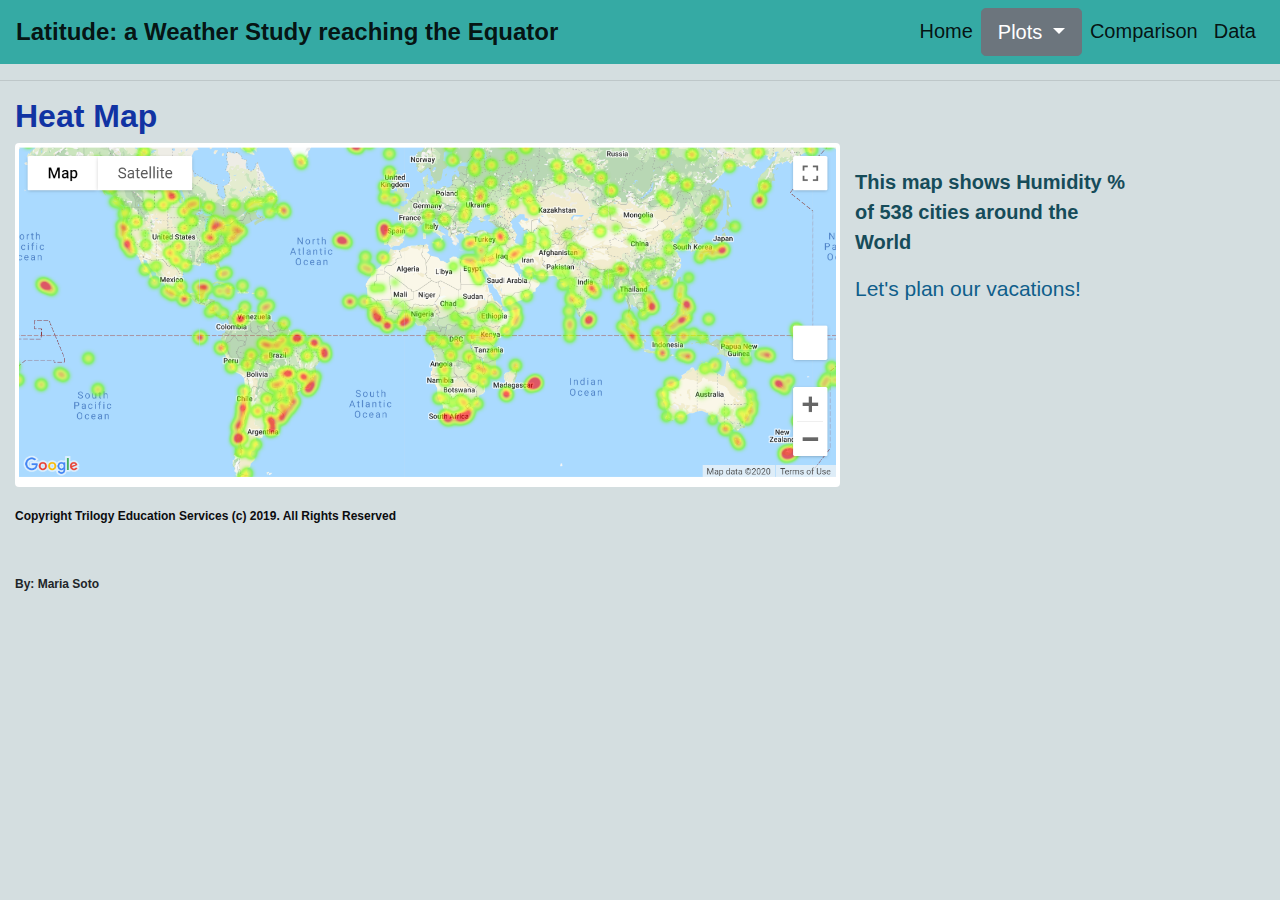
<file: WebVisualizations/Heat_Map.html>
<!-- HeatMap html document -->
<!DOCTYPE html>
<html lang="en">
<!-- Using Responsive Components from Bootstrap -->

<head>
    <meta charset="UTF-8">
    <title>Responsive Components</title>
    <link rel="stylesheet" href="https://stackpath.bootstrapcdn.com/bootstrap/4.3.1/css/bootstrap.min.css"
        integrity="sha384-ggOyR0iXCbMQv3Xipma34MD+dH/1fQ784/j6cY/iJTQUOhcWr7x9JvoRxT2MZw1T" crossorigin="anonymous">
    <link rel="stylesheet" href="style.css">
</head>
<!-- Navigation Bar definition  -->

<body>
    <nav class="navbar navbar-expand-xl navbar-light" style="background-color: rgb(53, 170, 164);">
        <a class="navbar-brand" href="index.html">Latitude: a Weather Study reaching the Equator</a>
        <button class="navbar-toggler" type="button" data-toggle="collapse" data-target="#navbarSupportedContent"
            aria-controls="navbarSupportedContent" aria-expanded="false" aria-label="Toggle navigation">
            <span class="navbar-toggler-icon"></span>
        </button>
        <div class="collapse navbar-collapse" id="navbarSupportedContent">
            <ul class="navbar-nav ml-auto">
                <li class="nav-item active">
                    <a class="nav-link" href="index.html">Home <span class="sr-only">(current)</span></a>
                </li>
                <li class="nav-item active">
                    <div class="dropdown">
                        <button class="btn btn-secondary btn-lg dropdown-toggle" type="button" id="dropdownMenuButton"
                            data-toggle="dropdown" aria-haspopup="true" aria-expanded="false">
                            Plots
                        </button>
                        <div class="dropdown-menu" aria-labelledby="dropdownMenuButton">
                            <a class="dropdown-item" href="Max_Temp.html">Max Temperature</a>
                            <a class="dropdown-item" href="Humidity.html">Humidity</a>
                            <a class="dropdown-item" href="Cloudiness.html">Cloudiness</a>
                            <a class="dropdown-item" href="Wind_Speed.html">Wind Speed</a>
                        </div>
                    </div>
                </li>
                <li class="nav-item active">
                    <a class="nav-link" href="Comparison.html">Comparison <span class="sr-only">(current)</span></a>
                </li>
                <li class="nav-item active">
                    <a class="nav-link" href="Data.html">Data <span class="sr-only">(current)</span></a>
                </li>
            </ul>
        </div>
    </nav>
    <hr>
    <!-- Main header  -->
    <header>
        <h2 style="color:rgb(17, 51, 163); text-indent: 15px; font-weight: 700;">Heat Map</h2>
    </header>

    <div class="mb-2"></div>

    <div class="container">
        <div class="row">
            <div class="col-md-9">

                <figure id="Heat_Map">
                    <!-- Main Page Caption-->
                    <img src="Resources\assets\images\Fig5.png" alt="Heat Map" style="width:100%;height:100%"
                        class="rounded">
                </figure>
                <!-- Displaying comments  -->
            </div>
            <div class="col-md-3">
                <main class="container2">
                    <!--Usually these medium columns go full wide on small screen sizes-->
                    <div class="row">
                        <br>
                        <p style="font-size:20px"> This map shows Humidity % of 538 cities around the World
                        </p>
                        </br>
                        <br>
                        <p2> Let's plan our vacations!
                        </p2>
                        </br>
                    </div>
                </main>
            </div>
        </div>
        <p4>Copyright Trilogy Education Services (c) 2019. All Rights Reserved </p4>
    </div>
    <script src="https://code.jquery.com/jquery-3.4.1.slim.min.js"
        integrity="sha384-J6qa4849blE2+poT4WnyKhv5vZF5SrPo0iEjwBvKU7imGFAV0wwj1yYfoRSJoZ+n"
        crossorigin="anonymous"></script>
    <script src="https://cdn.jsdelivr.net/npm/popper.js@1.16.0/dist/umd/popper.min.js"
        integrity="sha384-Q6E9RHvbIyZFJoft+2mJbHaEWldlvI9IOYy5n3zV9zzTtmI3UksdQRVvoxMfooAo"
        crossorigin="anonymous"></script>
    <script src="https://stackpath.bootstrapcdn.com/bootstrap/4.4.1/js/bootstrap.min.js"
        integrity="sha384-wfSDF2E50Y2D1uUdj0O3uMBJnjuUD4Ih7YwaYd1iqfktj0Uod8GCExl3Og8ifwB6"
        crossorigin="anonymous"></script>
</body>


<br>
<br>
<footer style="font-size: 12px;font-weight: 600; text-indent: 15px;">By: Maria Soto</footer>

</html>
</file>
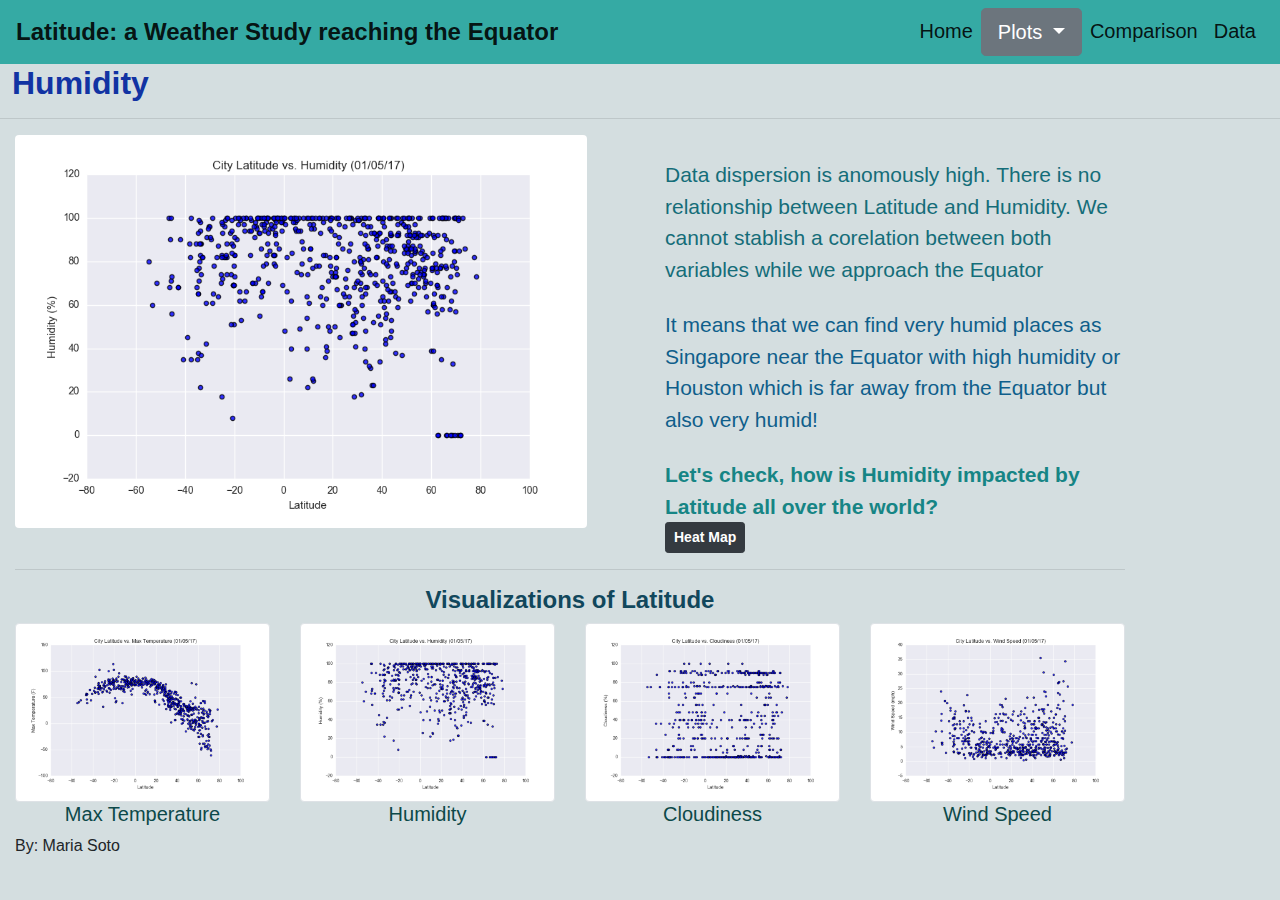
<file: WebVisualizations/Humidity.html>
<!-- Humidity html document -->
<!DOCTYPE html>
<html lang="en">
<!-- Using Responsive Components from Bootstrap -->

<head>
    <meta charset="UTF-8">
    <title>Responsive Components</title>
    <link rel="stylesheet" href="https://stackpath.bootstrapcdn.com/bootstrap/4.3.1/css/bootstrap.min.css"
        integrity="sha384-ggOyR0iXCbMQv3Xipma34MD+dH/1fQ784/j6cY/iJTQUOhcWr7x9JvoRxT2MZw1T" crossorigin="anonymous">
    <link rel="stylesheet" href="style.css">
</head>
<!-- Navigation Bar definition  -->

<body>
    <nav class="navbar navbar-expand-xl navbar-light" style="background-color: rgb(53, 170, 164);">
        <a class="navbar-brand" href="index.html">Latitude: a Weather Study reaching the Equator</a>
        <button class="navbar-toggler" type="button" data-toggle="collapse" data-target="#navbarSupportedContent"
            aria-controls="navbarSupportedContent" aria-expanded="false" aria-label="Toggle navigation">
            <span class="navbar-toggler-icon"></span>
        </button>
        <div class="collapse navbar-collapse" id="navbarSupportedContent">
            <ul class="navbar-nav ml-auto">
                <li class="nav-item active">
                    <a class="nav-link" href="index.html">Home <span class="sr-only">(current)</span></a>
                </li>
                <li class="nav-item active">
                    <div class="dropdown">
                        <button class="btn btn-secondary btn-lg dropdown-toggle" type="button" id="dropdownMenuButton"
                            data-toggle="dropdown" aria-haspopup="true" aria-expanded="false">
                            Plots
                        </button>
                        <div class="dropdown-menu" aria-labelledby="dropdownMenuButton">
                            <a class="dropdown-item" href="Max_Temp.html">Max Temperature</a>
                            <a class="dropdown-item" href="Humidity.html">Humidity</a>
                            <a class="dropdown-item" href="Cloudiness.html">Cloudiness</a>
                            <a class="dropdown-item" href="Wind_Speed.html">Wind Speed</a>
                        </div>
                    </div>
                </li>
                <li class="nav-item active">
                    <a class="nav-link" href="Comparison.html">Comparison <span class="sr-only">(current)</span></a>
                </li>
                <li class="nav-item active">
                    <a class="nav-link" href="Data.html">Data <span class="sr-only">(current)</span></a>
                </li>
            </ul>
        </div>
    </nav>
    <!-- Header -->
    <header>
        <h2 style="color:rgb(17, 51, 163); text-indent: 12px; font-weight: 700;">Humidity</h2>
        <hr>
    </header>
    <!-- Displaying our charts and analysis through Rows and Containers -->
    <div class="container">
        <!--Usually these medium columns go full wide on small screen sizes-->
        <div class="mb-2"></div>
        <div class="row">

            <div class="col-md-7">

                <figure id="Humidity">
                    <!-- Main Page Caption-->
                    <img src="Resources\assets\images\Fig2.png" alt="Cities Latitude vs Humidity"
                        style="width:90%;height:90%" class="rounded">
                </figure>

            </div>
            <div class="col-md-5">
                <main class="container2">
                    <!--Usually these medium columns go full wide on small screen sizes-->
                    <div class="row">
                        <br>
                        <p1> Data dispersion is anomously high. There is no relationship between Latitude and Humidity.
                            We
                            cannot stablish a corelation between both variables while we approach the Equator
                        </p1>
                        </br>
                        <p2>It means that we can find very humid places as Singapore near the Equator with high humidity
                            or Houston which is far away from the Equator but also very humid!
                        </p2>
                        <br>
                        <p2 style="color: rgb(22, 133, 133); font-weight: 700;">Let's check, how is Humidity impacted by
                            Latitude all over the world?</p2>
                        <button type="button" class="btn btn-dark btn-sm" style="font-size: 14px; font-weight: 600"
                            href="Heat_Map.html">Heat Map</button>
                    </div>
                </main>
            </div>
        </div>
        <hr>
        <!-- Displaying our charts Visualizations through Rows and Containers -->
        <div class="container3">
            <h4 class="text-center" style='color:rgb(17, 71, 92); font-weight: 700' ;>Visualizations of Latitude</h4>
            <div class="row">
                <div class="col-md-3">
                    <div class="thumbnail">
                        <a href="Max_Temp.html">
                            <img src="Resources\assets\images\Fig1.png" alt="City Latitude vs Max Temperature"
                                class="img-thumbnail">
                        </a>
                    </div>
                    <div class="caption">
                        <h5 class="text-center" style="color:rgb(12, 73, 73)">Max Temperature</h5>
                    </div>
                </div>
                <div class="col-md-3">
                    <div class="thumbnail1; rounded">
                        <a href="Humidity.html">
                            <img src="Resources\assets\images\Fig2.png" alt="City Latitude vs Humidity"
                                class="img-thumbnail">
                        </a>
                    </div>
                    <div class="caption">
                        <h5 class="text-center" style="color:rgb(12, 73, 73)">Humidity</h5>
                    </div>
                </div>
                <div class="col-md-3">
                    <div class="thumbnail2">
                        <a href="Cloudiness.html">
                            <img src="Resources\assets\images\Fig3.png" alt="City Latitude vs Cloudiness"
                                class="img-thumbnail">
                        </a>
                    </div>
                    <div class="caption">
                        <h5 class="text-center" style="color:rgb(12, 73, 73)">Cloudiness</h5>
                    </div>
                </div>
                <div class="col-md-3">
                    <div class="thumbnail3">
                        <a href="Wind_Speed.html">
                            <img src="Resources\assets\images\Fig4.png" alt="City Latitude vs Wind Speed"
                                class="img-thumbnail">
                        </a>
                    </div>
                    <div class="caption">
                        <h5 class="text-center" style="color:rgb(12, 73, 73)">Wind Speed</h5>
                    </div>
                </div>

            </div>
        </div>
        <script src="https://code.jquery.com/jquery-3.4.1.slim.min.js"
            integrity="sha384-J6qa4849blE2+poT4WnyKhv5vZF5SrPo0iEjwBvKU7imGFAV0wwj1yYfoRSJoZ+n"
            crossorigin="anonymous"></script>
        <script src="https://cdn.jsdelivr.net/npm/popper.js@1.16.0/dist/umd/popper.min.js"
            integrity="sha384-Q6E9RHvbIyZFJoft+2mJbHaEWldlvI9IOYy5n3zV9zzTtmI3UksdQRVvoxMfooAo"
            crossorigin="anonymous"></script>
        <script src="https://stackpath.bootstrapcdn.com/bootstrap/4.4.1/js/bootstrap.min.js"
            integrity="sha384-wfSDF2E50Y2D1uUdj0O3uMBJnjuUD4Ih7YwaYd1iqfktj0Uod8GCExl3Og8ifwB6"
            crossorigin="anonymous"></script>
</body>
<footer>By: Maria Soto</footer>

</html>
</file>
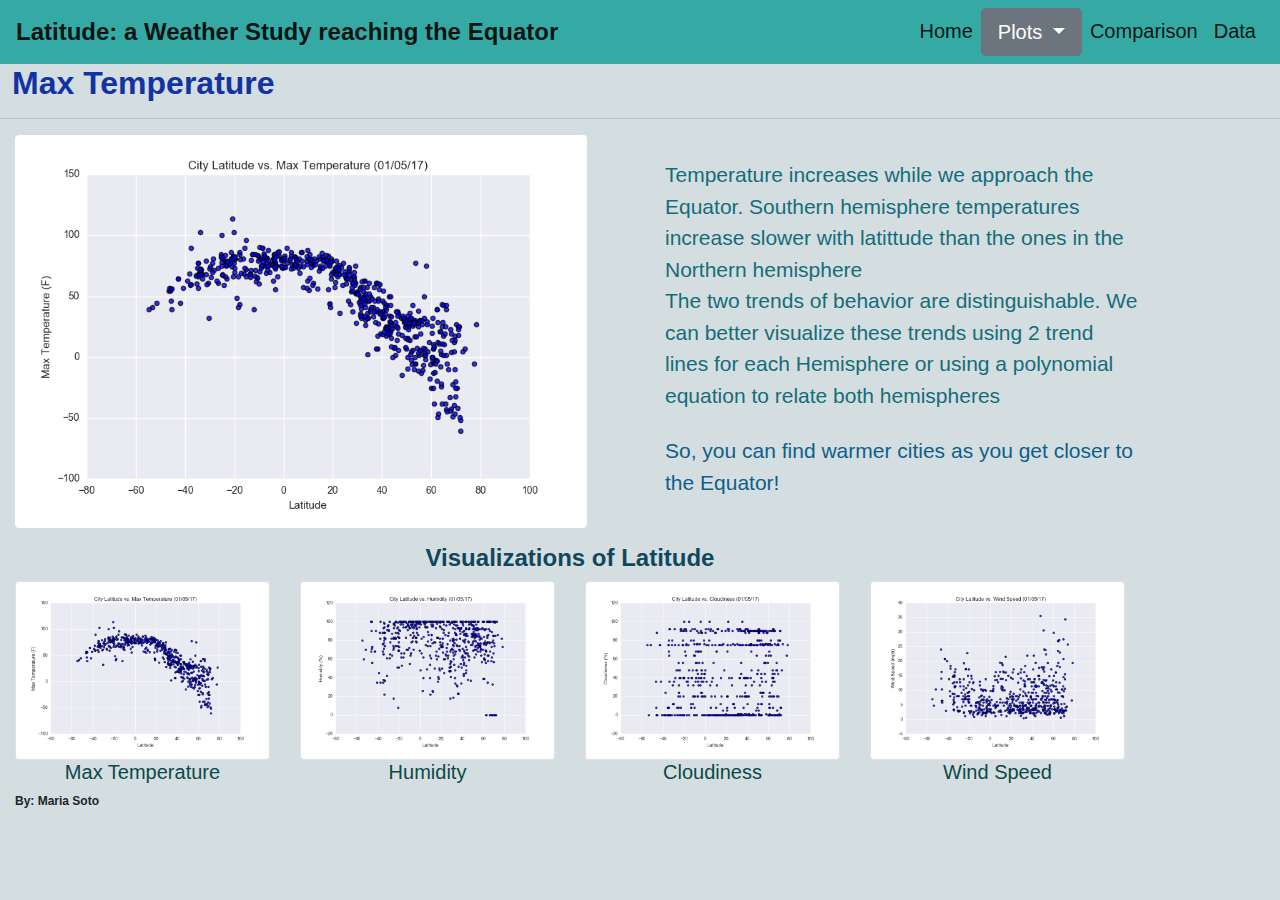
<file: WebVisualizations/Max_Temp.html>
<!-- Max Temperature html document -->
<!DOCTYPE html>
<html lang="en">
<!-- Using Responsive Components from Bootstrap -->

<head>
    <meta charset="UTF-8">
    <title>Responsive Components</title>
    <link rel="stylesheet" href="https://stackpath.bootstrapcdn.com/bootstrap/4.3.1/css/bootstrap.min.css"
        integrity="sha384-ggOyR0iXCbMQv3Xipma34MD+dH/1fQ784/j6cY/iJTQUOhcWr7x9JvoRxT2MZw1T" crossorigin="anonymous">
    <link rel="stylesheet" href="style.css">
</head>
<!-- Navigation Bar definition  -->

<body>
    <nav class="navbar navbar-expand-xl navbar-light" style="background-color: rgb(53, 170, 164);">
        <a class="navbar-brand" href="index.html">Latitude: a Weather Study reaching the Equator</a>
        <button class="navbar-toggler" type="button" data-toggle="collapse" data-target="#navbarSupportedContent"
            aria-controls="navbarSupportedContent" aria-expanded="false" aria-label="Toggle navigation">
            <span class="navbar-toggler-icon"></span>
        </button>
        <div class="collapse navbar-collapse" id="navbarSupportedContent">
            <ul class="navbar-nav ml-auto">
                <li class="nav-item active">
                    <a class="nav-link" href="index.html">Home <span class="sr-only">(current)</span></a>
                </li>
                <li class="nav-item active">
                    <div class="dropdown">
                        <button class="btn btn-secondary btn-lg dropdown-toggle" type="button" id="dropdownMenuButton"
                            data-toggle="dropdown" aria-haspopup="true" aria-expanded="false">
                            Plots
                        </button>
                        <div class="dropdown-menu" aria-labelledby="dropdownMenuButton">
                            <a class="dropdown-item" href="Max_Temp.html">Max Temperature</a>
                            <a class="dropdown-item" href="Humidity.html">Humidity</a>
                            <a class="dropdown-item" href="Cloudiness.html">Cloudiness</a>
                            <a class="dropdown-item" href="Wind_Speed.html">Wind Speed</a>
                        </div>
                    </div>
                </li>
                <li class="nav-item active">
                    <a class="nav-link" href="Comparison.html">Comparison <span class="sr-only">(current)</span></a>
                </li>
                <li class="nav-item active">
                    <a class="nav-link" href="Data.html">Data <span class="sr-only">(current)</span></a>
                </li>
            </ul>
        </div>
    </nav>
    <!-- Main header  -->
    <header>
        <h2 style="color:rgb(17, 51, 163); text-indent: 12px; font-weight: 700;">Max Temperature</h2>
        <hr>
    </header>
    <!-- Displaying our charts and analysis through Rows and Containers -->
    <div class="container">
        <!--Usually these medium columns go full wide on small screen sizes-->
        <div class="mb-2"></div>
        <div class="row">

            <div class="col-md-7">

                <figure id="Max Temp">
                    <!-- Main Page Caption-->
                    <img src="Resources\assets\images\Fig1.png" alt="Cities Latitude vs Max Temp"
                        style="width:90%;height:90%" class="rounded">
                </figure>

            </div>
            <div class="col-md-5">
                <main class="container2">
                    <!--Usually these medium columns go full wide on small screen sizes-->
                    <div class="row">
                        <br>
                        <p1> Temperature increases while we approach the Equator. Southern hemisphere temperatures
                            increase slower with latittude than the ones in the Northern hemisphere
                        </p1>
                        <p1> The two trends of behavior are distinguishable. We can better visualize these trends using
                            2 trend lines for each Hemisphere or using a polynomial equation to relate both hemispheres
                        </p1>
                        <br>
                        <p2>
                            So, you can find warmer cities as you get closer to the Equator!
                        </p2>
                        </br>
                    </div>
                </main>
            </div>
        </div>
        <!-- Displaying our charts Visualizations through Rows and Containers -->
        <div class="container3">
            <h4 class="text-center" style='color:rgb(17, 71, 92); font-weight: 700' ;>Visualizations of Latitude</h4>
            <div class="row">
                <div class="col-md-3">
                    <div class="thumbnail">
                        <a href="Max_Temp.html">
                            <img src="Resources\assets\images\Fig1.png" alt="City Latitude vs Max Temperature"
                                class="img-thumbnail">
                        </a>
                    </div>
                    <div class="caption">
                        <h5 class="text-center" style="color:rgb(12, 73, 73)">Max Temperature</h5>
                    </div>
                </div>
                <div class="col-md-3">
                    <div class="thumbnail1; rounded">
                        <a href="Humidity.html">
                            <img src="Resources\assets\images\Fig2.png" alt="City Latitude vs Humidity"
                                class="img-thumbnail">
                        </a>
                    </div>
                    <div class="caption">
                        <h5 class="text-center" style="color:rgb(12, 73, 73)">Humidity</h5>
                    </div>
                </div>
                <div class="col-md-3">
                    <div class="thumbnail2">
                        <a href="Cloudiness.html">
                            <img src="Resources\assets\images\Fig3.png" alt="City Latitude vs Cloudiness"
                                class="img-thumbnail">
                        </a>
                    </div>
                    <div class="caption">
                        <h5 class="text-center" style="color:rgb(12, 73, 73)">Cloudiness</h5>
                    </div>
                </div>
                <div class="col-md-3">
                    <div class="thumbnail3">
                        <a href="Wind_Speed.html">
                            <img src="Resources\assets\images\Fig4.png" alt="City Latitude vs Wind Speed"
                                class="img-thumbnail">
                        </a>
                    </div>
                    <div class="caption">
                        <h5 class="text-center" style="color:rgb(12, 73, 73)">Wind Speed</h5>
                    </div>
                </div>

            </div>
        </div>
        <script src="https://code.jquery.com/jquery-3.4.1.slim.min.js"
            integrity="sha384-J6qa4849blE2+poT4WnyKhv5vZF5SrPo0iEjwBvKU7imGFAV0wwj1yYfoRSJoZ+n"
            crossorigin="anonymous"></script>
        <script src="https://cdn.jsdelivr.net/npm/popper.js@1.16.0/dist/umd/popper.min.js"
            integrity="sha384-Q6E9RHvbIyZFJoft+2mJbHaEWldlvI9IOYy5n3zV9zzTtmI3UksdQRVvoxMfooAo"
            crossorigin="anonymous"></script>
        <script src="https://stackpath.bootstrapcdn.com/bootstrap/4.4.1/js/bootstrap.min.js"
            integrity="sha384-wfSDF2E50Y2D1uUdj0O3uMBJnjuUD4Ih7YwaYd1iqfktj0Uod8GCExl3Og8ifwB6"
            crossorigin="anonymous"></script>
</body>
<footer style="font-size: 12px;font-weight: 600;">By: Maria Soto</footer>

</html>
</file>
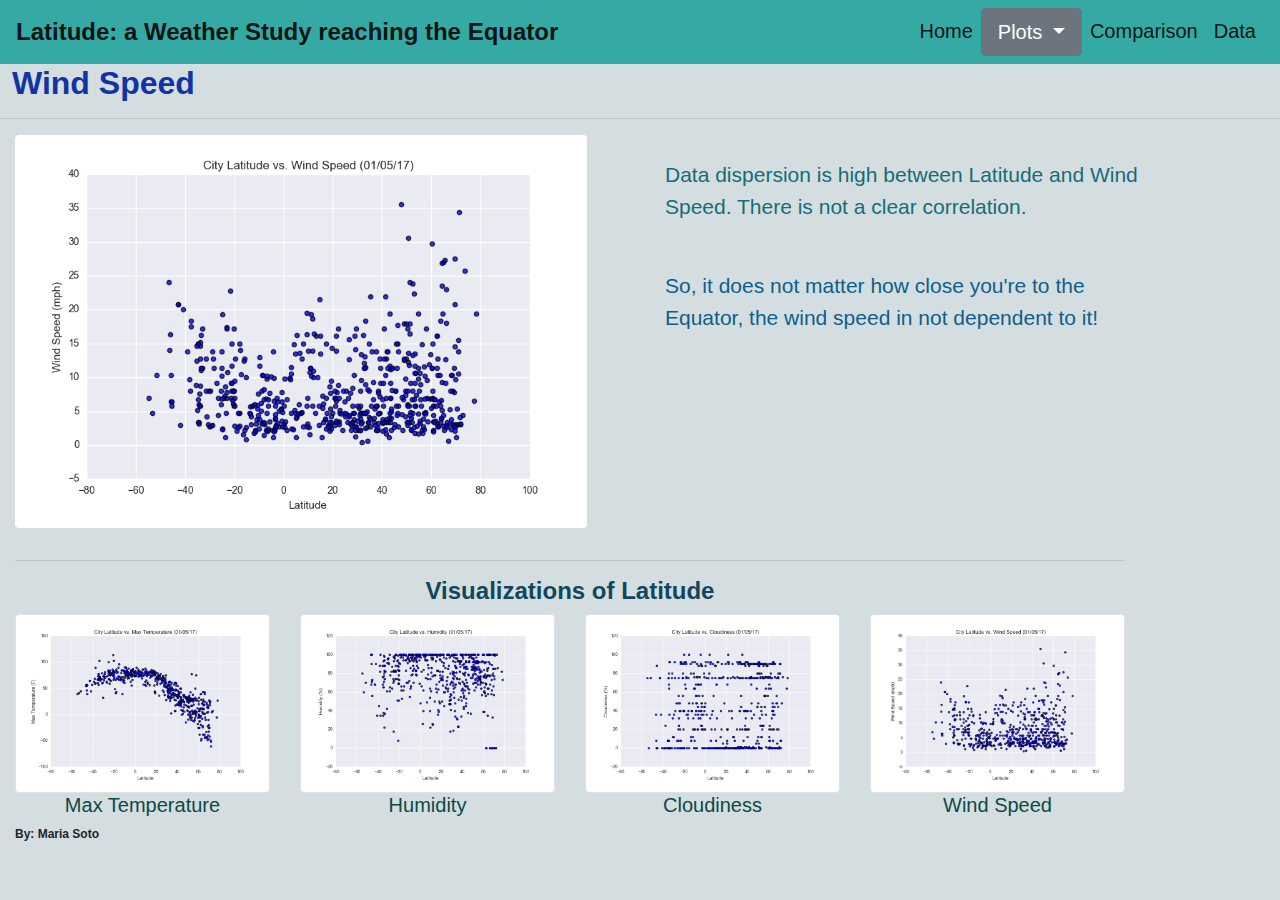
<file: WebVisualizations/Wind_Speed.html>
<!-- Wind Speed html document -->
<!DOCTYPE html>
<html lang="en">
<!-- Using Responsive Components from Bootstrap -->
<head>
    <meta charset="UTF-8">
    <title>Responsive Components</title>
    <link rel="stylesheet" href="https://stackpath.bootstrapcdn.com/bootstrap/4.3.1/css/bootstrap.min.css"
        integrity="sha384-ggOyR0iXCbMQv3Xipma34MD+dH/1fQ784/j6cY/iJTQUOhcWr7x9JvoRxT2MZw1T" crossorigin="anonymous">
    <link rel="stylesheet" href="style.css">
</head>
<!-- Navigation Bar definition  -->
<body>
    <nav class="navbar navbar-expand-xl navbar-light" style="background-color: rgb(53, 170, 164);">
        <a class="navbar-brand" href="index.html">Latitude: a Weather Study reaching the Equator</a>
        <button class="navbar-toggler" type="button" data-toggle="collapse" data-target="#navbarSupportedContent"
            aria-controls="navbarSupportedContent" aria-expanded="false" aria-label="Toggle navigation">
            <span class="navbar-toggler-icon"></span>
        </button>
        <div class="collapse navbar-collapse" id="navbarSupportedContent">
            <ul class="navbar-nav ml-auto">
                <li class="nav-item active">
                    <a class="nav-link" href="index.html">Home <span class="sr-only">(current)</span></a>
                </li>
                <li class="nav-item active">
                    <div class="dropdown">
                        <button class="btn btn-secondary btn-lg dropdown-toggle" type="button" id="dropdownMenuButton"
                            data-toggle="dropdown" aria-haspopup="true" aria-expanded="false">
                            Plots
                        </button>
                        <div class="dropdown-menu" aria-labelledby="dropdownMenuButton">
                            <a class="dropdown-item" href="Max_Temp.html">Max Temperature</a>
                            <a class="dropdown-item" href="Humidity.html">Humidity</a>
                            <a class="dropdown-item" href="Cloudiness.html">Cloudiness</a>
                            <a class="dropdown-item" href="Wind_Speed.html">Wind Speed</a>
                        </div>
                    </div>
                </li>
                <li class="nav-item active">
                    <a class="nav-link" href="Comparison.html">Comparison <span class="sr-only">(current)</span></a>
                </li>
                <li class="nav-item active">
                    <a class="nav-link" href="Data.html">Data <span class="sr-only">(current)</span></a>
                </li>
            </ul>
        </div>
    </nav>
    <!-- Header -->
    <header>
        <h2 style="color:rgb(17, 51, 163); text-indent: 12px; font-weight: 700;">Wind Speed</h2>
        <hr>
    </header>
    
    <!-- Displaying our charts and analysis through Rows and Containers -->
    <div class="container">
        <!--Usually these medium columns go full wide on small screen sizes-->
        <div class="mb-2"></div>
        <div class="row">

            <div class="col-md-7">

                <figure id="Cloudiness">
                    <!-- Main Page Caption-->
                    <img src="Resources\assets\images\Fig4.png" alt="Cities Latitude vs Cloudiness"
                        style="width:90%;height:90%" class="rounded">
                </figure>

            </div>
            <div class="col-md-5">
                <main class="container2">
                    <!--Usually these medium columns go full wide on small screen sizes-->
                    <div class="row">
                        <br>
                        <p1> Data dispersion is high between Latitude and Wind Speed. There is not a clear
                            correlation.
                        </p1>
                        </br>
                        <br>
                        <p2> So, it does not matter how close you're to the Equator, the wind speed in not dependent to
                            it!
                        </p2>
                        </br>
                    </div>
                </main>
            </div>
        </div>
        <hr>
        <div class="container3">
            <h4 class="text-center" style='color:rgb(17, 71, 92); font-weight: 700' ;>Visualizations of Latitude</h4>
            <div class="row">
                <div class="col-md-3">
                    <div class="thumbnail">
                        <a href="Max_Temp.html">
                            <img src="Resources\assets\images\Fig1.png" alt="City Latitude vs Max Temperature"
                                class="img-thumbnail">
                        </a>
                    </div>
                    <div class="caption">
                        <h5 class="text-center" style="color:rgb(12, 73, 73)">Max Temperature</h5>
                    </div>
                </div>
                <div class="col-md-3">
                    <div class="thumbnail1; rounded">
                        <a href="Humidity.html">
                            <img src="Resources\assets\images\Fig2.png" alt="City Latitude vs Humidity"
                                class="img-thumbnail">
                        </a>
                    </div>
                    <div class="caption">
                        <h5 class="text-center" style="color:rgb(12, 73, 73)">Humidity</h5>
                    </div>
                </div>
                <div class="col-md-3">
                    <div class="thumbnail2">
                        <a href="Cloudiness.html">
                            <img src="Resources\assets\images\Fig3.png" alt="City Latitude vs Cloudiness"
                                class="img-thumbnail">
                        </a>
                    </div>
                    <div class="caption">
                        <h5 class="text-center" style="color:rgb(12, 73, 73)">Cloudiness</h5>
                    </div>
                </div>
                <div class="col-md-3">
                    <div class="thumbnail3">
                        <a href="Wind_Speed.html">
                            <img src="Resources\assets\images\Fig4.png" alt="City Latitude vs Wind Speed"
                                class="img-thumbnail">
                        </a>
                    </div>
                    <div class="caption">
                        <h5 class="text-center" style="color:rgb(12, 73, 73)">Wind Speed</h5>
                    </div>
                </div>

            </div>
        </div>
        <script src="https://code.jquery.com/jquery-3.4.1.slim.min.js"
            integrity="sha384-J6qa4849blE2+poT4WnyKhv5vZF5SrPo0iEjwBvKU7imGFAV0wwj1yYfoRSJoZ+n"
            crossorigin="anonymous"></script>
        <script src="https://cdn.jsdelivr.net/npm/popper.js@1.16.0/dist/umd/popper.min.js"
            integrity="sha384-Q6E9RHvbIyZFJoft+2mJbHaEWldlvI9IOYy5n3zV9zzTtmI3UksdQRVvoxMfooAo"
            crossorigin="anonymous"></script>
        <script src="https://stackpath.bootstrapcdn.com/bootstrap/4.4.1/js/bootstrap.min.js"
            integrity="sha384-wfSDF2E50Y2D1uUdj0O3uMBJnjuUD4Ih7YwaYd1iqfktj0Uod8GCExl3Og8ifwB6"
            crossorigin="anonymous"></script>
</body>
<footer style="font-size: 12px;font-weight: 600;">By: Maria Soto</footer>
</html>
</file>
<file: WebVisualizations/style.css>
/* In this doc we have displayed the most important styles used on our webpage design. 
There are few styles displayed on the html documents that are specifically applicable 
for individual cases*/
body {
    background: #aec1c488;
}

/* Navbar */
.navbar {
    max-height: 100px;
  }

.navbar-brand {
    font-size: 24px;
    font-weight: bold;
  }

  .navbar {
    background-color: white;
    font-size: 20px;
}

.container {
    margin-left: initial;
}

.container2 {
    margin-left: auto;
    text-align: left;
}
/* Headers*/
h3{
    font-weight: 700;
}

/* Paragraphs*/
p {
    color: rgb(22, 76, 90);
    font-size: 24px;
    font-weight: bolder;
    font-family: 'Trebuchet MS', 'Lucida Sans Unicode', 'Lucida Grande', 'Lucida Sans', Arial, sans-serif;
  }

p1 {
    color: rgb(20, 109, 121);
    font-size: 21px;
    font-family: 'Trebuchet MS', 'Lucida Sans Unicode', 'Lucida Grande', 'Lucida Sans', Arial, sans-serif;
  }

p2 {
    color: rgb(15, 94, 139);
    font-size: 21px;
    font-weight: 500;
    font-family: "Comic Sans MS", cursive, sans-serif;
  }

p3 {
    color: rgb(15, 8, 109);
    font-size: 15px;
    font-weight: 700;
    font-family: 'Trebuchet MS', 'Lucida Sans Unicode', 'Lucida Grande', 'Lucida Sans', Arial, sans-serif;
  }

  p4 {
    color: rgb(12, 12, 15);
    font-size: 12px;
    font-weight: 700;
    font-family: 'Trebuchet MS', 'Lucida Sans Unicode', 'Lucida Grande', 'Lucida Sans', Arial, sans-serif;
  }
</file>
